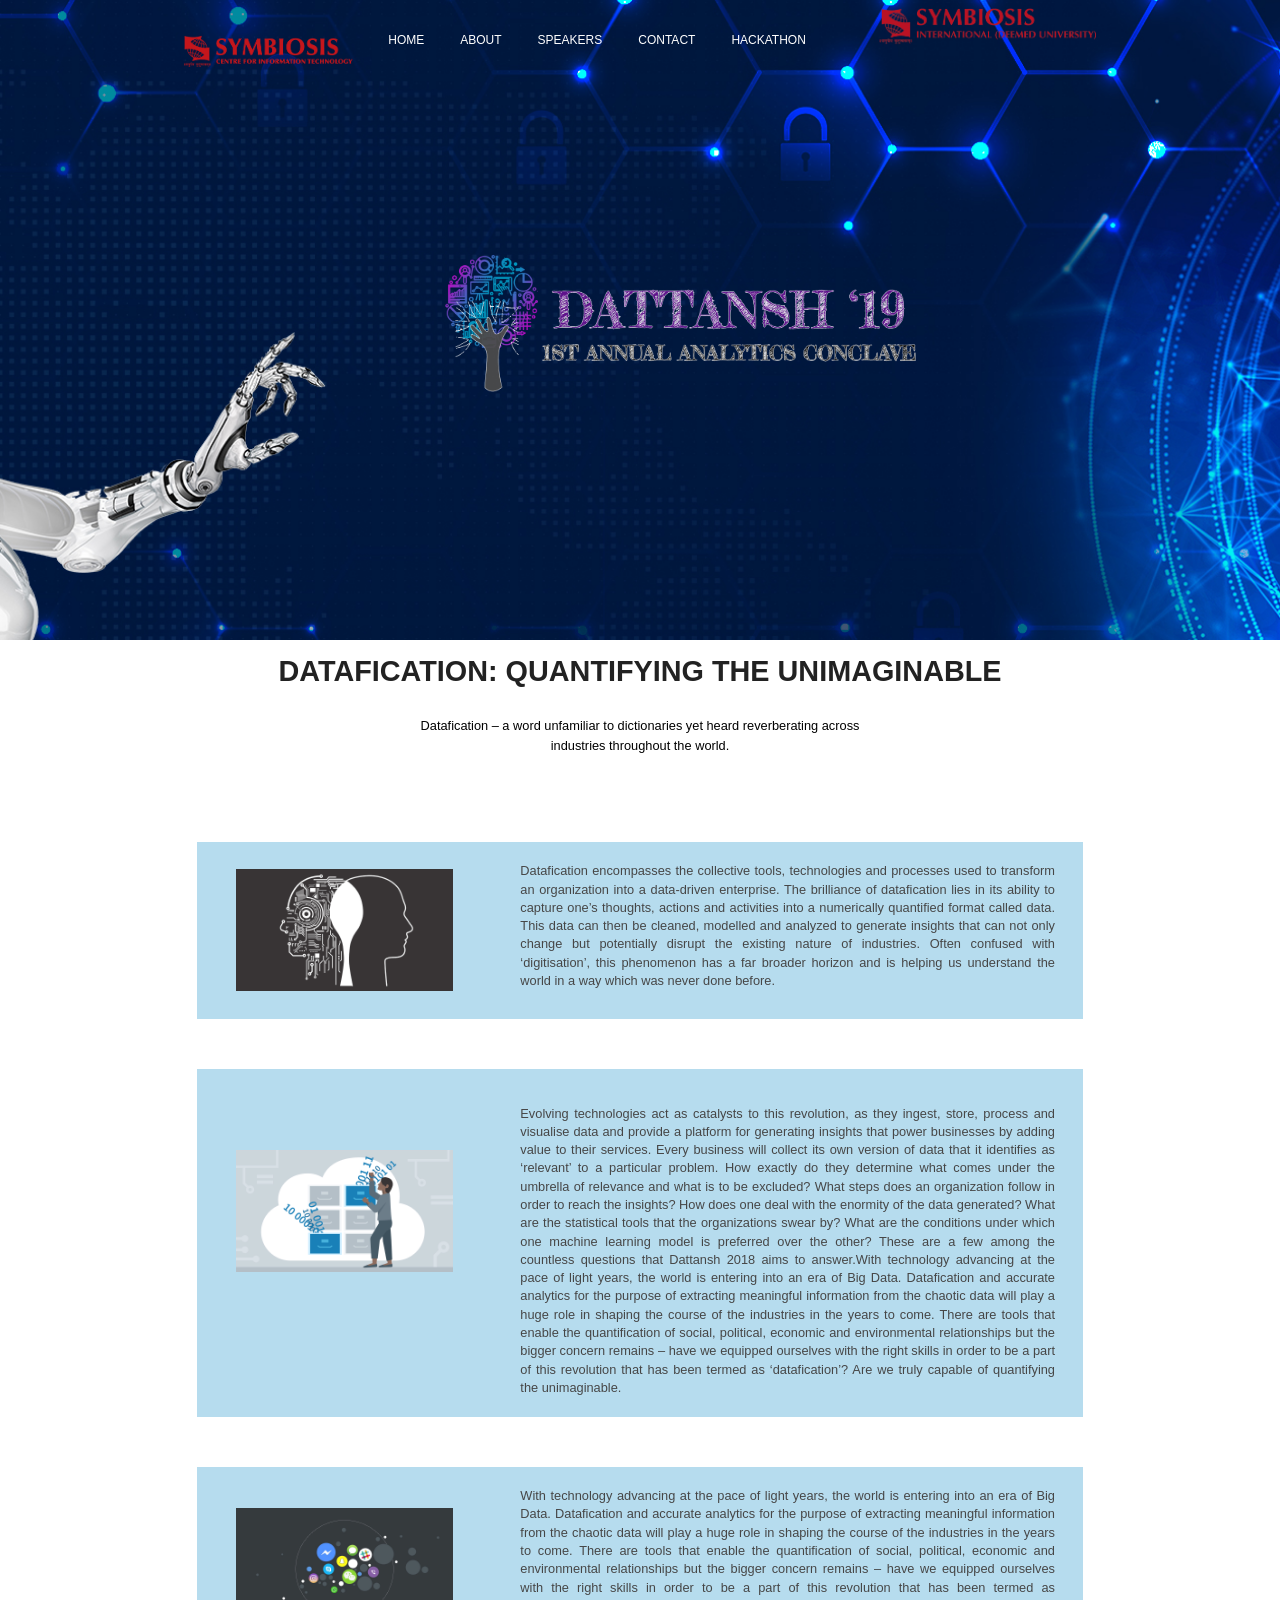
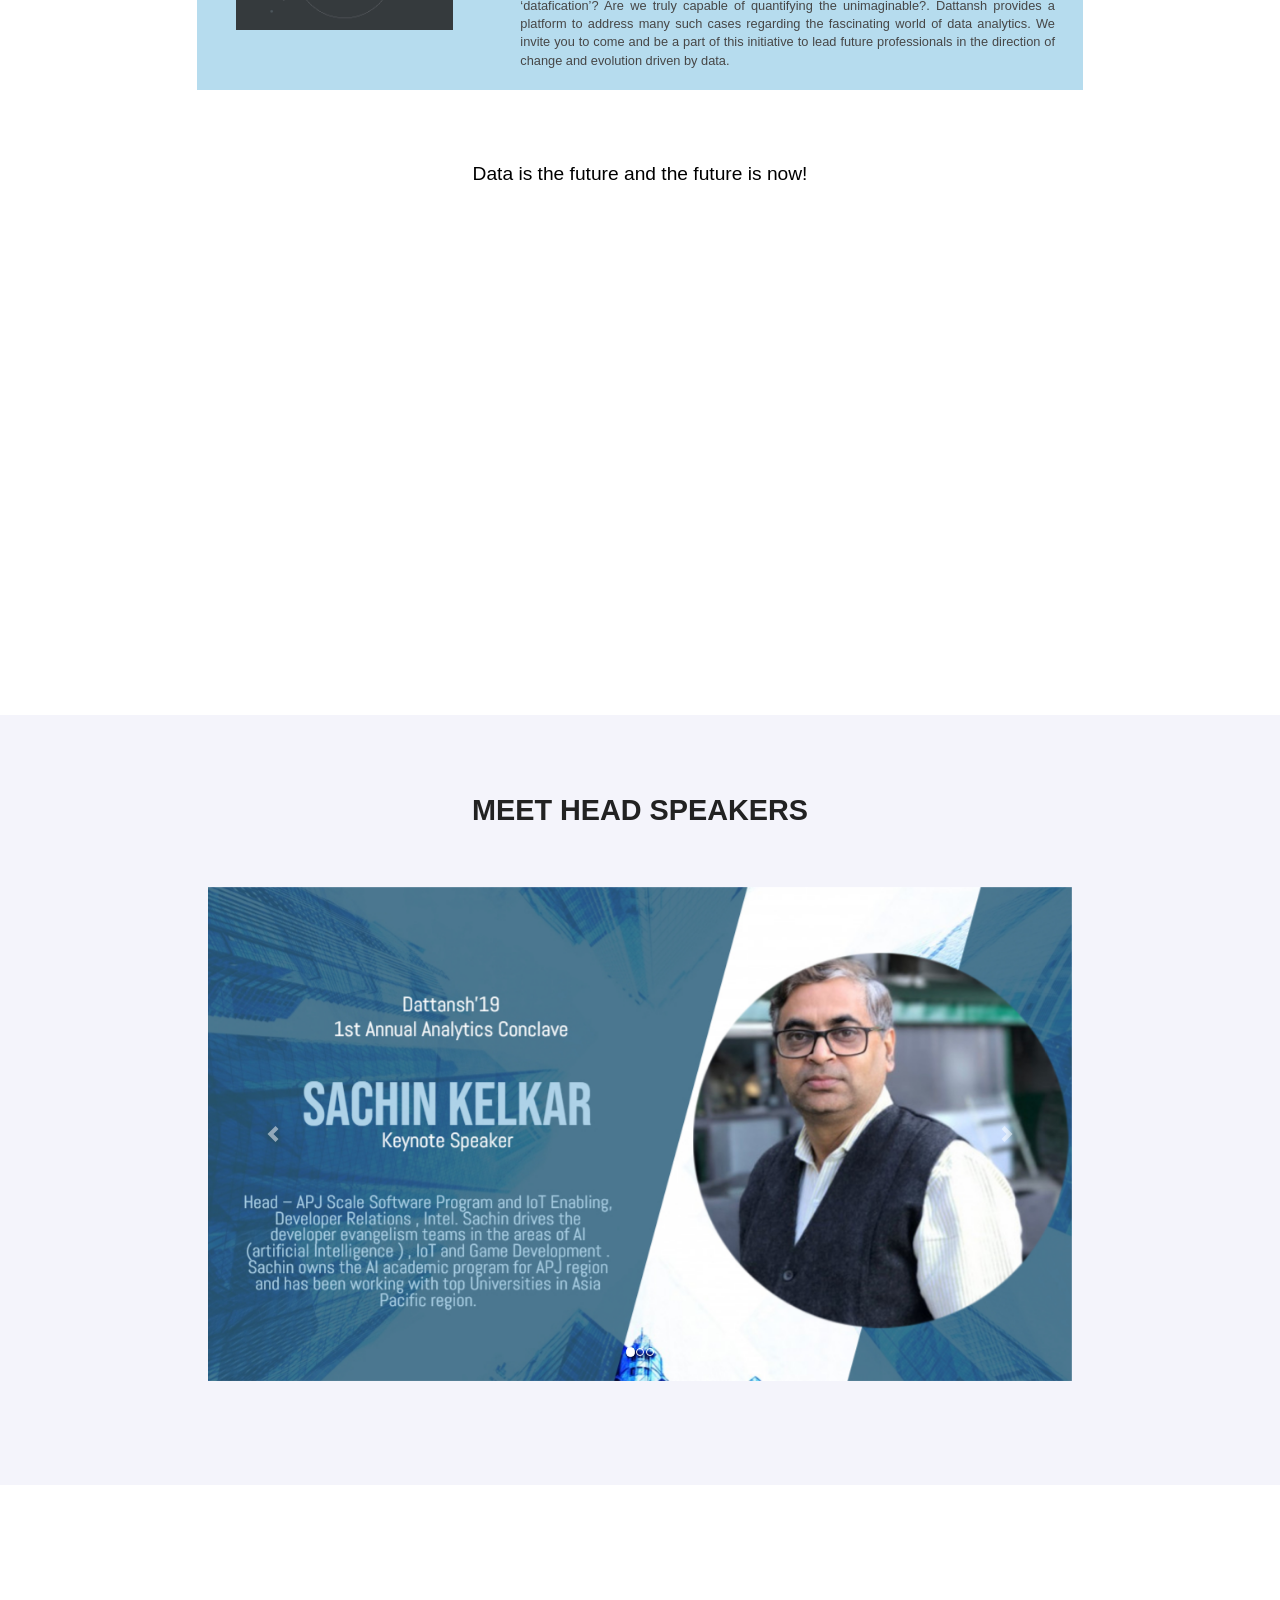
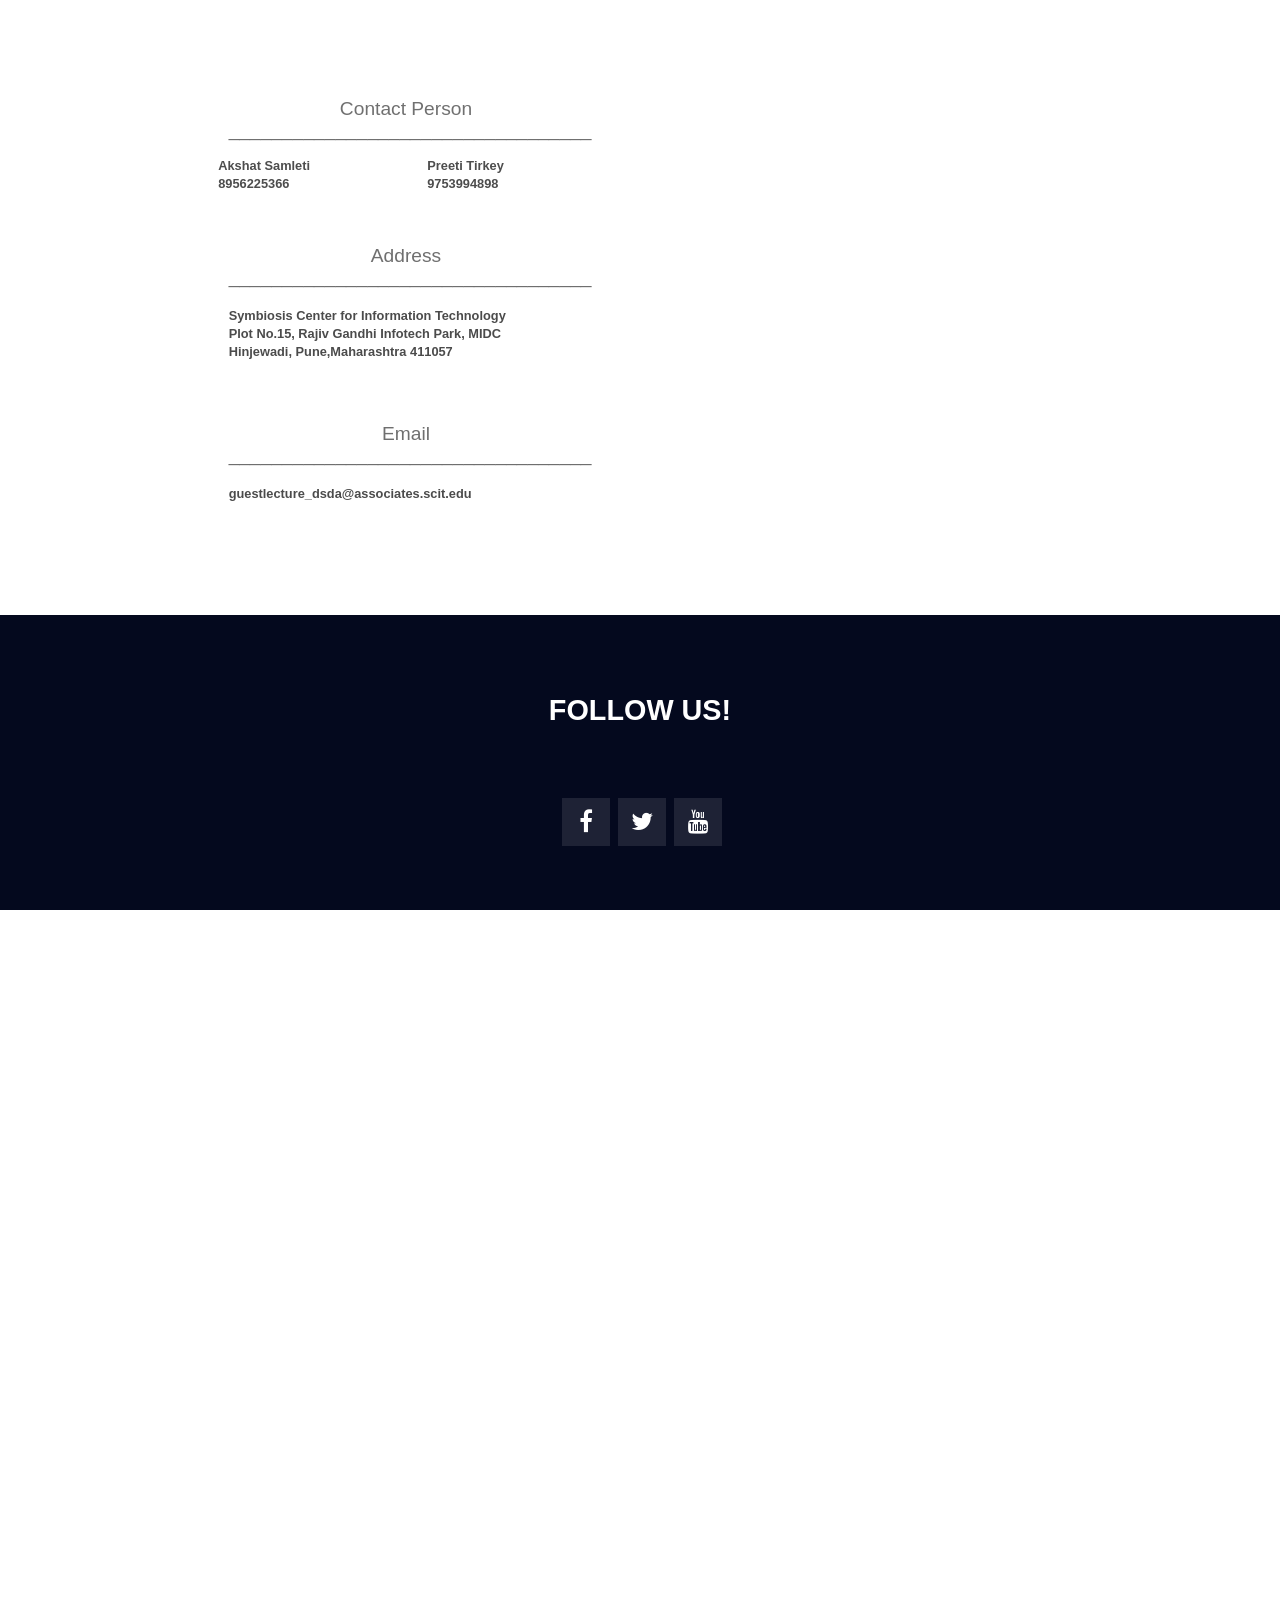
<file: dattansh2018-2019/dattansh2019.html>
<!doctype html>
<html lang="en">
    <head>
        <!-- Required meta tags -->
        <meta charset="utf-8">
        <meta name="viewport" content="width=device-width, initial-scale=1, shrink-to-fit=no">
        <link rel="icon" href="img/favicon.png" type="image/png">
        <title>Dattansh 2019</title>
        <!-- Bootstrap CSS -->
        <link rel="stylesheet" href="css/bootstrap.css">
        <link rel="stylesheet" href="vendors/linericon/style.css">
        <link rel="stylesheet" href="css/font-awesome.min.css">
        <link rel="stylesheet" href="vendors/owl-carousel/owl.carousel.min.css">
        <link rel="stylesheet" href="vendors/lightbox/simpleLightbox.css">
        <link rel="stylesheet" href="vendors/nice-select/css/nice-select.css">
        <link rel="stylesheet" href="vendors/animate-css/animate.css">
        <!-- main css -->
        <link rel="stylesheet" href="css/style.css">
        <link rel="stylesheet" href="css/responsive.css">
        <link rel="stylesheet" href="https://maxcdn.bootstrapcdn.com/bootstrap/3.3.7/css/bootstrap.min.css">
  <script src="https://ajax.googleapis.com/ajax/libs/jquery/3.3.1/jquery.min.js"></script>
  <script src="https://maxcdn.bootstrapcdn.com/bootstrap/3.3.7/js/bootstrap.min.js"></script>
    </head>
    <body>

        <!--================Header Menu Area =================-->
        <header class="header_area">
            <div class="main_menu">
                <nav class="navbar navbar-expand-lg navbar-light">
                    <div class="container box_1620">
                        <!-- Brand and toggle get grouped for better mobile display -->
                       <a class="navbar-brand" href="https://www.scit.edu/"><img src="img/scit.png" class="scit-logo" alt=""></a>
                        <button class="navbar-toggler" type="button" data-toggle="collapse" data-target="#navbarSupportedContent" aria-controls="navbarSupportedContent" aria-expanded="false" aria-label="Toggle navigation">
                            <span class="icon-bar"></span>
                            <span class="icon-bar"></span>
                            <span class="icon-bar"></span>
                        </button>
                        <!-- Collect the nav links, forms, and other content for toggling -->
                        <div class="collapse navbar-collapse offset" id="navbarSupportedContent">
                            <ul class="nav navbar-nav menu_nav ml-auto">
                                <li class="nav-item"><a class="nav-link" href="index.html">Home</a></li> 
                                <li class="nav-item"><a class="nav-link" href="#welcome_area">About</a></li> 
                                <li class="nav-item"><a class="nav-link" href="#team_area">Speakers</a>
                                <!--<li class="nav-item submenu dropdown">
                                    <a href="#" class="nav-link dropdown-toggle" data-toggle="dropdown" role="button" aria-haspopup="true" aria-expanded="false">Pages</a>
                                    <ul class="dropdown-menu">
                                        <li class="nav-item"><a class="nav-link" href="#event_schedule_area">Schedule</a>
                                        <li class="nav-item"><a class="nav-link" href="#home_map_area">Venue</a> 
                                        <li class="nav-item"><a class="nav-link" href="elements.html">Elements</a></li>
                                    </ul>
                                </li> -->
                                
                                <li class="nav-item"><a class="nav-link" href="#home_map_area">Contact</a></li>
                                <li class="nav-item"><a class="nav-link" href="#Hackathon">Hackathon</a></li>
                            </ul>
                            <a class="nav navbar-nav navbar-right" href="https://www.siu.edu.in/">
                                <img src="img/siu.png" class="siu-logo d-none-mobile" alt=""></a>
                        </div> 
                    </div>
                </nav>
            </div>
        </header>
        <!--================Header Menu Area =================-->
        
        <!--================Home Banner Area =================-->
        <section class="home_banner_area" id="home_banner_area">
            <div class="banner_inner">
				<div class="container">

					<div class="banner_content">
                        <img src="img/logo.png" class="logo" alt="" id="image">
                        <br>
						<!--<h3 class="banner_text" style="color: white;">12th January 2019| 8 a.m to 3 p.m</h2>-->
					</div>

				</div>
            </div>
        </section>
        <!--================End Home Banner Area =================-->
        
        <!--================Event Time Area =================-->
       <!-- <section class="event_time_area">-->
       <!-- 	<div class="container">-->
       <!-- 		<div class="event_time_inner">-->
       <!-- 			<div class="row">-->
       <!-- 				<div class="col-lg-6">-->
       <!-- 					<div class="event_text">-->
       <!-- 						<h3>Event Start's in</h3>-->
        						<!--<p>Lorem ipsum dolor sit amet, consectetur adipisicing elit, sed do eiusmod tempor incididunt ut labore.</p>-->
       <!-- 					</div>-->
       <!-- 				</div>-->
       <!-- 				<div class="col-lg-6">-->
       <!-- 					<div class="timer_inner">-->
							<!--	<div id="timer" class="timer">-->
							<!--		<div class="timer__section days">-->
							<!--			<div class="timer__number" id="timer1"></div>-->
							<!--			<div class="timer__label">days</div>-->
							<!--		</div>-->
							<!--		<div class="timer__section hours">-->
							<!--			<div class="timer__number" id="timer2"></div>-->
							<!--			<div class="timer__label">hours</div>-->
							<!--		</div>-->
							<!--		<div class="timer__section minutes">-->
							<!--			<div class="timer__number" id="timer3"></div>-->
							<!--			<div class="timer__label">Minutes</div>-->
							<!--		</div>-->
							<!--		<div class="timer__section seconds">-->
							<!--			<div class="timer__number" id="timer4"></div>-->
							<!--			<div class="timer__label">seconds</div>-->
							<!--		</div>-->
							<!--	</div>-->
							<!--</div>-->





       <!-- 				</div>-->
       <!-- 			</div>-->
       <!-- 		</div>-->
       <!-- 	</div>-->
       <!-- </section>-->
        <!--================End Event Time Area =================-->

        
        <!--================About Area =================-->
        <section class="welcome_area pad_btm" id="welcome_area">
        	<div class="container">
        		<div class="main_title">
        			<h2>DATAFICATION: QUANTIFYING THE UNIMAGINABLE</h2>
                    <br>
        			<p> Datafication – a word unfamiliar to dictionaries yet heard reverberating across industries throughout the world. </p>
        		</div>
        		
            
                <div class="row">
                   <div class="trans-box">
                        <div class="col-lg-4">
                                <div class="welcome_img" ali>
                                    <img class="img-fluid" src="img/welcome-1.jpg" alt="">
                                </div>
                        </div>
                        <div class="col-lg-8">
                            <div class="welcome_text">
                                
                                <p align="justify">Datafication encompasses the collective tools, technologies and processes used to transform an organization into a data-driven enterprise. The brilliance of datafication lies in its ability to capture one’s thoughts, actions and activities into a numerically quantified format called data. This data can then be cleaned, modelled and analyzed to generate insights that can not only change but potentially disrupt the existing nature of industries. Often confused with ‘digitisation’, this phenomenon has a far broader horizon and is helping us understand the world in a way which was never done before. </p>
                            </div>
                        </div>
                    </div>
            
                </div>

                <div class="row">
                    <div class="trans-box">
                        <div class="col-lg-4">
                            <div class="welcome_img" ali>
                                <img class="img-fluid2" src="img/welcome-2.jpg" alt="">
                            </div>
                        </div>
                        <div class="col-lg-8">
                            
                              <div class="welcome_text">
                                <br>
                                <p align="justify">Evolving technologies act as catalysts to this revolution, as they ingest, store, process and visualise data and provide a platform for generating insights that power businesses by adding value to their services. Every business will collect its own version of data that it identifies as ‘relevant’ to a particular problem. How exactly do they determine what comes under the umbrella of relevance and what is to be excluded? What steps does an organization follow in order to reach the insights? How does one deal with the enormity of the data generated? What are the statistical tools that the organizations swear by? What are the conditions under which one machine learning model is preferred over the other? These are a few among the countless questions that Dattansh 2018 aims to answer.With technology advancing at the pace of light years, the world is entering into an era of Big Data. Datafication and accurate analytics for the purpose of extracting meaningful information from the chaotic data will play a huge role in shaping the course of the industries in the years to come. There are tools that enable the quantification of social, political, economic and environmental relationships but the bigger concern remains – have we equipped ourselves with the right skills in order to be a part of this revolution that has been termed as ‘datafication’? Are we truly capable of quantifying the unimaginable.</p>
                            </div>

                        </div>
                        
                    </div>
                </div>

                <div class="row">
                    <div class="trans-box">
                        <div class="col-lg-4">
                            <div class="welcome_img" ali>
                                <img class="img-fluid3" src="img/welcome-4.jpg" alt="">
                            </div>

                        </div>
                        <div class="col-lg-8">
                            <div class="welcome_text">
                                
                                <p align="justify">With technology advancing at the pace of light years, the world is entering into an era of Big Data. Datafication and accurate analytics for the purpose of extracting meaningful information from the chaotic data will play a huge role in shaping the course of the industries in the years to come. There are tools that enable the quantification of social, political, economic and environmental relationships but the bigger concern remains – have we equipped ourselves with the right skills in order to be a part of this revolution that has been termed as ‘datafication’? Are we truly capable of quantifying the unimaginable?. Dattansh provides a platform to address many such cases regarding the fascinating world of data analytics. We invite you to come and be a part of this initiative to lead future professionals in the direction of change and evolution driven by data.</p>
                            </div>
                        </div>
                    </div>
                </div>
              <!--  <div class="slideshow-container">

                  
                  <div class="mySlides fade">
                    <div class="numbertext">1 / 3</div>
                    <div class="row">
                                    <div class="col-lg-4">
                                        <div class="welcome_img" ali>
                                            <img class="img-fluid" src="img/welcome-1.jpg" alt="">
                                        </div>

                                    </div>
                                    <div class="col-lg-8">
                                        <div class="welcome_text">
                                            
                                            <p align="justify">Datafication encompasses the collective tools, technologies and processes used to transform an organization into a data-driven enterprise. The brilliance of datafication lies in its ability to capture one’s thoughts, actions and activities into a numerically quantified format called data. This data can then be cleaned, modelled and analyzed to generate insights that can not only change but potentially disrupt the existing nature of industries. Often confused with ‘digitisation’, this phenomenon has a far broader horizon and is helping us understand the world in a way which was never done before. </p>
                                        </div>
                                    </div>
                                </div>
                  </div>

                  <div class="mySlides fade">
                    <div class="numbertext">2 / 3</div>
                    <div class="row">
                                    <div class="col-lg-8">
                                        
                                          <div class="welcome_text">
                                            <br>
                                            <p align="justify">Evolving technologies act as catalysts to this revolution, as they ingest, store, process and visualise data and provide a platform for generating insights that power businesses by adding value to their services. Every business will collect its own version of data that it identifies as ‘relevant’ to a particular problem. How exactly do they determine what comes under the umbrella of relevance and what is to be excluded? What steps does an organization follow in order to reach the insights? How does one deal with the enormity of the data generated? What are the statistical tools that the organizations swear by? What are the conditions under which one machine learning model is preferred over the other? These are a few among the countless questions that Dattansh 2018 aims to answer.With technology advancing at the pace of light years, the world is entering into an era of Big Data. Datafication and accurate analytics for the purpose of extracting meaningful information from the chaotic data will play a huge role in shaping the course of the industries in the years to come. There are tools that enable the quantification of social, political, economic and environmental relationships but the bigger concern remains – have we equipped ourselves with the right skills in order to be a part of this revolution that has been termed as ‘datafication’? Are we truly capable of quantifying the unimaginable.</p>
                                        </div>

                                    </div>
                                    <div class="col-lg-4">
                                        <div class="welcome_img" ali>
                                            <img class="img-fluid2" src="img/welcome-2.jpg" alt="">
                                        </div>
                                    </div>
                                </div>
                  </div>

                  <div class="mySlides fade">
                    <div class="numbertext">3 / 3</div>
                    <div class="row">
                                    <div class="col-lg-4">
                                        <div class="welcome_img" ali>
                                            <img class="img-fluid" src="img/welcome-4.jpg" alt="">
                                        </div>

                                    </div>
                                    <div class="col-lg-8">
                                        <div class="welcome_text">
                                            
                                            <p align="justify">With technology advancing at the pace of light years, the world is entering into an era of Big Data. Datafication and accurate analytics for the purpose of extracting meaningful information from the chaotic data will play a huge role in shaping the course of the industries in the years to come. There are tools that enable the quantification of social, political, economic and environmental relationships but the bigger concern remains – have we equipped ourselves with the right skills in order to be a part of this revolution that has been termed as ‘datafication’? Are we truly capable of quantifying the unimaginable?.</p>
                                        </div>
                                    </div>
                                </div>
                  </div>

                 
                  <a class="prev" onclick="plusSlides(-1)">&#10094;</a>
                  <a class="next" onclick="plusSlides(1)">&#10095;</a>
                </div>
                <br>

              
                <div style="text-align:center">
                  <span class="dot" onclick="currentSlide(1)"></span> 
                  <span class="dot" onclick="currentSlide(2)"></span> 
                  <span class="dot" onclick="currentSlide(3)"></span> 
                </div>-->









               <!-- <div class="welcome_inner row">
        			<div class="col-lg-5">
        				<div class="welcome_img" ali>
        					<img class="img-fluid" src="img/welcome-1.jpg" alt="">
        				</div>
        			</div>
        			<div class="col-lg-6 offset-lg-1">
        				<div class="welcome_text">
        					
        					
							<p>Evolving technologies act as catalysts to this revolution, as they ingest, store, process and visualise data and provide a platform for generating insights that power businesses by adding value to their services. Every business will collect its own version of data that it identifies as ‘relevant’ to a particular problem. How exactly do they determine what comes under the umbrella of relevance and what is to be excluded? What steps does an organization follow in order to reach the insights? How does one deal with the enormity of the data generated? What are the statistical tools that the organizations swear by? What are the conditions under which one machine learning model is preferred over the other? These are a few among the countless questions that Dattansh 2018 aims to answer.With technology advancing at the pace of light years, the world is entering into an era of Big Data. Datafication and accurate analytics for the purpose of extracting meaningful information from the chaotic data will play a huge role in shaping the course of the industries in the years to come. There are tools that enable the quantification of social, political, economic and environmental relationships but the bigger concern remains – have we equipped ourselves with the right skills in order to be a part of this revolution that has been termed as ‘datafication’? Are we truly capable of quantifying the unimaginable.</p>
							

        				</div>
        			</div>
        		</div>-->
                <br>
        		<div class="main_title">
                    <br>
        			<h3 style="color: black">Data is the future and the future is now!</h3>
        		</div>
        	</div>
        </section>
        <!--================End About Area =================-->


        <!--================Event Schedule Area =================-->
        <section class="event_schedule_area p_120" id="event_schedule_area">
            <div class="container">
                <div class="main_title" >
                    <h2 style="color: white;">Save the date !</h2>
                    <br>
                    <br>
                    <br>
                    <h3 style="color: white;">12th January 2019 | 8 a.m to 3 p.m<br>
                        <br>
                    SIC Campus, Hinjewadi Phase 1,Pune</h3>
                </div>
               <!-- <div class="event_schedule_inner">
                    <ul class="nav nav-tabs" id="myTab" role="tablist">
                        <li class="nav-item">
                            <a class="nav-link active" id="home-tab" data-toggle="tab" href="#home" role="tab" aria-controls="home" aria-selected="true">Event 01</a>
                        </li>
                        <li class="nav-item">
                            <a class="nav-link" id="profile-tab" data-toggle="tab" href="#profile" role="tab" aria-controls="profile" aria-selected="false">Event 02</a>
                        </li>
                        <li class="nav-item">
                            <a class="nav-link" id="contact-tab" data-toggle="tab" href="#contact" role="tab" aria-controls="contact" aria-selected="false">Event 03</a>
                        </li>
                    </ul>
                    <div class="tab-content" id="myTabContent">
                        <div class="tab-pane fade show active" id="home" role="tabpanel" aria-labelledby="home-tab">
                            <div class="media">
                                <div class="d-flex">
                                    <img src="img/schedule-1.jpg" alt="">
                                </div>
                                <div class="media-body">
                                    <h5>09.00 am</h5>
                                    <h4>Opening Ceremony</h4>
                                    <p>Speech by: Mark weins1</p>
                                </div>
                            </div>
                            
            
                        </div>
                        <div class="tab-pane fade" id="profile" role="tabpanel" aria-labelledby="profile-tab">
                            <div class="media">
                                <div class="d-flex">
                                    <img src="img/schedule-1.jpg" alt="">
                                </div>
                                <div class="media-body">
                                    <h5>09.00 am</h5>
                                    <h4>Opening Ceremony</h4>
                                    <p>Speech by: Mark weins2</p>
                                </div>
                            </div>
                        </div>
                        <div class="tab-pane fade" id="contact" role="tabpanel" aria-labelledby="contact-tab">
                            <div class="media">
                                <div class="d-flex">
                                    <img src="img/schedule-1.jpg" alt="">
                                </div>
                                <div class="media-body">
                                    <h5>09.00 am</h5>
                                    <h4>Opening Ceremony</h4>
                                    <p>Speech by: Mark weins3</p>
                                </div>
                            </div>

                        </div>
                    </div>
                </div>
            </div>-->
        </div>
        </section>
        <!--================End Event Schedule Area =================-->






       <!--================Team Start Area =================--> 
 <section class="team_area p_120" id="team_area">
            <div class="container">
                <div class="main_title clip-text clip-text_one">
                    <h2>Meet Head Speakers</h2>
                </div>
                

                <div id="carouselExampleIndicators" class="carousel slide" data-ride="carousel">
                      <ol class="carousel-indicators">
                        <li data-target="#carouselExampleIndicators" data-slide-to="0" class="active"></li>
                        <li data-target="#carouselExampleIndicators" data-slide-to="1"></li>
                        <li data-target="#carouselExampleIndicators" data-slide-to="2"></li>
                      </ol>
                      <div class="carousel-inner">
                        <div class="carousel-item active">
                          <img class="d-block w-100" src="img/team/1.jpg" alt="First slide">
                        </div>
                        <div class="carousel-item">
                          <img class="d-block w-100" src="img/team/2.jpg" alt="Second slide">
                        </div>
                        <div class="carousel-item">
                          <img class="d-block w-100" src="img/team/4.jpg" alt="Third slide">
                        </div>
                      </div>
                      <a class="carousel-control-prev" href="#carouselExampleIndicators" role="button" data-slide="prev">
                        <span class="carousel-control-prev-icon" aria-hidden="true"></span>
                        <span class="sr-only">Previous</span>
                      </a>
                      <a class="carousel-control-next" href="#carouselExampleIndicators" role="button" data-slide="next">
                        <span class="carousel-control-next-icon" aria-hidden="true"></span>
                        <span class="sr-only">Next</span>
                      </a>
                </div>
                

            </div>
        </section>
        <!--================End Team Area =================-->
        


        
        <!--================Event Contact Us Area =================-->
        <section class="home_map_area p_120" id="home_map_area">
            <div class="container">
                <div class="main_title " style="color: white">
                    <h2 style="color: white">Contact Us</h2>
                </div>
                <div class="row">
                    <div class="col-lg-6">
                        <div class="trans-box">
                            
                            <h3 align="center">Contact Person<br>
                            __________________________________
                            </h3>
                        
                            <div class="row">
                                <div class="col-lg-6">
                                    <p>Akshat Samleti<br>
                                    8956225366</p>
                                </div>
                                <div class="col-lg-6">
                                    <p>Preeti Tirkey<br>
                                    9753994898</p>
                                </div>
                            </div>
                         </div>
                         <div class="trans-box">
                             <h3 align="center">Address <br>
                            __________________________________</h3>
                             <p align="justify-content-between">Symbiosis Center for Information Technology<br>
                                Plot No.15, Rajiv Gandhi Infotech Park, MIDC<br>
                                Hinjewadi, Pune,Maharashtra 411057</p>
                          </div>
                          <div class="trans-box">
                              <h3 align="center">Email <br>
                            __________________________________</h3>
                              <p align="justify">guestlecture_dsda@associates.scit.edu</p>
                         </div>
                    </div>
                    <div class="col-lg-6">
                        <div class="google-map">
                            <div class="trans-box-map">
                              <iframe src="https://www.google.com/maps/embed?pb=!1m18!1m12!1m3!1d60503.58322490444!2d73.72337095056326!3d18.59774035076116!2m3!1f0!2f0!3f0!3m2!1i1024!2i768!4f13.1!3m3!1m2!1s0x3bc2bbb9f36ccd5f%3A0x326d8668fc94b0a3!2sSymbiosis+Centre+for+Information+Technology!5e0!3m2!1sen!2sin!4v1472115124911"  width="100%" height="550px" frameborder="0" style="border:0" allowfullscreen></iframe>
                            </div>
                        </div>
                    </div>
                </div>
            </div>

        </section>
        <!--================End Conatact Us Area =================-->
        
        
        <!--================ start footer Area  =================-->	
        <footer class="footer-area p_120">
               <div class="container">
                <div class="main_title">
                    <h2 style="color: white">Follow Us!</h2>
                </div>
                <div class="footer-bottom justify-content-between align-items-center">
                    <div class="footer-social">
                        <a href="https://www.facebook.com/scitpune/?ref=br_rs"><i class="fa fa-facebook"></i></a>
                        <a href="https://twitter.com/MBA_SCIT?ref_src=twsrc%5Egoogle%7Ctwcamp%5Eserp%7Ctwgr%5Eauthor"><i class="fa fa-twitter"></i></a>
                       <a href="https://www.youtube.com/user/SCITMBA"><i class="fa fa-youtube"></i></a>
                    </div>
                </div>
            </div>
        </footer>
		<!--================ End footer Area  =================-->
        
      
        
        
        
        <!-- Optional JavaScript -->
        <!-- jQuery first, then Popper.js, then Bootstrap JS -->
        <script src="js/jquery-3.2.1.min.js"></script>
        <script src="js/popper.js"></script>
        <script src="js/bootstrap.min.js"></script>
        <script src="js/stellar.js"></script>
        <script src="vendors/lightbox/simpleLightbox.min.js"></script>
        <script src="vendors/nice-select/js/jquery.nice-select.min.js"></script>
        <script src="vendors/isotope/imagesloaded.pkgd.min.js"></script>
        <script src="vendors/isotope/isotope-min.js"></script>
        <script src="vendors/owl-carousel/owl.carousel.min.js"></script>
        <script src="js/jquery.ajaxchimp.min.js"></script>
        <script src="vendors/flipclock/timer.js"></script>
        <script src="vendors/counter-up/jquery.waypoints.min.js"></script>
        <script src="vendors/counter-up/jquery.counterup.js"></script>
        <script src="js/mail-script.js"></script>
        <!--gmaps Js-->
       <!-- <script src="https://maps.googleapis.com/maps/api/js?key=AIzaSyCjCGmQ0Uq4exrzdcL6rvxywDDOvfAu6eE"></script>-->
        <script src="js/gmaps.min.js"></script>
        <script src="js/theme.js"></script>

        <script>
            var slideIndex = 1;
            showSlides(slideIndex);

            // Next/previous controls
            function plusSlides(n) {
              showSlides(slideIndex += n);
            }

            // Thumbnail image controls
            function currentSlide(n) {
              showSlides(slideIndex = n);
            }

            function showSlides(n) {
              var i;
              var slides = document.getElementsByClassName("mySlides");
              var dots = document.getElementsByClassName("dot");
              if (n > slides.length) {slideIndex = 1} 
              if (n < 1) {slideIndex = slides.length}
              for (i = 0; i < slides.length; i++) {
                  slides[i].style.display = "none"; 
              }
              for (i = 0; i < dots.length; i++) {
                  dots[i].className = dots[i].className.replace(" active", "");
              }
              slides[slideIndex-1].style.display = "block"; 
              dots[slideIndex-1].className += " active";
            }
</script>

    </body>
</html>
</file>
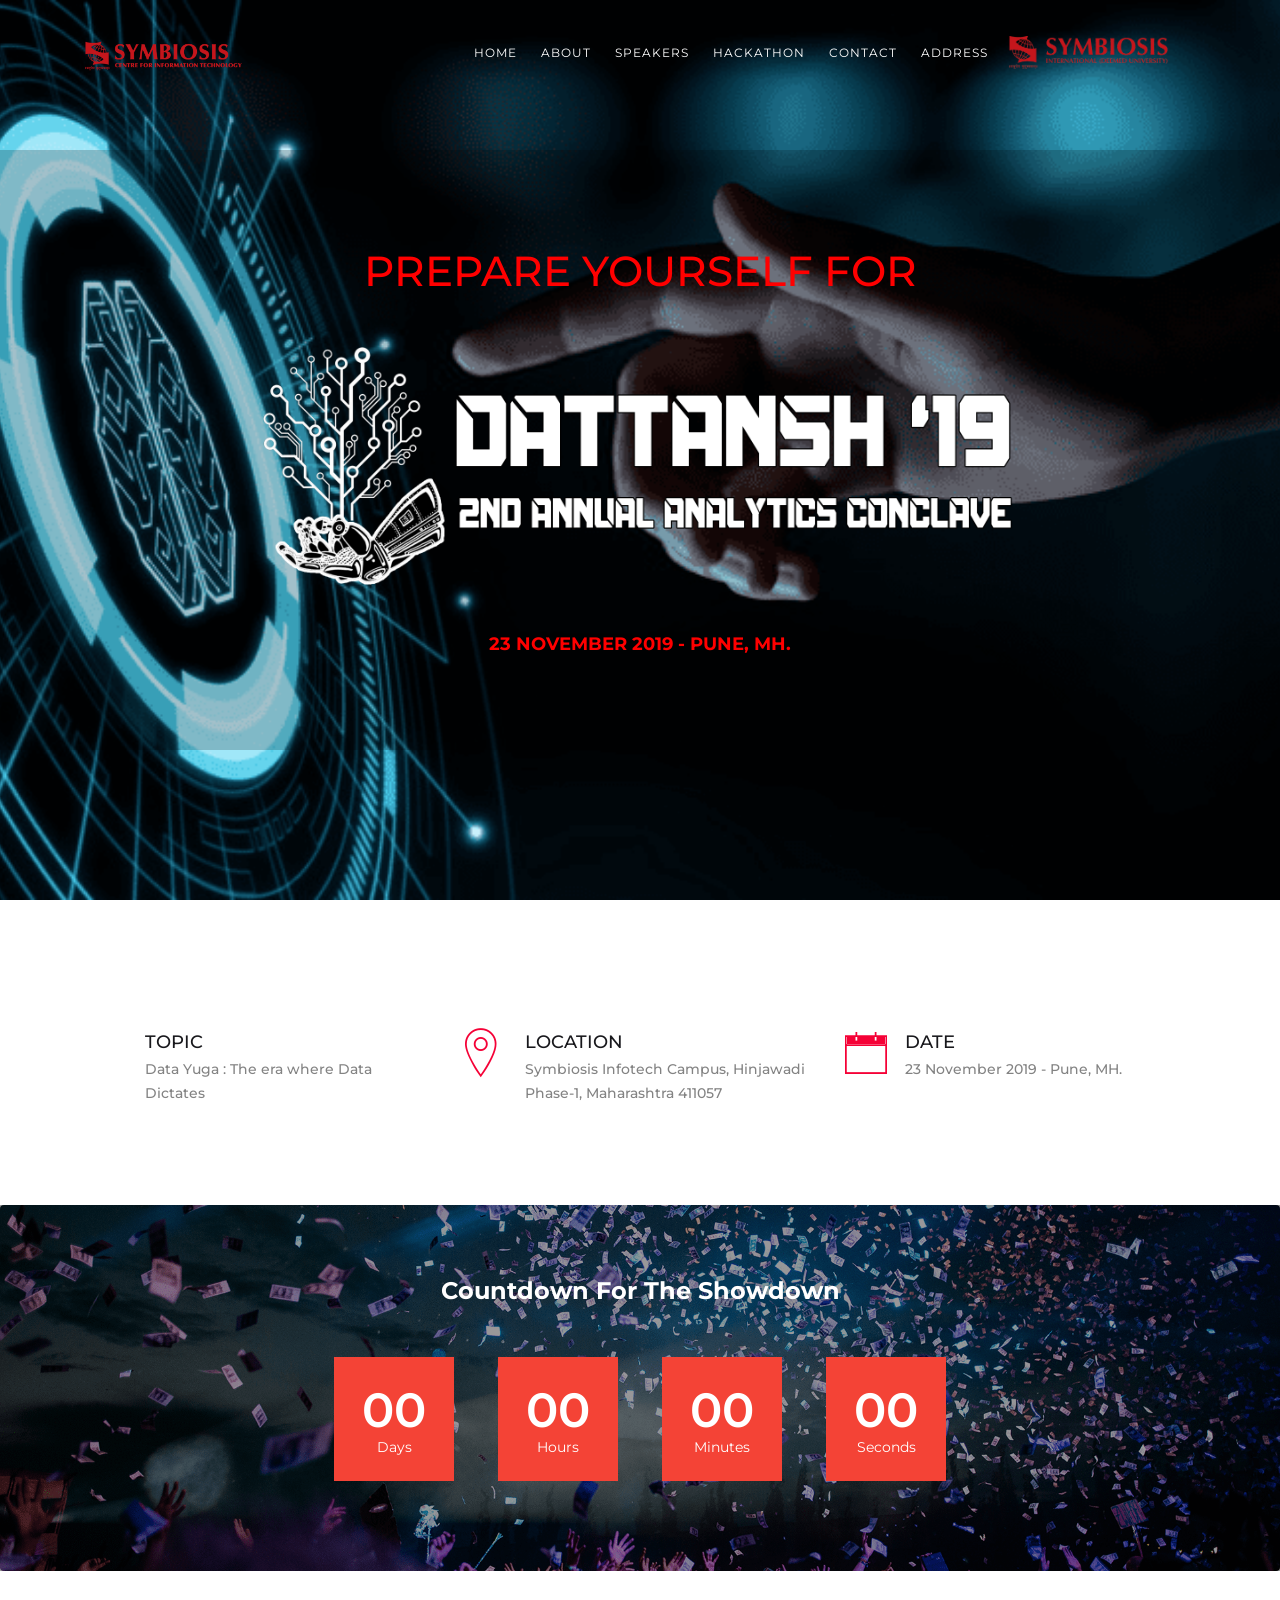
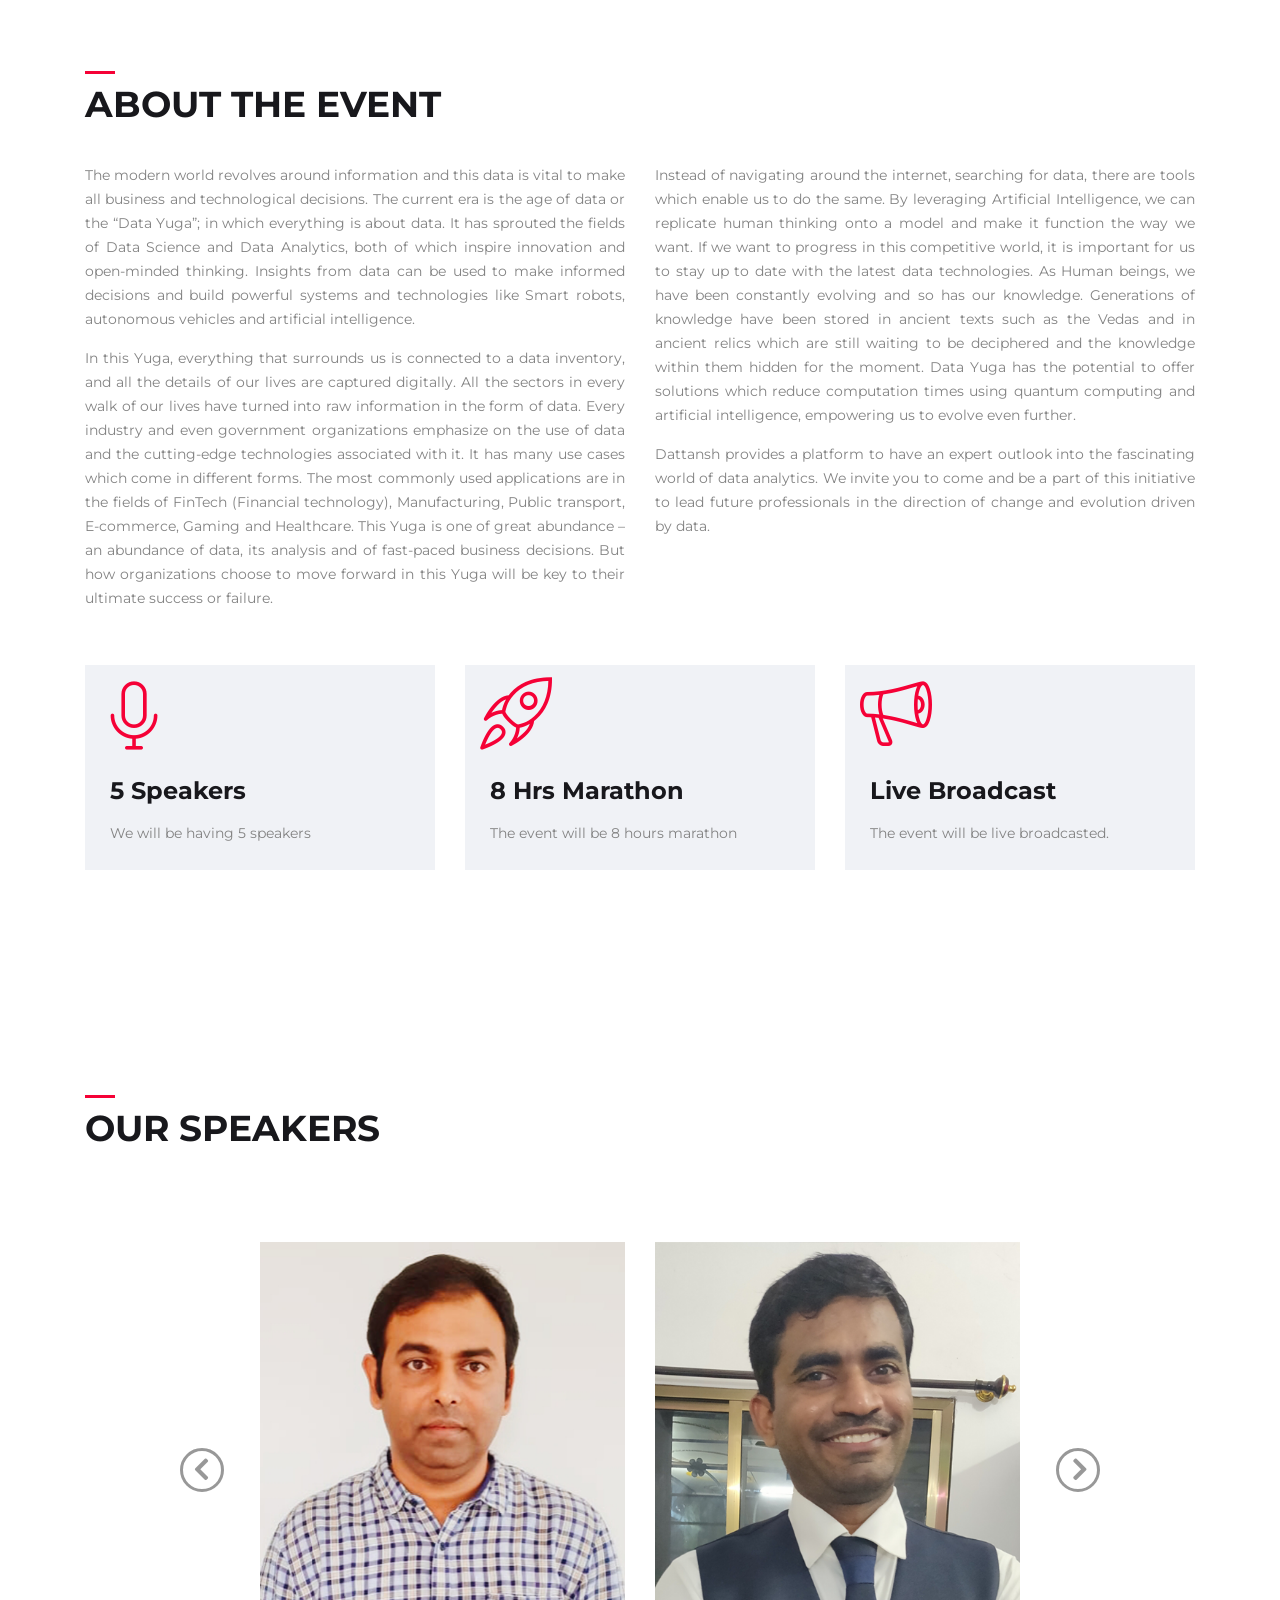
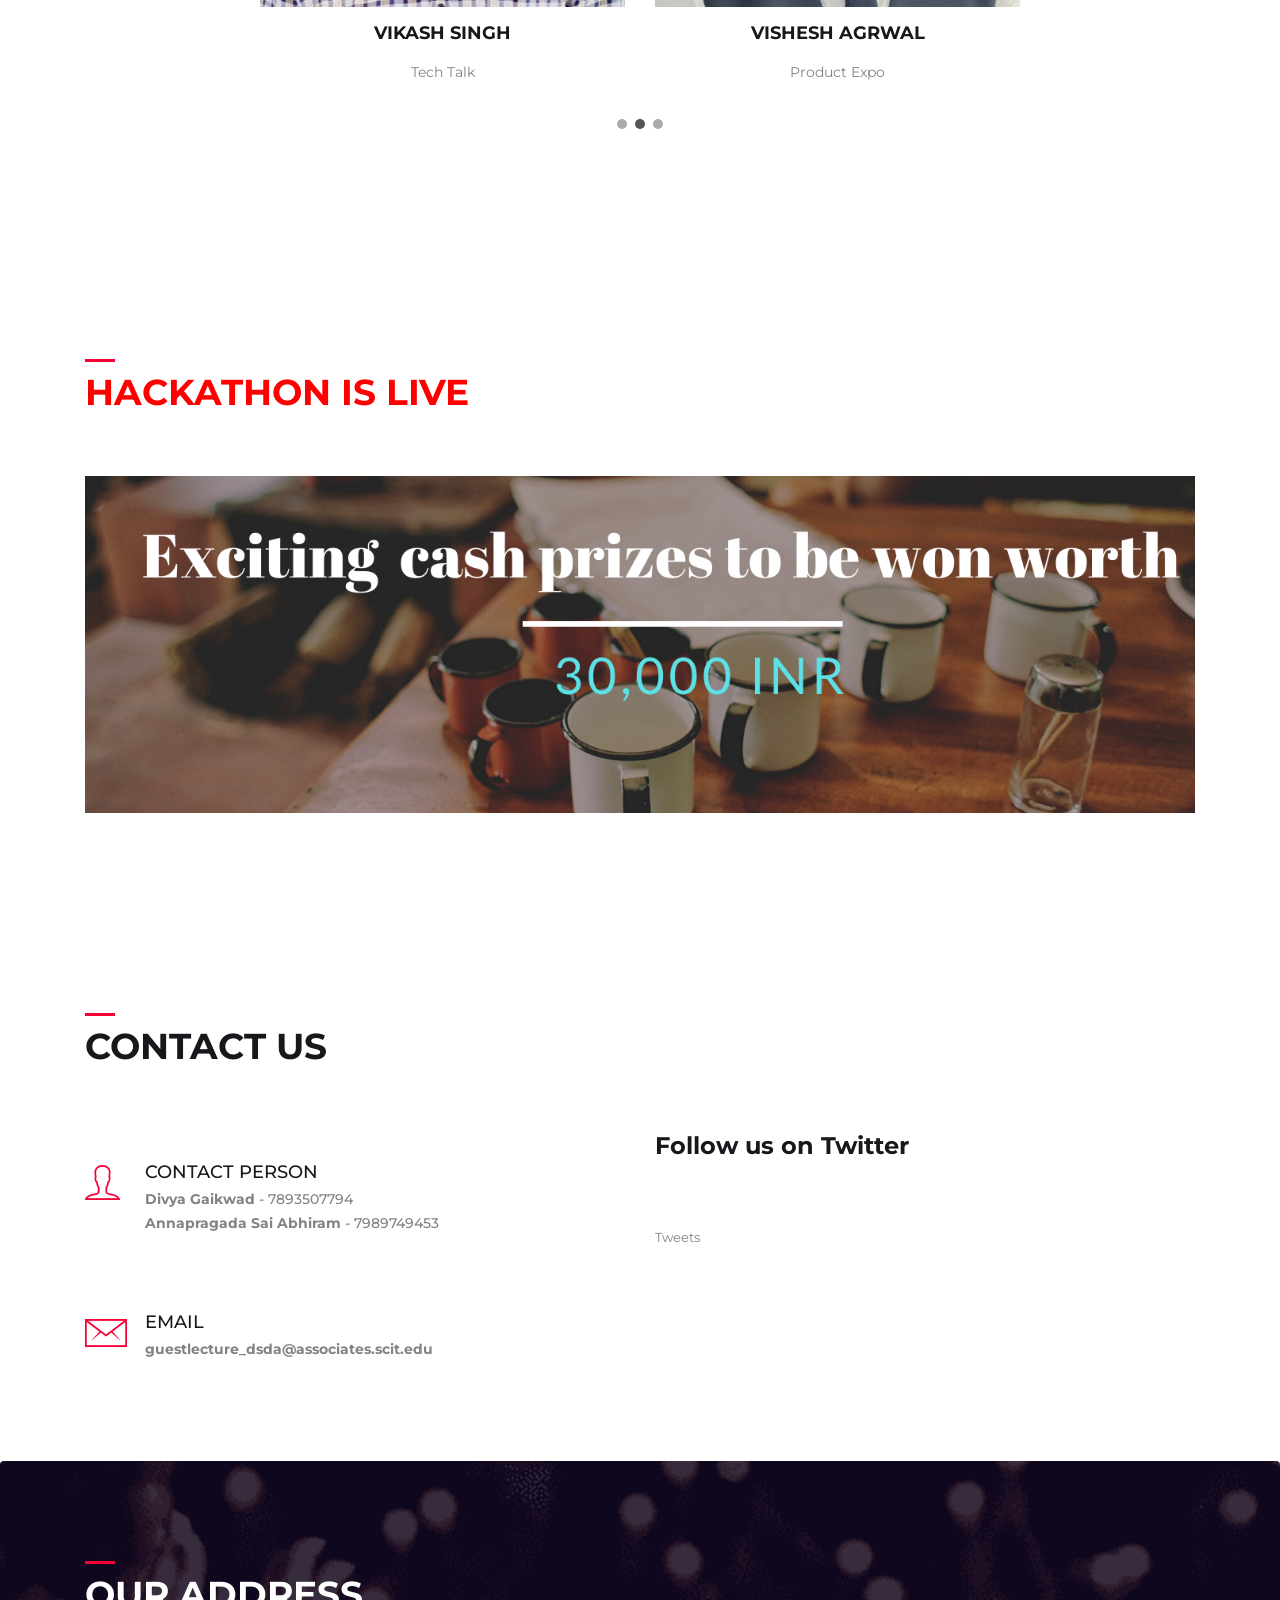
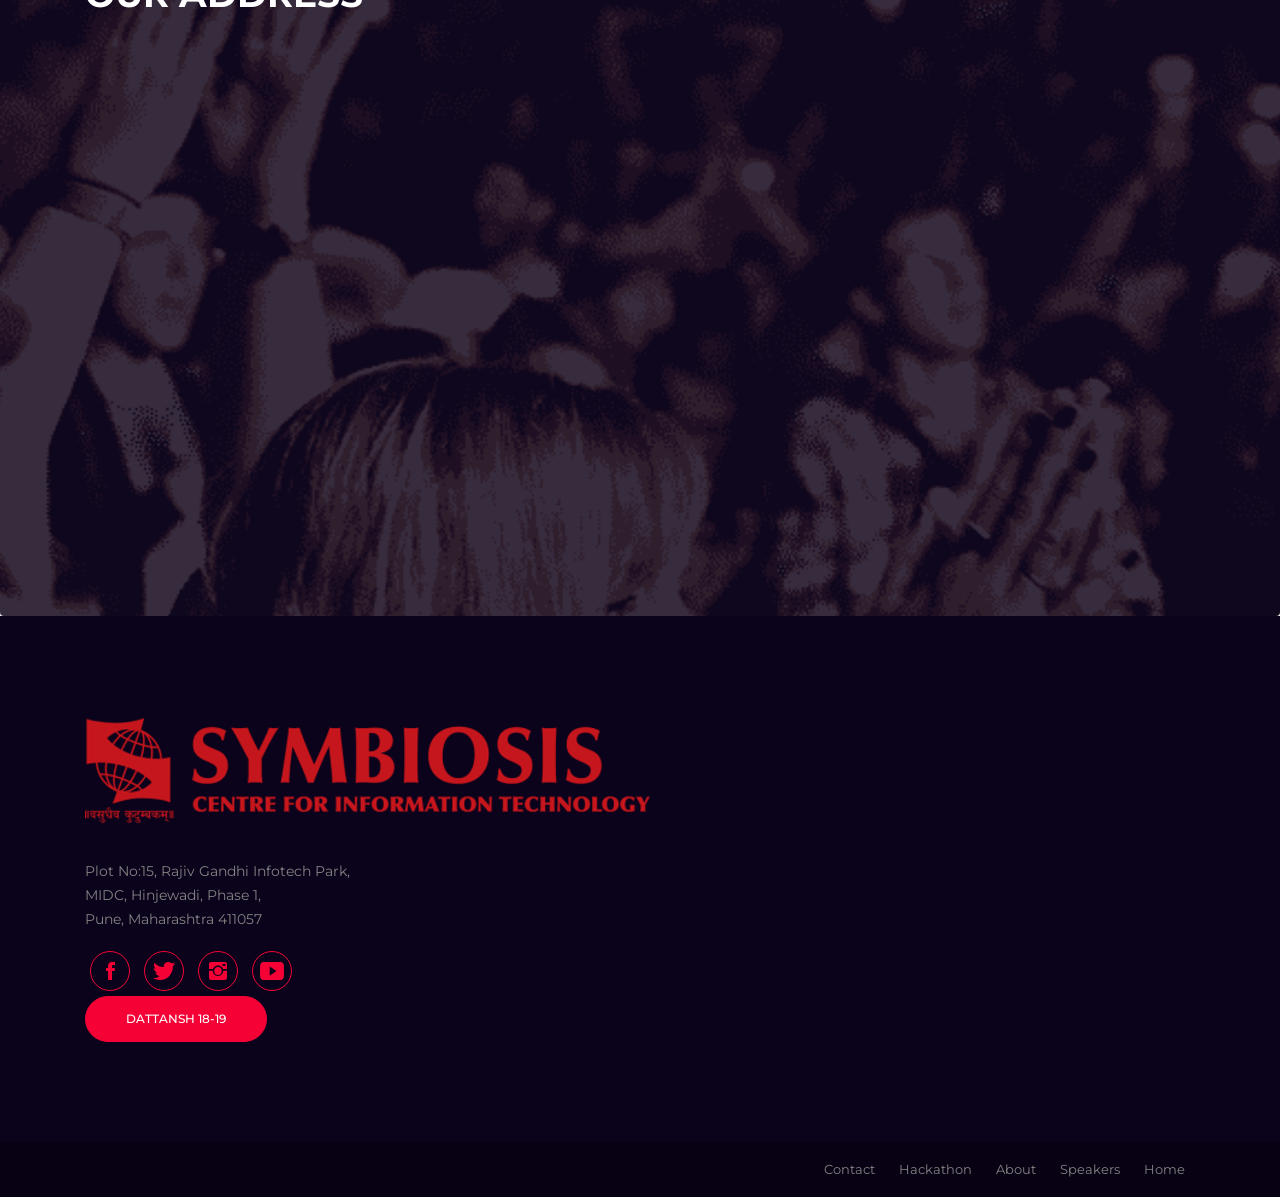
<file: dattansh2019-2020/dattansh2020.html>
<!DOCTYPE html>
<html lang="en">
<head><meta http-equiv="Content-Type" content="text/html; charset=utf-8">
    <!-- ========== Meta Tags ========== -->
    
    <meta name="description" content="Dattansh'19 -SCIT">
    <meta name="keywords" content="Dattansh'19 , scit , siu, symbiosis">
    <meta name="author" content="msbhamu">
    <meta name="viewport" content="width=device-width, initial-scale=1, maximum-scale=1">
    <!-- ========== Title ========== -->
    
    
    <link rel="icon" href="img/favicon19.png" type="image/png">
    <title> Dattansh'19 - Annual Conclave</title>
    <!-- ========== Favicon Ico ========== -->
    <!--<link rel="icon" href="fav.ico">-->
    <!-- ========== STYLESHEETS ========== -->
    <!-- Bootstrap CSS -->
    <link href="assets/css/bootstrap.min.css" rel="stylesheet">
    <!-- Fonts Icon CSS -->
    <link href="assets/css/font-awesome.min.css" rel="stylesheet">
    <link href="assets/css/et-line.css" rel="stylesheet">
    <link href="assets/css/ionicons.min.css" rel="stylesheet">
    <!-- Carousel CSS -->
    <link href="assets/css/owl.carousel.min.css" rel="stylesheet">
    <link href="assets/css/owl.theme.default.min.css" rel="stylesheet">
    <!-- Animate CSS -->
    <link rel="stylesheet" href="assets/css/animate.min.css">
    <!-- Custom styles for this template -->
    <link href="assets/css/main.css" rel="stylesheet">
    <style type="text/css">
        
.hovereffect {
float:left;
overflow:hidden;
position:relative;
text-align:center;
cursor:default;
}

.hovereffect .overlay {
width:100%;
height:100%;
position:absolute;
overflow:hidden;
top:0;
left:0;
opacity:0;
background-color:rgba(0,0,0,0.5);
-webkit-transition:all .4s ease-in-out;
transition:all .4s ease-in-out
}

.hovereffect img {
display:block;
position:relative;
-webkit-transition:all .4s linear;
transition:all .4s linear;
}

.hovereffect h2 {
text-transform:uppercase;
color:#fff;
text-align:center;
position:relative;
font-size:17px;
background:rgba(0,0,0,0.6);
-webkit-transform:translatey(-100px);
-ms-transform:translatey(-100px);
transform:translatey(-100px);
-webkit-transition:all .2s ease-in-out;
transition:all .2s ease-in-out;
padding:10px;
}

.hovereffect a.info {
text-decoration:none;
display:inline-block;
text-transform:uppercase;
color:#168de2;
border:1px solid #168de2;
background-color:transparent;
opacity:0;
filter:alpha(opacity=0);
-webkit-transition:all .2s ease-in-out;
transition:all .2s ease-in-out;
margin:50px 0 0;
padding:7px 14px;
}

.hovereffect a.info:hover {
box-shadow:0 0 5px #fff;
}

.hovereffect:hover img {
-ms-transform:scale(1.2);
-webkit-transform:scale(1.2);
transform:scale(1.2);
}

.hovereffect:hover .overlay {
opacity:1;
filter:alpha(opacity=100);
}

.hovereffect:hover h2,.hovereffect:hover a.info {
opacity:1;
filter:alpha(opacity=100);
-ms-transform:translatey(0);
-webkit-transform:translatey(0);
transform:translatey(0);
}

.hovereffect:hover a.info {
-webkit-transition-delay:.2s;
transition-delay:.2s;
}
    </style>
</head>
<body>
<div class="loader">
    <div class="loader-outter"></div>
    <div class="loader-inner"></div>
</div>

<!--header start here -->
<header class="header navbar fixed-top navbar-expand-md">
    <div class="container">
        <a class="navbar-brand logo" href="#">
            <img src="assets/img/logo.png" alt="Dattansh"/>
        </a>
        <button class="navbar-toggler" type="button" data-toggle="collapse" data-target="#headernav" aria-expanded="false" aria-label="Toggle navigation">
            <span class="lnr lnr-text-align-right"></span>
        </button>
        <div class="collapse navbar-collapse flex-sm-row-reverse" id="headernav">
            <ul class=" nav navbar-nav menu">
                <li class="nav-item">
                    <a class="nav-link active" href="#home">Home</a>
                </li>
                <li class="nav-item">
                        <a class="nav-link " href="#about">About</a>
                    </li>
                <li class="nav-item">
                    <a class="nav-link " href="#speakers">Speakers</a>
                </li>
                <li class="nav-item">
                    <a class="nav-link " href="#hackathon">Hackathon</a>
                </li>
                 <li class="nav-item">
                    <a class="nav-link " href="#contact">Contact</a>
                </li>
                <li class="nav-item">
                    <a class="nav-link " href="#address">Address</a>
                </li>
               
               
                <li class="search_btn">
                    <a class="navbar-brand logo" href="#">
                        <img src="assets/img/siu.png" alt="Evento"/>
                    </a>
                </li>
            </ul>
        </div>
    </div>
</header>
<!--header end here-->

<!--cover section slider -->
<section id="home" class="home-cover">
    <div class="cover_slider owl-carousel owl-theme">
        <div class="cover_item" style="background: url('assets/img/bg/slider5.png');">
             <div class="slider_content">
                <div class="slider-content-inner">
                    <div class="container">
                        <div class="slider-content-center">
                            <h2 class="cover-title" style="color:red;">
                                Prepare yourself for
                            </h2>
                             <img src="assets/img/logo5.png" alt="Evento" height="80%" width="100%" />
                            <p class="cover-date" style="color:red;">
                               <strong> 23 November 2019  - Pune, MH. </strong>
                            </p>
                           
                        </div>
                    </div>
                </div>
            </div>
        </div>
        <div class="cover_item" style="background: url('assets/img/bg/slider6.png');">
            <div class="slider_content">
                <div class="slider-content-inner">
                    <div class="container">
                        <div class="slider-content-left">
                            <h2 class="cover-title" style="color:red;">
                                Prepare yourself for
                            </h2>
                           <img src="assets/img/logo5.png" alt="Evento" height="80%" width="100%" />
                            <p class="cover-date" style="color:red;">
                               <strong> Data Yuga : The era where Data Dictates </strong>
                            </p>
                           
                        </div>
                    </div>
                </div>
            </div>
        </div>
        <div class="cover_item" style="background: url('assets/img/bg/slider7.png');">
            <div class="slider_content">
                <div class="slider-content-inner">
                    <div class="container">
                        <div class="slider-content-center">
                            <h2 class="cover-title" style="color:red;">
                                Prepare yourself for
                            </h2>
                            <img src="assets/img/logo5.png" alt="Evento" height="80%" width="100%" />
                            <p class="cover-date" style="color:red;">
                               <strong> Data Yuga : The era where Data Dictates </strong>
                            </p>
                           
                        </div>
                    </div>
                </div>
            </div>
        </div>
    </div>
  <!--   <div class="cover_nav">
        <ul class="cover_dots">
            <li class="active" data="0"><span>1</span></li>
            <li  data="1"><span>2</span></li>
            <li  data="2"><span>3</span></li>
        </ul>
    </div> -->
</section>
<!--cover section slider end -->

<!--event info -->
<section class="pt100 pb100">
    <div class="container">
        <div class="row justify-content-center">
            <div class="col-6 col-md-4  ">
                <div class="icon_box_two">
                    <i class="ion-ios-paperplanes-outline"></i>
                    <div class="content">
                        <h5 class="box_title">
                            Topic
                        </h5>
                        <p>
                            Data Yuga : The era where Data Dictates 
                        </p>
                    </div>
                </div>
            </div>

            <div class="col-6 col-md-4  ">
                <div class="icon_box_two">
                    <i class="ion-ios-location-outline"></i>
                    <div class="content">
                        <h5 class="box_title">
                            location
                        </h5>
                        <p>
                            Symbiosis Infotech Campus, Hinjawadi Phase-1, Maharashtra 411057
                        </p>
                    </div>
                </div>
            </div>

            <div class="col-6 col-md-4  ">
                <div class="icon_box_two">
                    <i class="ion-ios-calendar-outline"></i>
                    <div class="content">
                        <h5 class="box_title">
                            Date
                        </h5>
                        <p>
                            23 November 2019  - Pune, MH.
                        </p>
                    </div>
                </div>
            </div>

            <!-- <div class="col-6 col-md-3  ">
                <div class="icon_box_two">
                    <i class="ion-ios-pricetag-outline"></i>
                    <div class="content">
                        <h5 class="box_title">
                            tikets
                        </h5>
                        <p>
                            $65 early bird
                        </p>
                    </div>
                </div>
            </div> -->
        </div>
    </div>
</section>
<!--event info end -->


<!--event countdown -->
<section class="bg-img pt70 pb70" style="background-image: url('assets/img/bg/bg-img.png');">
    <div class="overlay_dark"></div>
    <div class="container">
        <div class="row justify-content-center">
            <div class="col-12 col-md-10">
                <h4 class="mb30 text-center color-light">Countdown For The Showdown</h4>
                <div class="countdown"></div>
            </div>
        </div>
    </div>
</section>
<!--event count down end-->


<!--about the event -->
<section id="about" class="pt100 pb100">
    <div class="container">
        <div class="section_title">
            <h3 class="title">
                About the event
            </h3>
        </div>
        <div class="row justify-content-center">
            <div class="col-12 col-md-6">
                <p style="text-align: justify;">
                   The modern world revolves around information and this data is vital to make all business and technological decisions. The current era is the age of data or the “Data Yuga”; in which everything is about data. It has sprouted the fields of Data Science and Data Analytics, both of which inspire innovation and open-minded thinking. Insights from data can be used to make informed decisions and build powerful systems and technologies like Smart robots, autonomous vehicles and artificial intelligence.   </p>
                   <p style="text-align: justify;">
                       In this Yuga, everything that surrounds us is connected to a data inventory, and all the details of our lives are captured digitally. All the sectors in every walk of our lives have turned into raw information in the form of data. Every industry and even government organizations emphasize on the use of data and the cutting-edge technologies associated with it. It has many use cases which come in different forms. The most commonly used applications are in the fields of FinTech (Financial technology), Manufacturing, Public transport, E-commerce, Gaming and Healthcare. This Yuga is one of great abundance – an abundance of data, its analysis and of fast-paced business decisions. But how organizations choose to move forward in this Yuga will be key to their ultimate success or failure.  
                   </p>
            </div>
            <div class="col-12 col-md-6">
                <p style="text-align: justify;">
                        Instead of navigating around the internet, searching for data, there are tools which enable us to do the same. By leveraging Artificial Intelligence, we can replicate human thinking onto a model and make it function the way we want. If we want to progress in this competitive world, it is important for us to stay up to date with the latest data technologies. As Human beings, we have been constantly evolving and so has our knowledge. Generations of knowledge have been stored in ancient texts such as the Vedas and in ancient relics which are still waiting to be deciphered and the knowledge within them hidden for the moment. Data Yuga has the potential to offer solutions which reduce computation times using quantum computing and artificial intelligence, empowering us to evolve even further. </p>
                        <p style="text-align: justify;">
                           Dattansh provides a platform to have an expert outlook into the fascinating world of data analytics. We invite you to come and be a part of this initiative to lead future professionals in the direction of change and evolution driven by data.  </p>
            

                      </div>
        </div>

        <!--event features-->
        <div  class="row justify-content-center mt30">
            <div class="col-12 col-md-6 col-lg-4">
                <div class="icon_box_one">
                    <i class="lnr lnr-mic"></i>
                    <div class="content">
                        <h4>5 Speakers</h4>
                        <p>
                     We will be having 5 speakers
                        </p>
                        
                    </div>
                </div>
            </div>

            <div class="col-12 col-md-6 col-lg-4">
                <div class="icon_box_one">
                    <i class="lnr lnr-rocket"></i>
                    <div class="content">
                        <h4>8 hrs Marathon</h4>
                        <p>
                            The event will be 8 hours marathon  </p>
                   
                    </div>
                </div>
            </div>

            <div class="col-12 col-md-6 col-lg-4">
                <div class="icon_box_one">
                    <i class="lnr lnr-bullhorn"></i>
                    <div class="content">
                        <h4>Live Broadcast</h4>
                        <p>
                            The event will be live broadcasted.
                        </p>
                     
                    </div>
                </div>
            </div>

            <!-- <div class="col-12 col-md-6 col-lg-3">
                <div class="icon_box_one">
                    <i class="lnr lnr-clock"></i>
                    <div class="content">
                        <h4>Early Bird</h4>
                        <p>
                            Lorem ipsum dolor sit amet, consectetur adipiscing elit. In rhoncus massa nec graviante.
                        </p>
                        <a href="#">read more</a>
                    </div>
                </div>
            </div> -->
        </div>
        <!--event features end-->
    </div>
</section>
<!--about the event end -->


<!--speaker section-->
<section id="speakers" class="pt100 pb100">
    <div class="container">
        <div class="section_title mb50">
            <h3 class="title">
               our speakers
            </h3>
        </div>
    </div>


<div class="container">
    <div class="row">
        <div class="col-md-10 col-center m-auto">
            <div id="myCarousel" class="carousel slide" data-ride="carousel" data-interval="0">
            <!-- Carousel indicators -->
            <ol class="carousel-indicators">
                <li data-target="#myCarousel" data-slide-to="0" class="active"></li>
                <li data-target="#myCarousel" data-slide-to="1"></li>
                <li data-target="#myCarousel" data-slide-to="2"></li>
            </ol>   
            <!-- Wrapper for carousel items -->
            <div class="carousel-inner">
                <div class="item carousel-item active">
                    <div class="row">
                        <div class="col-sm-6">

 <div class="hovereffect">
        <img class="img-responsive" src="assets/img/speakers/speaker1.png" alt="">
        <div class="thumb-content">
        <h5 class="name">ANAND YASHWANTH</h5>
                        <p class="position">Keynote Speaker</p>
                    </div>
        <div class="overlay">
          <h2>Director of Artificial Intelligence and Machine Learning at Hitachi Consulting</h2>
          <p style="color: white">Has domain strength in Manufacturing,Retail , Insurance and Banking
18+ years of experience in leading R&D groups involving technologies like AI,ML,IoT,Blockchain and Mixed Reality
6 Patents filed in his name on emerging technologies like AI,IOT, Augmented Reality
</p>
            <a class="info" href="https://www.linkedin.com/in/anand-yashwanth-6566071/" target="_blank"><i class="ion-social-linkedin"></i></a>
        </div>
    </div>

                        </div>
                        <div class="col-sm-6">

 <div class="hovereffect">
        <img class="img-responsive" src="assets/img/speakers/speaker2.png" alt="">
        <div class="thumb-content">
        <h5 class="name">GAURAV CHADHA</h5>
                        <p class="position">Tech Talk</p>
                    </div>
        <div class="overlay">
          <h2>Senior ACES Manager Operational Excellence at Amazon</h2>
          <p style="color: white">Lean Six Sigma Master Black Belt with expertise in Business Excellence Domain
Expertise on Process Re-engineering, Transformation, Transitions & Machine Learning
Expertise on Voice of Customer (VOC) Analytics 
. Pioneered in leading benchmark certifications: COPC 6.0, ISO 9001:2008, ISO 27001:2013, PCI DSS 2.0 & PCMM L3 at Organization Level.
</p>
            <a class="info" href=" https://www.linkedin.com/in/gaurav-chadha/" target="_blank"><i class="ion-social-linkedin"></i></a>
        </div>
    </div>
                        </div>              
                       
                    </div>
                </div>
                <div class="item carousel-item">
                    <div class="row">
                        <div class="col-sm-6">

 <div class="hovereffect">
        <img class="img-responsive" src="assets/img/speakers/speaker3.png" alt="">
        <div class="thumb-content">
        <h5 class="name">VIKASH SINGH</h5>
                        <p class="position">Tech Talk</p>
                    </div>
        <div class="overlay">
          <h2>Senior Data Scientist at Maersk</h2>
          <p style="color: white">15+ years of Experience spanning across sectors such as Shipping, Logistics, Education, Media, Retail and Manufacturing domains Expertise in Predictive Modeling,Machine Learning ,NLP ,Deep Learning and Business Strategies and Models</p>
            <a class="info" href="https://www.linkedin.com/in/vikashsingh29/" target="_blank"><i class="ion-social-linkedin"></i></a>
        </div>
    </div>

                        </div>
                        <div class="col-sm-6">
                           
    <div class="hovereffect">
        <img class="img-responsive" src="assets/img/speakers/speaker4.png" alt="">
        <div class="thumb-content">
        <h5 class="name">VISHESH AGRWAL</h5>
                        <p class="position">Product Expo</p>
                    </div>
        <div class="overlay">
          <h2>CEO and Co-Founder of VchipTechnologies</h2>
          <p style="color: white">Developed digital educational platform namely Vchip-edu
Focused on Applying Artificial Intelligence and Machine Learning in Applications on multiple platforms (iOS,Android)
</p>
            <a class="info" href=" https://www.linkedin.com/in/vishesh-agrawal-3bba6323/" target="_blank"><i class="ion-social-linkedin"></i></a>
        </div>
    </div>


                        </div>
                        
                    </div>
                </div>
                 <div class="item carousel-item">
                    <div class="row">
                        <div class="col-sm-6">
<div class="hovereffect">
        <img class="img-responsive" src="assets/img/speakers/speaker4.png" alt="">
        <div class="thumb-content">
        <h5 class="name">VISHESH AGRWAL</h5>
                        <p class="position">Product Expo</p>
                    </div>
        <div class="overlay">
          <h2>CEO and Co-Founder of VchipTechnologies</h2>
          <p style="color: white">Developed digital educational platform namely Vchip-edu
Focused on Applying Artificial Intelligence and Machine Learning in Applications on multiple platforms (iOS,Android)
</p>
            <a class="info" href=" https://www.linkedin.com/in/vishesh-agrawal-3bba6323/" target="_blank"><i class="ion-social-linkedin"></i></a>
        </div>
    </div>
                        </div> 
                        <div class="col-sm-6">

<div class="hovereffect">
        <img class="img-responsive" src="assets/img/speakers/speaker5.png" alt="">
        <div class="thumb-content">
        <h5 class="name">SANJAY HINGORANI</h5>
                        <p class="position">Product Expo</p>
                    </div>
        <div class="overlay">
          <h2>Product Expo</h2>
          <p style="color: white">21 years of experience in the Information Technology & Financial Services industry in Tier1 organization
Technology Leader of  AI, Deep Learning / ML, NLP, Block chain, DLT, Enterprise Architecture and Data Engineering. 
</p>
            <a class="info" href="https://www.linkedin.com/in/sanjay-hingorani-b1101825/" target="_blank"><i class="ion-social-linkedin"></i></a>
        </div>
    </div>
                        </div>    
                    </div>
                </div>
            </div>
            <!-- Carousel controls -->
            <a class="carousel-control left carousel-control-prev" href="#myCarousel" data-slide="prev">
                <i class="fa fa-angle-left"></i>
            </a>
            <a class="carousel-control right carousel-control-next" href="#myCarousel" data-slide="next">
                <i class="fa fa-angle-right"></i>
            </a>
        </div>
        </div>
    </div>
</div>
</section>
<!--speaker section end -->

<!--Price section-->
<!-- <section class="pb100">
    <div class="container">
        <div class="section_title mb50">
            <h3 class="title">
                Pricing table
            </h3>
        </div>

        <div class="row justify-content-center">
            <div class="col-md-4 col-12">
                <div class="price_box active">
                    <div class="price_highlight">
                        recommended
                    </div>
                   <div class="price_header">
                       <h4>
                           Early Bird
                       </h4>
                       <h6>
                           For the fast ones
                       </h6>
                   </div>
                    <div class="price_tag">
                        65 <sup>$</sup>
                    </div>
                    <div class="price_features">
                        <ul>
                            <li>
                                Early Entrance
                            </li>
                            <li>
                                Front seat
                            </li>
                            <li>
                                Complementary Drinks
                            </li>
                            <li>
                                Promo Gift
                            </li>
                        </ul>
                    </div>
                    <div class="price_footer">
                        <a href="#" class="btn btn-primary btn-rounded">Purchase</a>
                    </div>
                </div>
            </div>
            <div class="col-md-4 col-12">
                <div class="price_box">
                    <div class="price_header">
                        <h4>
                            Start up
                        </h4>
                        <h6>
                            For the begginers
                        </h6>
                    </div>
                    <div class="price_tag">
                        85 <sup>$</sup>
                    </div>
                    <div class="price_features">
                        <ul>
                            <li>
                                Early Entrance
                            </li>
                            <li>
                                Front seat
                            </li>
                            <li>
                                Complementary Drinks
                            </li>
                            <li>
                                Promo Gift
                            </li>
                        </ul>
                    </div>
                    <div class="price_footer">
                        <a href="#" class="btn btn-primary btn-rounded">Purchase</a>
                    </div>
                </div>
            </div>
            <div class="col-md-4 col-12">
                <div class="price_box">
                    <div class="price_header">
                        <h4>
                            Corporate
                        </h4>
                        <h6>
                            For the business
                        </h6>
                    </div>
                    <div class="price_tag">
                        95 <sup>$</sup>
                    </div>
                    <div class="price_features">
                        <ul>
                            <li>
                                Early Entrance
                            </li>
                            <li>
                                Front seat
                            </li>
                            <li>
                                Complementary Drinks
                            </li>
                            <li>
                                Promo Gift
                            </li>
                        </ul>
                    </div>
                    <div class="price_footer">
                        <a href="#" class="btn btn-primary btn-rounded">Purchase</a>
                    </div>
                </div>
            </div>
        </div>
    </div>
</section> -->
<!--price section end -->

<!--event calender-->

<section id="hackathon" class="pt100 pb100">
    <div class="container">
           <div class="section_title mb50">
            <h3 class="title" style="color:red;">
               Hackathon Is Live
            </h3>
        </div>
           <img src="assets/img/hackathon.png" alt="event">
        
    </div>
</section>
<!--event calender end -->

<!--brands section -->
<!-- <section class="bg-gray pt100 pb100">
    <div class="container">
        <div class="section_title mb50">
            <h3 class="title">
                our partners
            </h3>
        </div>
        <div class="brand_carousel owl-carousel">
            <div class="brand_item text-center">
                <img src="assets/img/brands/b1.png" alt="brand">
            </div>
            <div class="brand_item text-center">
                <img src="assets/img/brands/b2.png" alt="brand">
            </div>

            <div class="brand_item text-center">
                <img src="assets/img/brands/b3.png" alt="brand">
            </div>
            <div class="brand_item text-center">
                <img src="assets/img/brands/b4.png" alt="brand">
            </div>
            <div class="brand_item text-center">
                <img src="assets/img/brands/b5.png" alt="brand">
            </div>
        </div>
    </div>
</section> -->
<!--brands section end-->
<section id="contact" class="pt100 pb100">
    <div class="container">
        <div class="section_title mb50">
            <h3 class="title">
                Contact Us
            </h3>
        </div>
        <div class="row justify-content-center">
            <div class="col-6 col-md-6  ">
                <div class="icon_box_two">
                    <i class="ion-ios-person-outline"></i>
                    <div class="content">
                        <h5 class="box_title">
                            Contact Person
                        </h5>
                        <p>
                           <strong> Divya Gaikwad </strong>- 7893507794 <br>
                           <strong> Annapragada Sai Abhiram </strong> - 7989749453
                        </p>
                        
                    </div>
                    <br><br><brs>
                        <div class="icon_box_two" style="margin-top: 100px">
                    <i class="ion-ios-email-outline"></i>
                     <div class="content">
                        <h5 class="box_title">
                            Email
                        </h5>
                        <p>
                           <strong>  guestlecture_dsda@associates.scit.edu </strong>
                        </p>
                    </div>
                </div>
               
                </div>
            </div>

 <div class="col-sm-6">
            <h4 class="text-blacks">Follow us on Twitter</h4><br>
            <p>
              <a class="twitter-timeline" href="https://twitter.com/MBA_SCIT?s=09" data-chrome="nofooter noborders" data-height="470"><br />
              Tweets<br />
              </a><br />
              <script>!function(d,s,id){var js,fjs=d.getElementsByTagName(s)[0],p=/^http:/.test(d.location)?'http':'https';if(!d.getElementById(id)){js=d.createElement(s);js.id=id;js.src=p+"://platform.twitter.com/widgets.js";fjs.parentNode.insertBefore(js,fjs);}}(document,"script","twitter-wjs");</script>
            </p>
          </div>
          

            <!-- <div class="col-6 col-md-3  ">
                <div class="icon_box_two">
                    <i class="ion-ios-pricetag-outline"></i>
                    <div class="content">
                        <h5 class="box_title">
                            tikets
                        </h5>
                        <p>
                            $65 early bird
                        </p>
                    </div>
                </div>
            </div> -->
        </div>
    </div>
</section>
<!--brands section end-->

<!--get tickets section -->
<section id="address" class="bg-img pt100 pb100" style="background-image: url('assets/img/bg/tickets.png');">
    <div class="container">
        <div class="section_title mb30">
            <h3 class="title color-light">
                Our Address
            </h3>
        </div>
        <div class="row justify-content-center align-items-center">
            <div class="col-md-12 text-md-left text-center color-light">
                    
                            <div class="mu-venue-map">
                    <iframe src="https://www.google.com/maps/embed?pb=!1m18!1m12!1m3!1d3781.8013379492586!2d73.7341399496851!3d18.582993072052037!2m3!1f0!2f0!3f0!3m2!1i1024!2i768!4f13.1!3m3!1m2!1s0x3bc2bbb9f36ccd5f%3A0x326d8668fc94b0a3!2sSymbiosis%20Centre%20for%20Information%20Technology!5e0!3m2!1sen!2sin!4v1567831497436!5m2!1sen!2sin" width="100%" height="450" frameborder="0" style="border:0;" allowfullscreen=""></iframe>
                            </div>
                        </div>
    
                        
                        </div>
            </div>
        </div>
    </div>
</section>
<!--get tickets section end-->
 
<!--footer start -->
<footer>
    <div class="container">
        <div class="row justify-content-center">

            <div class="col-md-12 col-12">
                <div class="footer_box">
                    <div class="footer_header">
                        <div class="footer_logo">
                            <img src="assets/img/logo.png" alt="evento">
                        </div>
                    </div>
                    <div class="footer_box_body">
                        <p>
                                Plot No:15, Rajiv Gandhi Infotech Park,<br> MIDC, Hinjewadi, Phase 1,<br> Pune, Maharashtra 411057
                            </p>
                        <ul class="footer_social">
                           
                            <li>
                                <a href="https://www.facebook.com/Guest-Lecture-Committee-DSDA-283281448951372/" target="_blank"><i class="ion-social-facebook"></i></a>
                            </li>
                            <li>
                                <a href="https://twitter.com/MBA_SCIT?s=09" target="_blank"><i class="ion-social-twitter"></i></a>
                            </li>
                            <li>
                                <a href="https://instagram.com/guestlecture_dsda?igshid=lyzy2z99nl61" target="_blank" ><i class="ion-social-instagram"></i></a>
                            </li>
                            <li>
                                <a href="https://www.youtube.com/watch?v=5HfNdQAC31g" target="_blank" ><i class="ion-social-youtube"></i></a>
                            </li>

                        </ul>
                         <li style="list-style-type:none" style="margin: 15px;">
                   <a href="dattansh 18-19" target="_blank" class=" btn btn-primary btn-rounded" >
                                Dattansh 18-19
                            </a>
                </li>
                    </div>
                </div>
            </div>

          
            <!-- <div class="col-12 col-md-4">
                <div class="footer_box">
                    <div class="footer_header">
                        <h4 class="footer_title">
                            subscribe to our newsletter
                        </h4>
                    </div>
                    <div class="footer_box_body">
                        <div class="newsletter_form">
                            <input type="email" class="form-control" placeholder="E-Mail here">
                            <button class="btn btn-rounded btn-block btn-primary">SUBSCRIBE</button>
                        </div>
                    </div>
                </div>
            </div> -->
        </div>
    </div>
</footer>
<div class="copyright_footer">
    <div class="container">
        <div class="row justify-content-center">
            <div class="col-md-6 col-12">
          <!--       <p>
Copyright &copy;<script>document.write(new Date().getFullYear());</script> All rights reserved | Symbiosis <i class="fa fa-heart-o" aria-hidden="true"></i> by <a href="https://dattansh.scit.edu" target="_blank">Dattansh</a>
</p> -->
            </div>
            <div class="col-12 col-md-6 ">
                <ul class="footer_menu">
                    <li>
                        <a href="#home">Home</a>
                    </li>
                    <li>
                        <a href="#speakers">Speakers</a>
                    </li>
                    <li>
                        <a href="#about">about</a>
                    </li>
                    <li>
                        <a href="#hackathon">Hackathon</a>
                    </li>
                    <li>
                        <a href="#contact">Contact</a>
                    </li>
                </ul>
            </div>
        </div>
    </div>
</div>
<!--footer end -->

<!-- jquery -->
<script src="assets/js/jquery.min.js"></script>
<!-- bootstrap -->
<script src="assets/js/popper.js"></script>
<script src="assets/js/bootstrap.min.js"></script>
<script src="assets/js/waypoints.min.js"></script>
<!--slick carousel -->
<script src="assets/js/owl.carousel.min.js"></script>
<!--parallax -->
<script src="assets/js/parallax.min.js"></script>
<!--Counter up -->
<script src="assets/js/jquery.counterup.min.js"></script>
<!--Counter down -->
<script src="assets/js/jquery.countdown.min.js"></script>
<!-- WOW JS -->
<script src="assets/js/wow.min.js"></script>
<!-- Custom js -->
<script src="assets/js/main.js"></script>
<script>
$('#myCarousel').carousel({
    interval: 2000
});
</script>
</body>
</html>
</file>
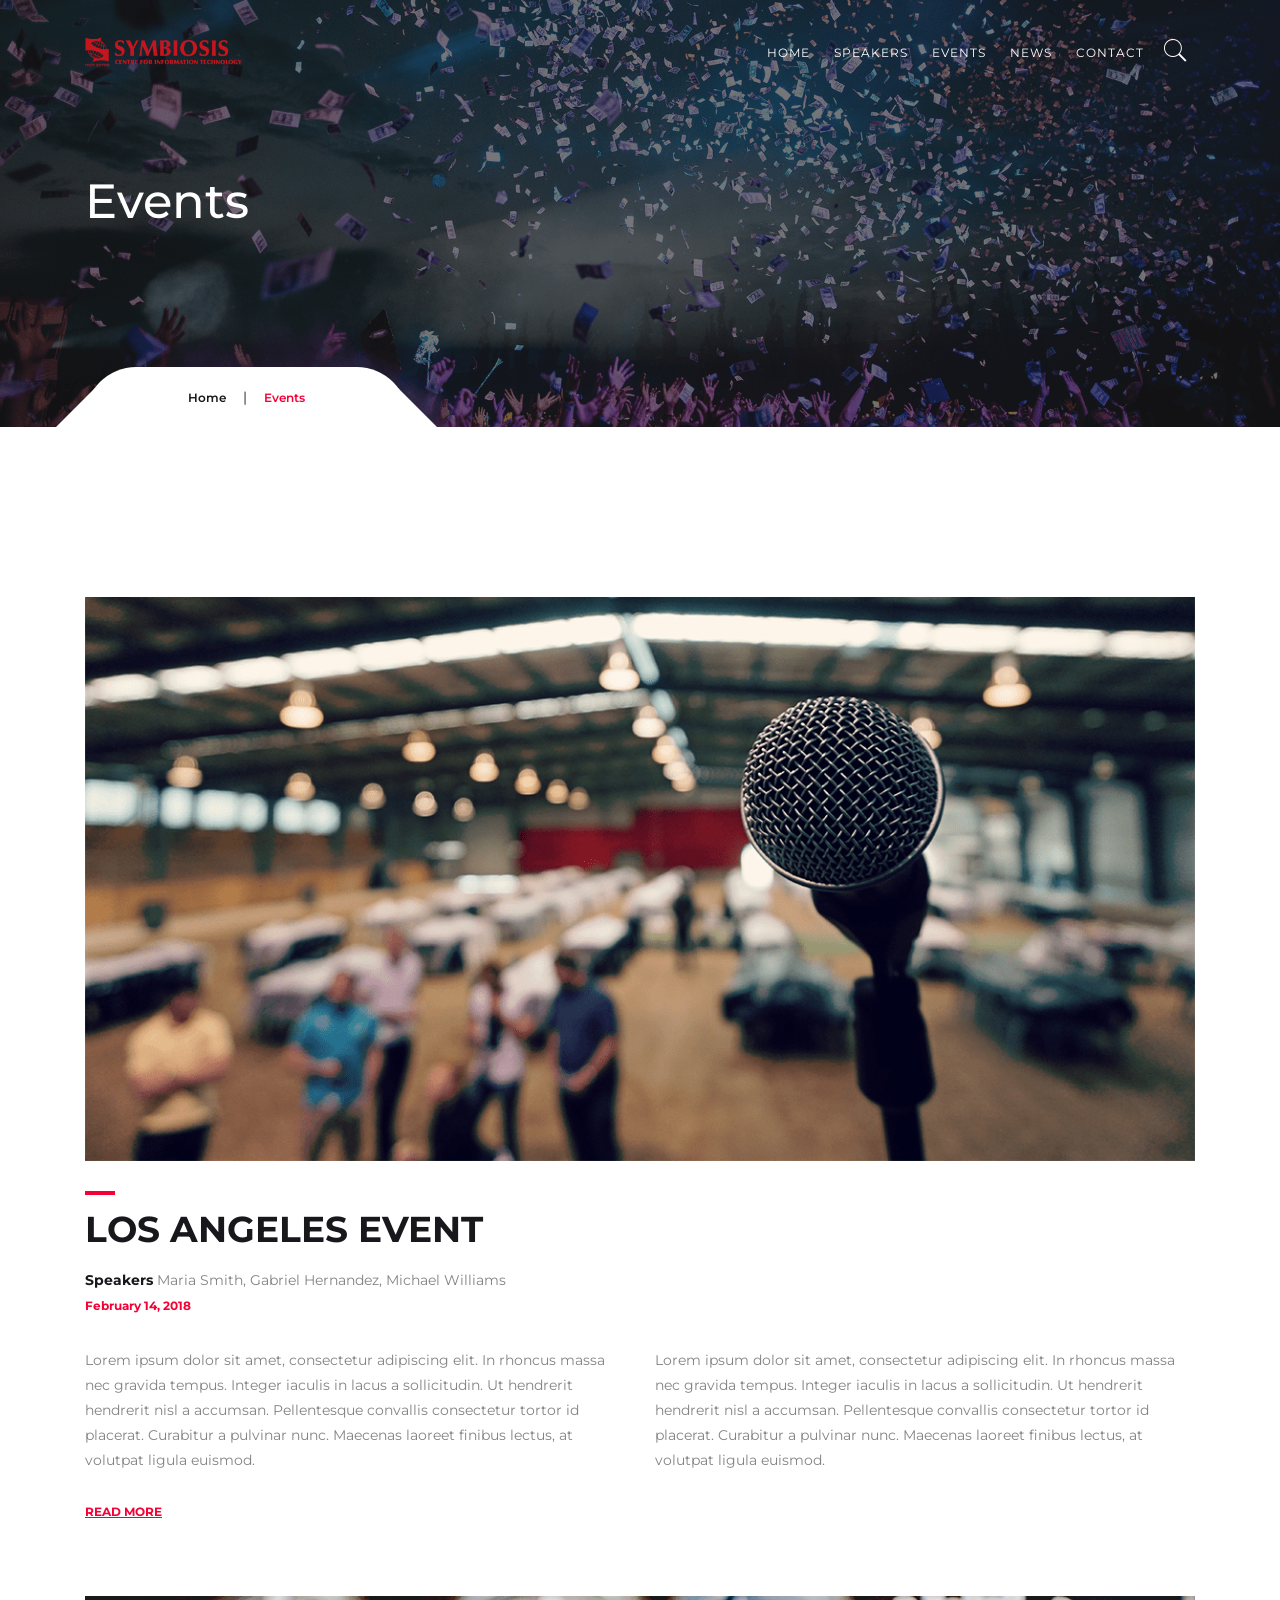
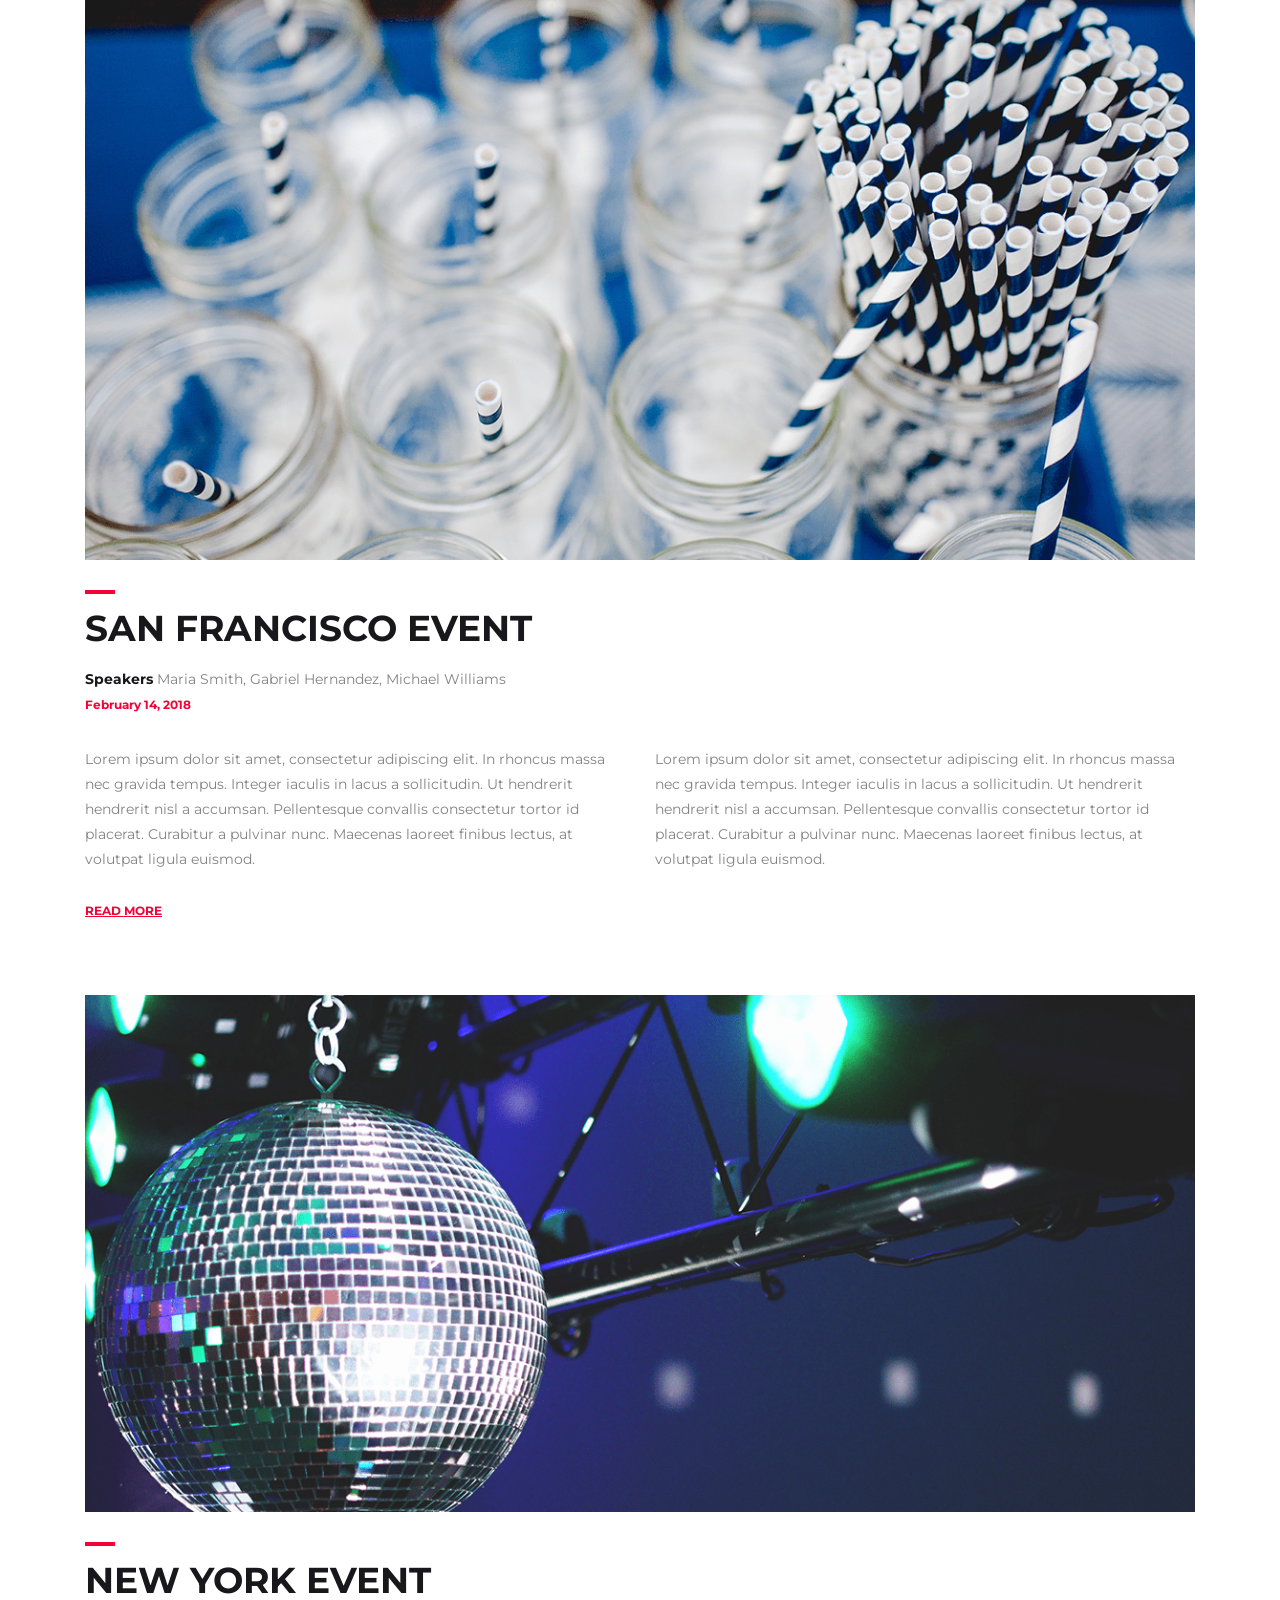
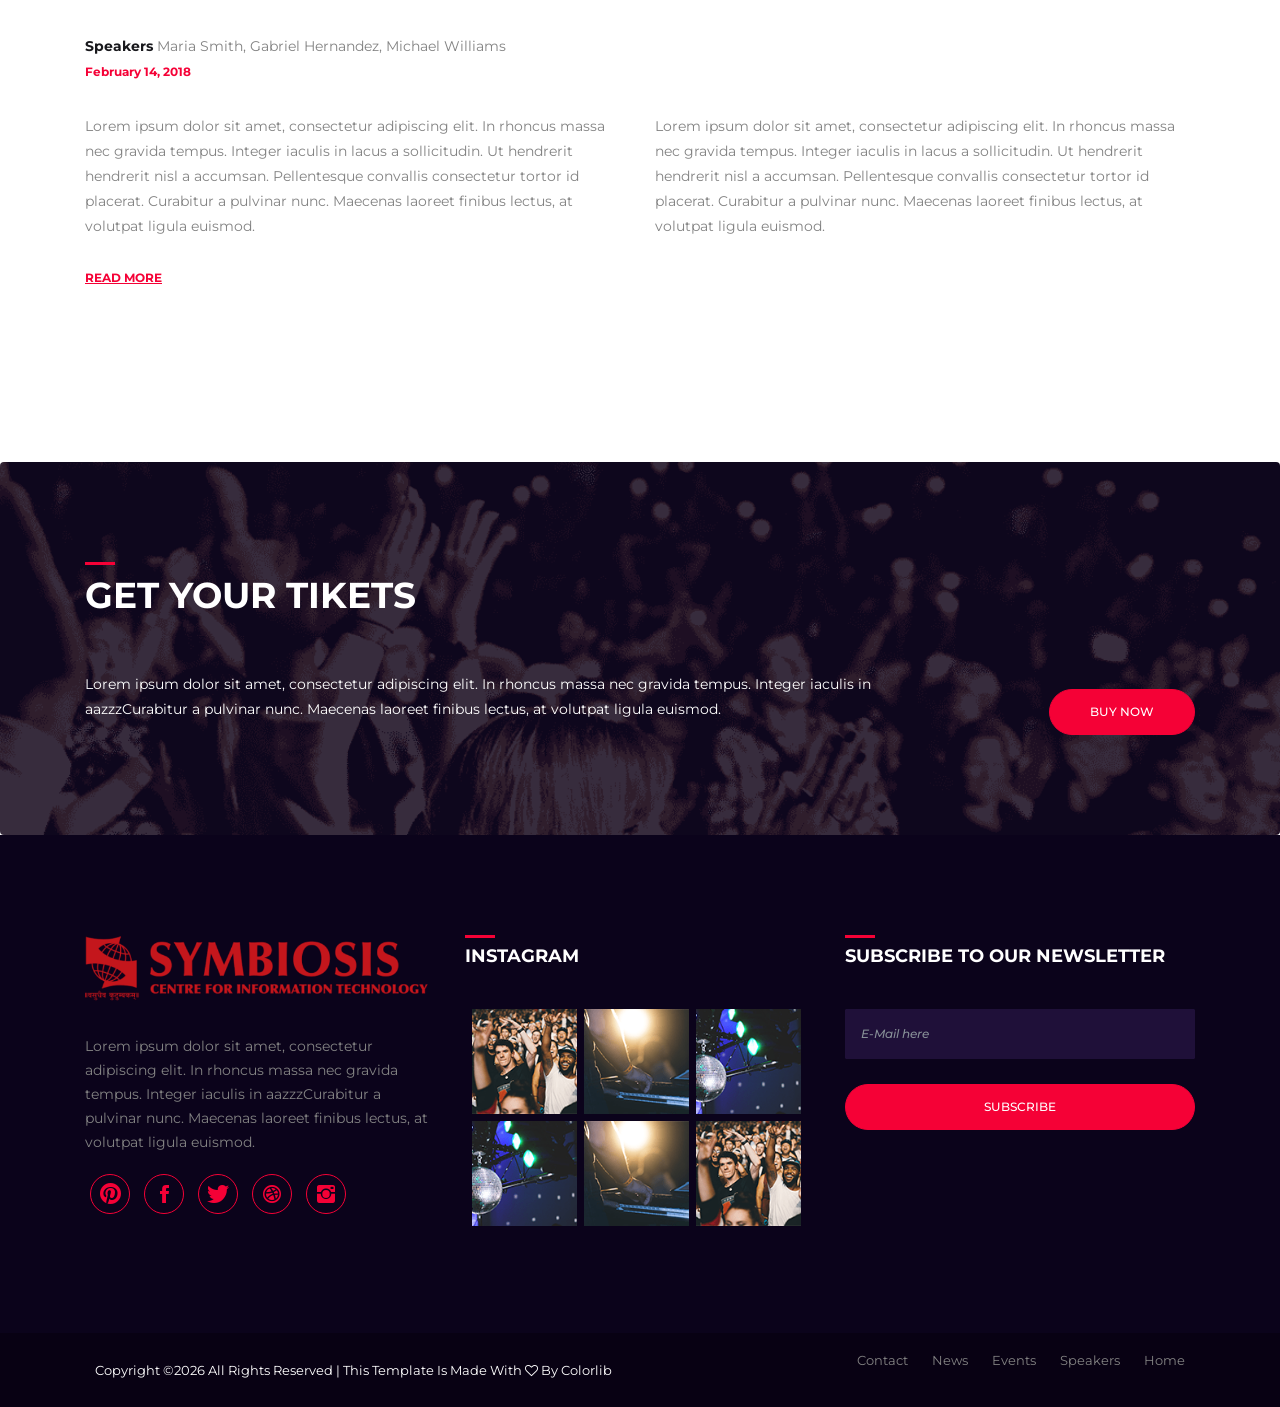
<file: dattansh2019-2020/events.html>
<!DOCTYPE html>
<html lang="en">
<head>
    <!-- ========== Meta Tags ========== -->
    <meta charset="UTF-8">
    <meta name="description" content="Evento -Event Html Template">
    <meta name="keywords" content="Evento , Event , Html, Template">
    <meta name="author" content="ColorLib">
    <meta name="viewport" content="width=device-width, initial-scale=1, maximum-scale=1">
    <!-- ========== Title ========== -->
    <title> Evento - Event Html Template</title>
    <!-- ========== Favicon Ico ========== -->
    <!--<link rel="icon" href="fav.ico">-->
    <!-- ========== STYLESHEETS ========== -->
    <!-- Bootstrap CSS -->
    <link href="assets/css/bootstrap.min.css" rel="stylesheet">
    <!-- Fonts Icon CSS -->
    <link href="assets/css/font-awesome.min.css" rel="stylesheet">
    <link href="assets/css/et-line.css" rel="stylesheet">
    <link href="assets/css/ionicons.min.css" rel="stylesheet">
    <!-- Carousel CSS -->
    <link href="assets/css/owl.carousel.min.css" rel="stylesheet">
    <link href="assets/css/owl.theme.default.min.css" rel="stylesheet">
    <!-- Animate CSS -->
    <link rel="stylesheet" href="assets/css/animate.min.css">
    <!-- Custom styles for this template -->
    <link href="assets/css/main.css" rel="stylesheet">
</head>
<body>
<div class="loader">
    <div class="loader-outter"></div>
    <div class="loader-inner"></div>
</div>

<!--header start here -->
<header class="header navbar fixed-top navbar-expand-md">
    <div class="container">
        <a class="navbar-brand logo" href="#">
            <img src="assets/img/logo.png" alt="Evento"/>
        </a>
        <button class="navbar-toggler" type="button" data-toggle="collapse" data-target="#headernav" aria-expanded="false" aria-label="Toggle navigation">
            <span class="lnr lnr-text-align-right"></span>
        </button>
        <div class="collapse navbar-collapse flex-sm-row-reverse" id="headernav">
            <ul class=" nav navbar-nav menu">
                <li class="nav-item">
                    <a class="nav-link active" href="#">Home</a>
                </li>
                <li class="nav-item">
                    <a class="nav-link " href="#">Speakers</a>
                </li>
                <li class="nav-item">
                    <a class="nav-link " href="#">Events</a>
                </li>
                <li class="nav-item">
                    <a class="nav-link " href="#">News</a>
                </li>
                <li class="nav-item">
                    <a class="nav-link " href="#">Contact</a>
                </li>
                <li class="search_btn">
                    <a  href="#">
                        <i class="ion-ios-search"></i>
                    </a>
                </li>
            </ul>
        </div>
    </div>
</header>
<!--header end here-->

<!--page title section-->
<section class="inner_cover parallax-window" data-parallax="scroll" data-image-src="assets/img/bg/bg-img.png">
    <div class="overlay_dark"></div>
    <div class="container">
        <div class="row justify-content-center align-items-center">
            <div class="col-12">
                <div class="inner_cover_content">
                    <h3>
                       Events
                    </h3>
                </div>
            </div>
        </div>

        <div class="breadcrumbs">
            <ul>
                <li><a href="#">Home</a>  |   </li>
                <li><span>Events</span></li>
            </ul>
        </div>
    </div>
</section>
<!--page title section end-->


<!--events section -->
<section class="pt100 pb100">
    <div class="container">

        <div class="event_box">
            <img src="assets/img/events/event1.png" alt="event">
            <div class="event_info">
                <div class="event_title">
                    Los Angeles Event
                </div>
                <div class="speakers">
                    <strong>Speakers</strong>
                    <span>Maria Smith,  Gabriel Hernandez,  Michael Williams</span>
                </div>
                <div class="event_date">
                    February 14, 2018
                </div>
            </div>
            <div class="event_word">
                <div class="row justify-content-center">
                    <div class="col-md-6 col-12">
                        Lorem ipsum dolor sit amet, consectetur adipiscing elit. In rhoncus massa nec gravida tempus. Integer iaculis in lacus a sollicitudin. Ut hendrerit hendrerit nisl a accumsan. Pellentesque convallis consectetur tortor id placerat. Curabitur a pulvinar nunc. Maecenas laoreet finibus lectus, at volutpat ligula euismod.
                    </div>
                    <div class="col-md-6 col-12">
                        Lorem ipsum dolor sit amet, consectetur adipiscing elit. In rhoncus massa nec gravida tempus. Integer iaculis in lacus a sollicitudin. Ut hendrerit hendrerit nisl a accumsan. Pellentesque convallis consectetur tortor id placerat. Curabitur a pulvinar nunc. Maecenas laoreet finibus lectus, at volutpat ligula euismod.
                    </div>
                </div>
            </div>
            <a href="#" class="readmore_btn">read more</a>
        </div>

        <div class="event_box">
            <img src="assets/img/events/event2.png" alt="event">
            <div class="event_info">
                <div class="event_title">
                    san francisco Event
                </div>
                <div class="speakers">
                    <strong>Speakers</strong>
                    <span>Maria Smith,  Gabriel Hernandez,  Michael Williams</span>
                </div>
                <div class="event_date">
                    February 14, 2018
                </div>
            </div>
            <div class="event_word">
                <div class="row justify-content-center">
                    <div class="col-md-6 col-12">
                        Lorem ipsum dolor sit amet, consectetur adipiscing elit. In rhoncus massa nec gravida tempus. Integer iaculis in lacus a sollicitudin. Ut hendrerit hendrerit nisl a accumsan. Pellentesque convallis consectetur tortor id placerat. Curabitur a pulvinar nunc. Maecenas laoreet finibus lectus, at volutpat ligula euismod.
                    </div>
                    <div class="col-md-6 col-12">
                        Lorem ipsum dolor sit amet, consectetur adipiscing elit. In rhoncus massa nec gravida tempus. Integer iaculis in lacus a sollicitudin. Ut hendrerit hendrerit nisl a accumsan. Pellentesque convallis consectetur tortor id placerat. Curabitur a pulvinar nunc. Maecenas laoreet finibus lectus, at volutpat ligula euismod.
                    </div>
                </div>
            </div>
            <a href="#" class="readmore_btn">read more</a>
        </div>

        <div class="event_box">
            <img src="assets/img/events/event3.png" alt="event">
            <div class="event_info">
                <h5 class="event_title">
                    New york Event
                </h5>
                <div class="speakers">
                    <strong>Speakers</strong>
                    <span>Maria Smith,  Gabriel Hernandez,  Michael Williams</span>
                </div>
                <div class="event_date">
                    February 14, 2018
                </div>
            </div>
            <div class="event_word">
                <div class="row justify-content-center">
                    <div class="col-md-6 col-12">
                        Lorem ipsum dolor sit amet, consectetur adipiscing elit. In rhoncus massa nec gravida tempus. Integer iaculis in lacus a sollicitudin. Ut hendrerit hendrerit nisl a accumsan. Pellentesque convallis consectetur tortor id placerat. Curabitur a pulvinar nunc. Maecenas laoreet finibus lectus, at volutpat ligula euismod.
                    </div>
                    <div class="col-md-6 col-12">
                        Lorem ipsum dolor sit amet, consectetur adipiscing elit. In rhoncus massa nec gravida tempus. Integer iaculis in lacus a sollicitudin. Ut hendrerit hendrerit nisl a accumsan. Pellentesque convallis consectetur tortor id placerat. Curabitur a pulvinar nunc. Maecenas laoreet finibus lectus, at volutpat ligula euismod.
                    </div>
                </div>
            </div>
            <a href="#" class="readmore_btn">read more</a>
        </div>

    </div>
</section>
<!--event section end -->



<!--get tickets section -->
<section class="bg-img pt100 pb100" style="background-image: url('assets/img/bg/tickets.png');">
    <div class="container">
        <div class="section_title mb30">
            <h3 class="title color-light">
                GEt your tikets
            </h3>
        </div>
        <div class="row justify-content-center align-items-center">
            <div class="col-md-9 text-md-left text-center color-light">
                Lorem ipsum dolor sit amet, consectetur adipiscing elit. In rhoncus massa nec gravida tempus. Integer iaculis in aazzzCurabitur a pulvinar nunc. Maecenas laoreet finibus lectus, at volutpat ligula euismod.
            </div>
            <div class="col-md-3 text-md-right text-center">
                <a href="#" class="btn btn-primary btn-rounded mt30">buy now</a>
            </div>
        </div>
    </div>
</section>
<!--get tickets section end-->

<!--footer start -->
<footer>
    <div class="container">
        <div class="row justify-content-center">

            <div class="col-md-4 col-12">
                <div class="footer_box">
                    <div class="footer_header">
                        <div class="footer_logo">
                            <img src="assets/img/logo.png" alt="evento">
                        </div>
                    </div>
                    <div class="footer_box_body">
                        <p>
                            Lorem ipsum dolor sit amet, consectetur adipiscing elit. In rhoncus massa nec gravida tempus. Integer iaculis in aazzzCurabitur a pulvinar nunc. Maecenas laoreet finibus lectus, at volutpat ligula euismod.
                        </p>
                        <ul class="footer_social">
                            <li>
                                <a href="#"><i class="ion-social-pinterest"></i></a>
                            </li>
                            <li>
                                <a href="#"><i class="ion-social-facebook"></i></a>
                            </li>
                            <li>
                                <a href="#"><i class="ion-social-twitter"></i></a>
                            </li>
                            <li>
                                <a href="#"><i class="ion-social-dribbble"></i></a>
                            </li>
                            <li>
                                <a href="#"><i class="ion-social-instagram"></i></a>
                            </li>
                        </ul>
                    </div>
                </div>
            </div>

            <div class="col-12 col-md-4">
                <div class="footer_box">
                    <div class="footer_header">
                        <h4 class="footer_title">
                            instagram
                        </h4>
                    </div>
                    <div class="footer_box_body">
                        <ul class="instagram_list">
                            <li>
                                <a href="#">
                                    <img src="assets/img/cleander/c1.png" alt="instagram">
                                </a>
                            </li>
                            <li>
                                <a href="#">
                                    <img src="assets/img/cleander/c2.png" alt="instagram">
                                </a>
                            </li>
                            <li>
                                <a href="#">
                                    <img src="assets/img/cleander/c3.png" alt="instagram">
                                </a>
                            </li>
                            <li>
                                <a href="#">
                                    <img src="assets/img/cleander/c3.png" alt="instagram">
                                </a>
                            </li>
                            <li>
                                <a href="#">
                                    <img src="assets/img/cleander/c2.png" alt="instagram">
                                </a>
                            </li>
                            <li>
                                <a href="#">
                                    <img src="assets/img/cleander/c1.png" alt="instagram">
                                </a>
                            </li>
                        </ul>
                    </div>
                </div>
            </div>

            <div class="col-12 col-md-4">
                <div class="footer_box">
                    <div class="footer_header">
                        <h4 class="footer_title">
                            subscribe to our newsletter
                        </h4>
                    </div>
                    <div class="footer_box_body">
                        <div class="newsletter_form">
                            <input type="email" class="form-control" placeholder="E-Mail here">
                            <button class="btn btn-rounded btn-block btn-primary">SUBSCRIBE</button>
                        </div>
                    </div>
                </div>
            </div>
        </div>
    </div>
</footer>
<div class="copyright_footer">
    <div class="container">
        <div class="row justify-content-center">
            <div class="col-md-6 col-12">
                <p><!-- Link back to Colorlib can't be removed. Template is licensed under CC BY 3.0. -->
Copyright &copy;<script>document.write(new Date().getFullYear());</script> All rights reserved | This template is made with <i class="fa fa-heart-o" aria-hidden="true"></i> by <a href="https://colorlib.com" target="_blank">Colorlib</a>
<!-- Link back to Colorlib can't be removed. Template is licensed under CC BY 3.0. --></p>
            </div>
            <div class="col-12 col-md-6 ">
                <ul class="footer_menu">
                    <li>
                        <a href="#">Home</a>
                    </li>
                    <li>
                        <a href="#">Speakers</a>
                    </li>
                    <li>
                        <a href="#">Events</a>
                    </li>
                    <li>
                        <a href="#">News</a>
                    </li>
                    <li>
                        <a href="#">Contact</a>
                    </li>
                </ul>
            </div>
        </div>
    </div>
</div>
<!--footer end -->

<!-- jquery -->
<script src="assets/js/jquery.min.js"></script>
<!-- bootstrap -->
<script src="assets/js/popper.js"></script>
<script src="assets/js/bootstrap.min.js"></script>
<script src="assets/js/waypoints.min.js"></script>
<!--slick carousel -->
<script src="assets/js/owl.carousel.min.js"></script>
<!--parallax -->
<script src="assets/js/parallax.min.js"></script>
<!--Counter up -->
<script src="assets/js/jquery.counterup.min.js"></script>
<!--Counter down -->
<script src="assets/js/jquery.countdown.min.js"></script>
<!-- WOW JS -->
<script src="assets/js/wow.min.js"></script>
<!-- Custom js -->
<script src="assets/js/main.js"></script>
</body>
</html>
</file>
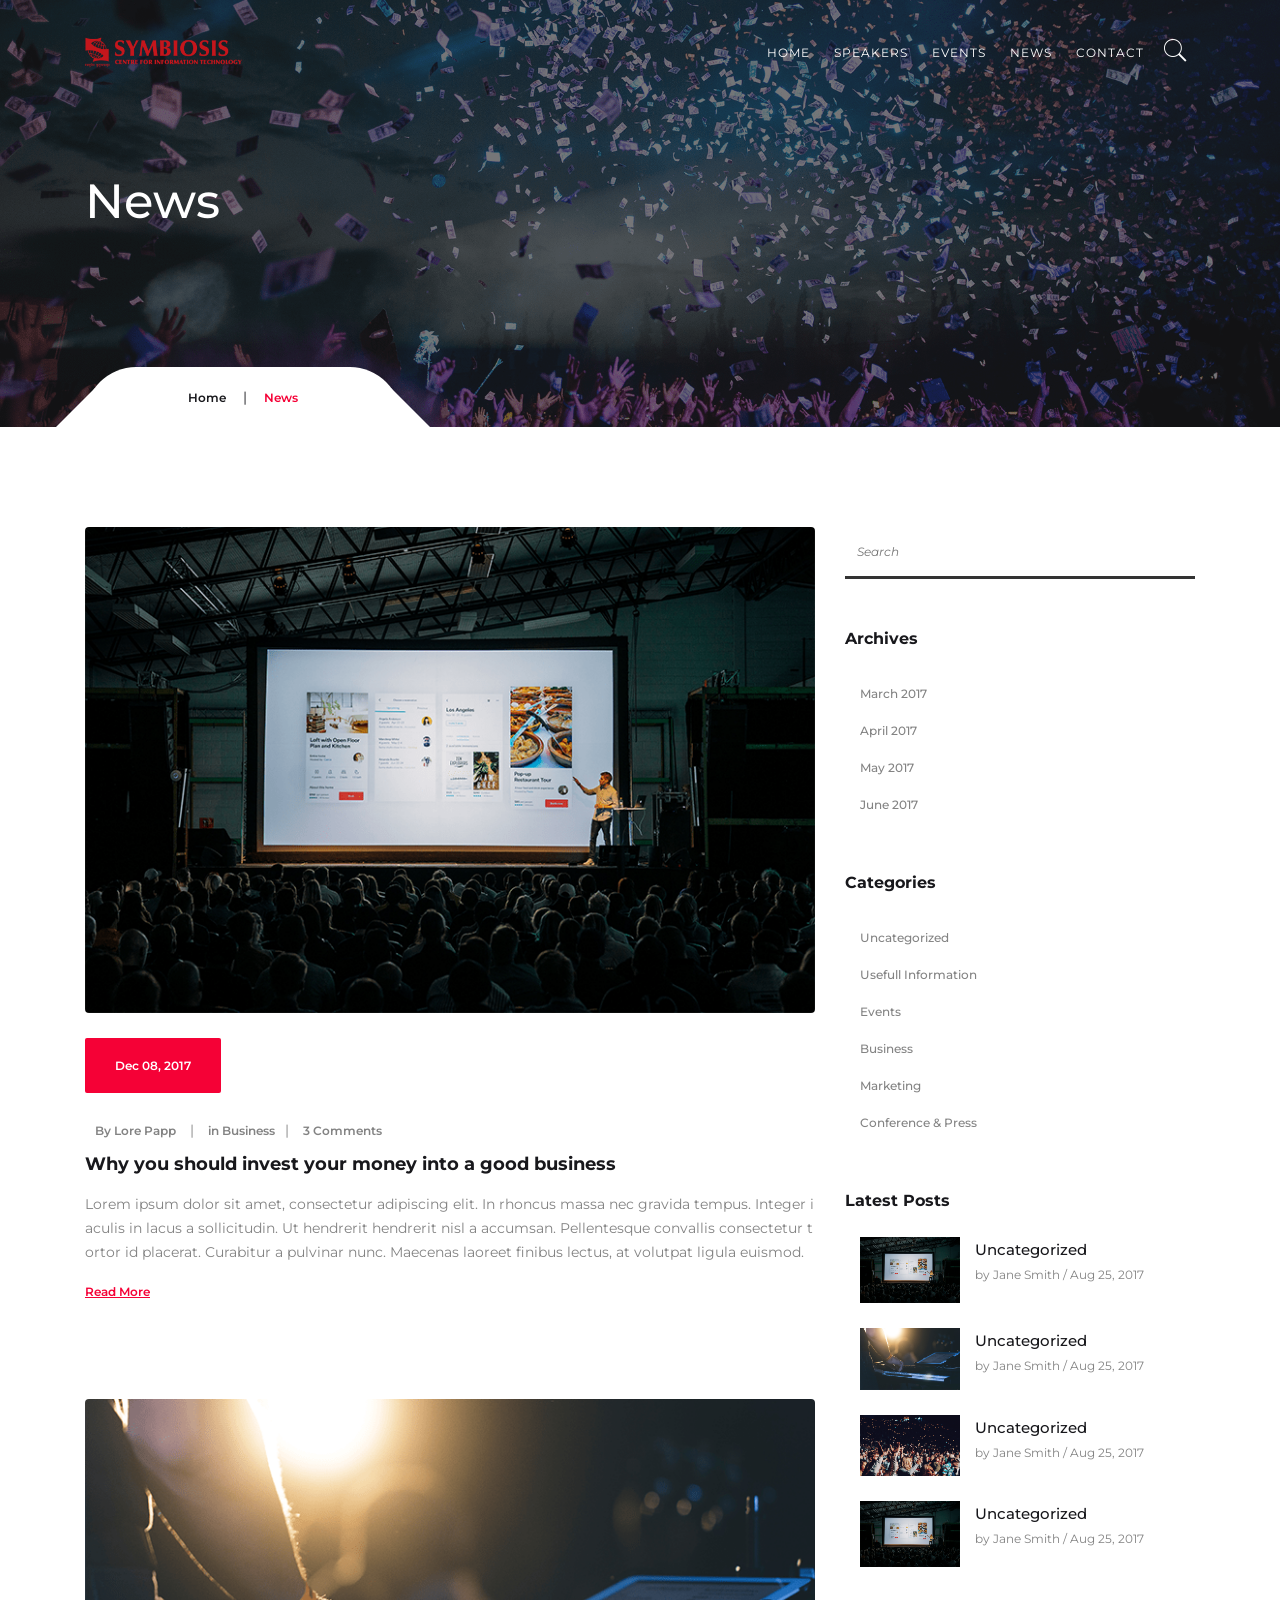
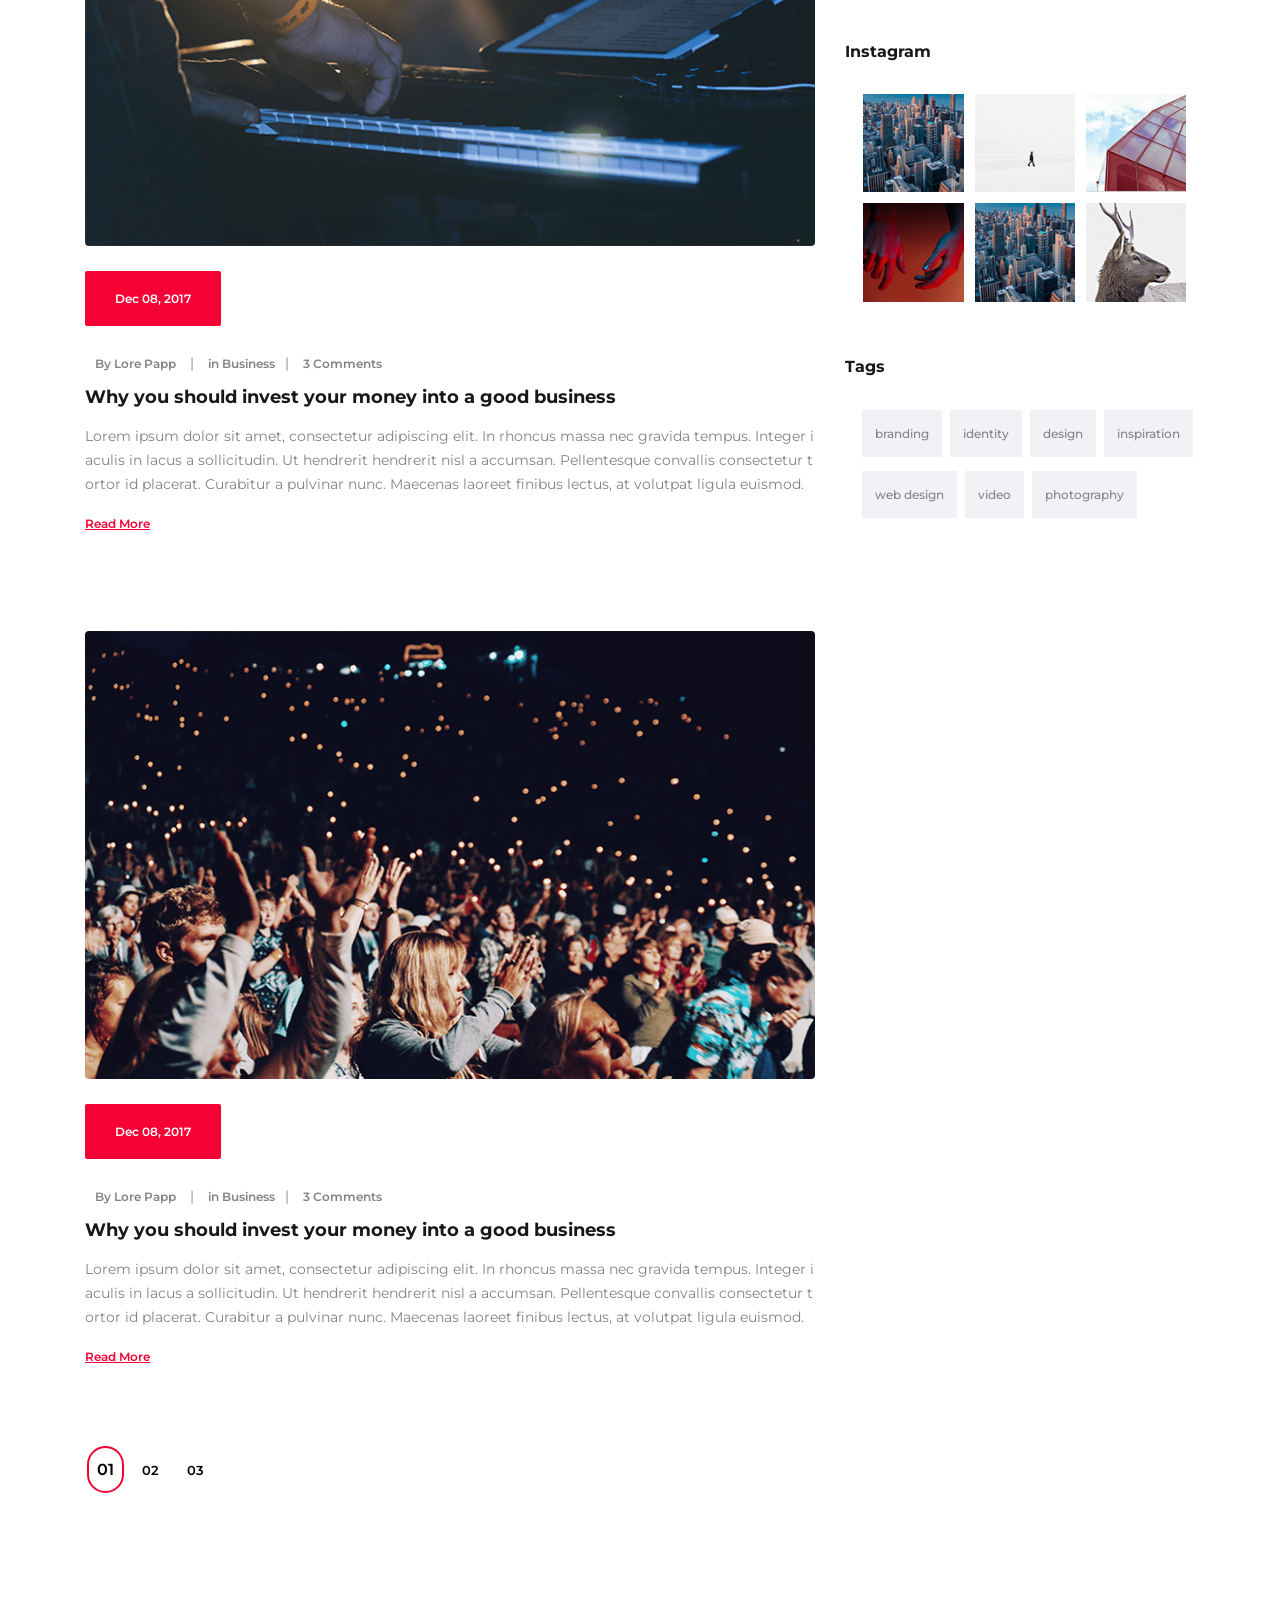
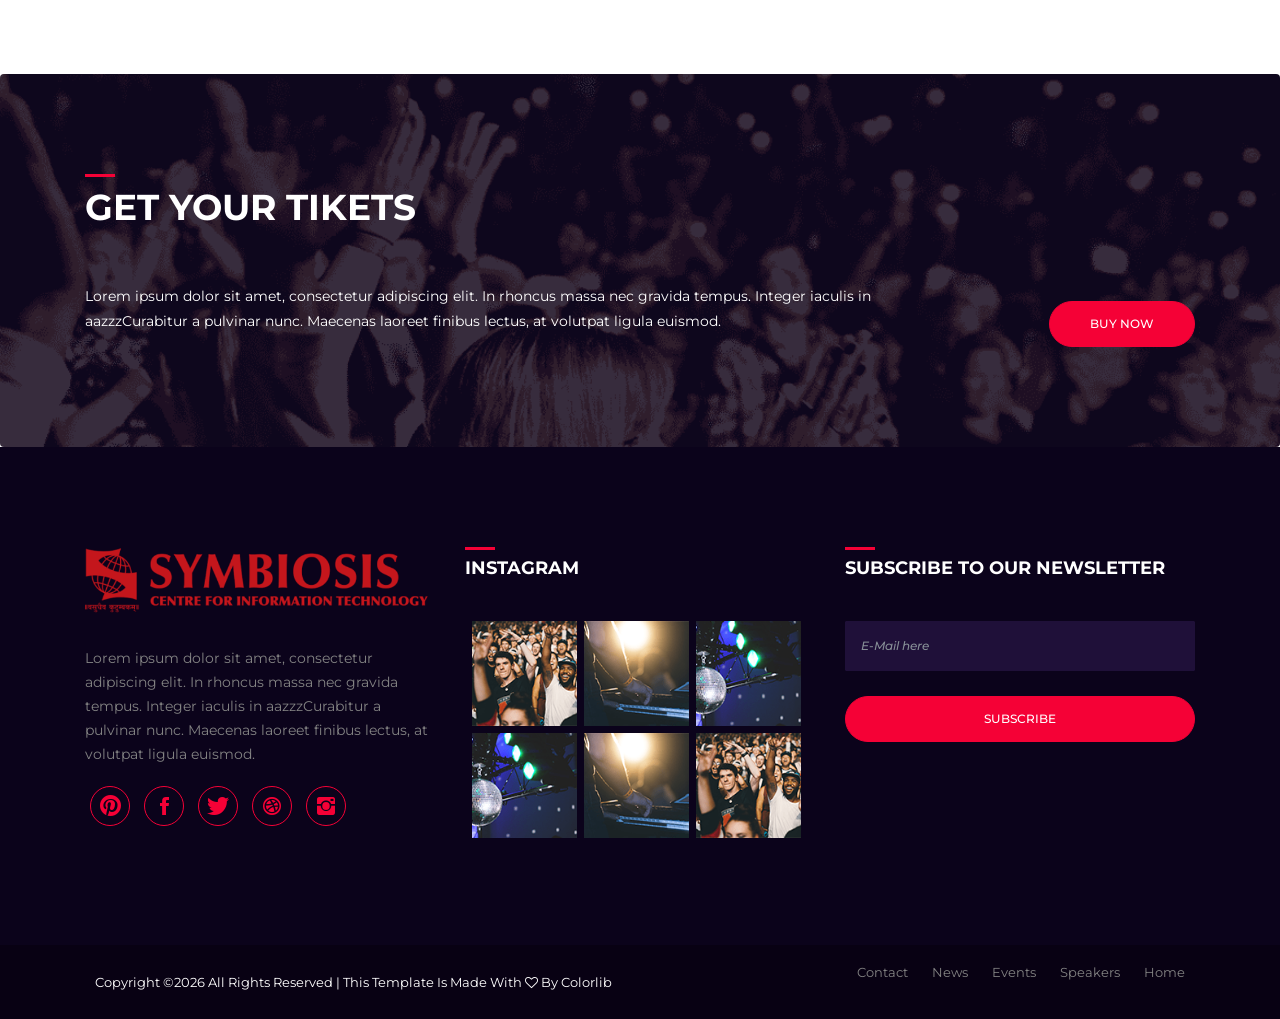
<file: dattansh2019-2020/news.html>
<!DOCTYPE html>
<html lang="en">
<head>
    <!-- ========== Meta Tags ========== -->
    <meta charset="UTF-8">
    <meta name="description" content="Evento -Event Html Template">
    <meta name="keywords" content="Evento , Event , Html, Template">
    <meta name="author" content="ColorLib">
    <meta name="viewport" content="width=device-width, initial-scale=1, maximum-scale=1">
    <!-- ========== Title ========== -->
    <title> Evento - Event Html Template</title>
    <!-- ========== Favicon Ico ========== -->
    <!--<link rel="icon" href="fav.ico">-->
    <!-- ========== STYLESHEETS ========== -->
    <!-- Bootstrap CSS -->
    <link href="assets/css/bootstrap.min.css" rel="stylesheet">
    <!-- Fonts Icon CSS -->
    <link href="assets/css/font-awesome.min.css" rel="stylesheet">
    <link href="assets/css/et-line.css" rel="stylesheet">
    <link href="assets/css/ionicons.min.css" rel="stylesheet">
    <!-- Carousel CSS -->
    <link href="assets/css/owl.carousel.min.css" rel="stylesheet">
    <link href="assets/css/owl.theme.default.min.css" rel="stylesheet">
    <!-- Animate CSS -->
    <link rel="stylesheet" href="assets/css/animate.min.css">
    <!-- Custom styles for this template -->
    <link href="assets/css/main.css" rel="stylesheet">
</head>
<body>
<div class="loader">
    <div class="loader-outter"></div>
    <div class="loader-inner"></div>
</div>

<!--header start here -->
<header class="header navbar fixed-top navbar-expand-md">
    <div class="container">
        <a class="navbar-brand logo" href="#">
            <img src="assets/img/logo.png" alt="Evento"/>
        </a>
        <button class="navbar-toggler" type="button" data-toggle="collapse" data-target="#headernav" aria-expanded="false" aria-label="Toggle navigation">
            <span class="lnr lnr-text-align-right"></span>
        </button>
        <div class="collapse navbar-collapse flex-sm-row-reverse" id="headernav">
            <ul class=" nav navbar-nav menu">
                <li class="nav-item">
                    <a class="nav-link active" href="#">Home</a>
                </li>
                <li class="nav-item">
                    <a class="nav-link " href="#">Speakers</a>
                </li>
                <li class="nav-item">
                    <a class="nav-link " href="#">Events</a>
                </li>
                <li class="nav-item">
                    <a class="nav-link " href="#">News</a>
                </li>
                <li class="nav-item">
                    <a class="nav-link " href="#">Contact</a>
                </li>
                <li class="search_btn">
                    <a  href="#">
                        <i class="ion-ios-search"></i>
                    </a>
                </li>
            </ul>
        </div>
    </div>
</header>
<!--header end here-->

<!--page title section-->
<section class="inner_cover parallax-window" data-parallax="scroll" data-image-src="assets/img/bg/bg-img.png">
    <div class="overlay_dark"></div>
    <div class="container">
        <div class="row justify-content-center align-items-center">
            <div class="col-12">
                <div class="inner_cover_content">
                    <h3>
                        News
                    </h3>
                </div>
            </div>
        </div>

        <div class="breadcrumbs">
            <ul>
                <li><a href="#">Home</a>   |  </li>
                <li><span>News</span></li>
            </ul>
        </div>
    </div>
</section>
<!--page title section end-->


<!--events section -->
<section class="pt100 pb100">
    <div class="container">
        <div class="row justify-content-center">
            <!--blog section start -->
            <div class="col-12 col-md-8">
                <div class="blog_card">
                    <img src="assets/img/blog/blog1.png" alt="blog News ">
                    <div class="blog_box_data">
                        <span class="blog_date">
                            Dec 08, 2017
                        </span>
                        <div class="blog_meta">
                            <span><a href="#">By Lore Papp</a></span>  | <span><a href="#">  in Business   </a></span>|  <span><a href="#">3 Comments</a></span>
                        </div>
                        <h5>
                            Why you should invest your money into a good business
                        </h5>
                        <p class="blog_word">
                            Lorem ipsum dolor sit amet, consectetur adipiscing elit. In rhoncus massa nec gravida tempus. Integer iaculis in lacus a sollicitudin. Ut hendrerit hendrerit nisl a accumsan. Pellentesque convallis consectetur tortor id placerat. Curabitur a pulvinar nunc. Maecenas laoreet finibus lectus, at volutpat ligula euismod.
                        </p>
                        <a href="#" class="readmore_btn">Read More</a>
                    </div>
                </div>

                <div class="blog_card">
                    <img src="assets/img/blog/blog2.png" alt="blog News ">
                    <div class="blog_box_data">
                        <span class="blog_date">
                            Dec 08, 2017
                        </span>
                        <div class="blog_meta">
                            <span><a href="#">By Lore Papp</a></span>  | <span><a href="#">  in Business   </a></span>|  <span><a href="#">3 Comments</a></span>
                        </div>
                        <h5>
                            Why you should invest your money into a good business
                        </h5>
                        <p class="blog_word">
                            Lorem ipsum dolor sit amet, consectetur adipiscing elit. In rhoncus massa nec gravida tempus. Integer iaculis in lacus a sollicitudin. Ut hendrerit hendrerit nisl a accumsan. Pellentesque convallis consectetur tortor id placerat. Curabitur a pulvinar nunc. Maecenas laoreet finibus lectus, at volutpat ligula euismod.
                        </p>
                        <a href="#" class="readmore_btn">Read More</a>
                    </div>
                </div>

                <div class="blog_card">
                    <img src="assets/img/blog/blog3.png" alt="blog News ">
                    <div class="blog_box_data">
                        <span class="blog_date">
                            Dec 08, 2017
                        </span>
                        <div class="blog_meta">
                            <span><a href="#">By Lore Papp</a></span>  | <span><a href="#">  in Business   </a></span>|  <span><a href="#">3 Comments</a></span>
                        </div>
                        <h5>
                            Why you should invest your money into a good business
                        </h5>
                        <p class="blog_word">
                            Lorem ipsum dolor sit amet, consectetur adipiscing elit. In rhoncus massa nec gravida tempus. Integer iaculis in lacus a sollicitudin. Ut hendrerit hendrerit nisl a accumsan. Pellentesque convallis consectetur tortor id placerat. Curabitur a pulvinar nunc. Maecenas laoreet finibus lectus, at volutpat ligula euismod.
                        </p>
                        <a href="#" class="readmore_btn">Read More</a>
                    </div>
                </div>


                <!--pagenition menu-->
                <div class="mt70 mb70">
                    <ul class="nav_menu">
                        <li class="active"><span>01</span></li>
                        <li><a href="#">02</a></li>
                        <li><a href="#">03</a></li>
                    </ul>
                </div>
                <!--pageintion -->

            </div>
            <!--blog section end-->

            <!--sidebar section -->
            <div class="col-12 col-md-4">
                <div class="sidebar">
                    <div class="widget widget_search">
                        <div class="search-form">
                            <input type="text" class="search-field" placeholder="Search">
                        </div>
                    </div>
                    <div class="widget widget_categories">
                        <h4 class="widget-title">
                            Archives
                        </h4>
                        <ul>
                            <li><a href="#">March 2017</a></li>
                            <li><a href="#">April 2017</a></li>
                            <li><a href="#">May 2017</a></li>
                            <li><a href="#">June 2017</a></li>
                        </ul>
                    </div>
                    <div class="widget widget_categories">
                        <h4 class="widget-title">
                            Categories
                        </h4>
                        <ul>
                            <li><a href="#">Uncategorized</a></li>
                            <li><a href="#">Usefull Information</a></li>
                            <li><a href="#">Events</a></li>
                            <li><a href="#">Business</a></li>
                            <li><a href="#">Marketing</a></li>
                            <li><a href="#">Conference & Press</a></li>
                        </ul>
                    </div>

                    <div class="widget widget_latest_post">
                        <h4 class="widget-title">
                            Latest Posts
                        </h4>
                        <ul>
                            <li>
                                <div class="widget_recent_posts">
                                    <img src="assets/img/blog/blog1.png" alt="news">
                                    <div class="content">
                                        <a href="#">Uncategorized</a>
                                        <p>by Jane Smith / Aug 25, 2017</p>
                                    </div>
                                </div>
                            </li>
                            <li>
                                <div class="widget_recent_posts">
                                    <img src="assets/img/blog/blog2.png" alt="news">
                                    <div class="content">
                                        <a href="#">Uncategorized</a>
                                        <p>by Jane Smith / Aug 25, 2017</p>
                                    </div>
                                </div>
                            </li>
                            <li>
                                <div class="widget_recent_posts">
                                    <img src="assets/img/blog/blog3.png" alt="news">
                                    <div class="content">
                                        <a href="#">Uncategorized</a>
                                        <p>by Jane Smith / Aug 25, 2017</p>
                                    </div>
                                </div>
                            </li>
                            <li>
                                <div class="widget_recent_posts">
                                    <img src="assets/img/blog/blog1.png" alt="news">
                                    <div class="content">
                                        <a href="#">Uncategorized</a>
                                        <p>by Jane Smith / Aug 25, 2017</p>
                                    </div>
                                </div>
                            </li>
                        </ul>
                    </div>

                    <div class="widget widget_instagram">
                        <h4 class="widget-title">
                            Instagram
                        </h4>
                        <ul>
                            <li><a href="#"><img src="assets/img/blog/instagram/inst5.png" alt="instagram"></a></li>
                            <li><a href="#"><img src="assets/img/blog/instagram/inst2.png" alt="instagram"></a></li>
                            <li><a href="#"><img src="assets/img/blog/instagram/inst3.png" alt="instagram"></a></li>
                            <li><a href="#"><img src="assets/img/blog/instagram/inst4.png" alt="instagram"></a></li>
                            <li><a href="#"><img src="assets/img/blog/instagram/inst5.png" alt="instagram"></a></li>
                            <li><a href="#"><img src="assets/img/blog/instagram/inst6.png" alt="instagram"></a></li>
                        </ul>
                    </div>
                    <div class="widget widget_tags">
                        <h4 class="widget-title">
                            Tags
                        </h4>
                        <ul>
                            <li><a href="#">branding</a></li>
                            <li><a href="#">identity</a></li>
                            <li><a href="#">design</a></li>
                            <li><a href="#">inspiration</a></li>
                            <li><a href="#">web design</a></li>
                            <li><a href="#">video</a></li>
                            <li><a href="#">photography</a></li>
                        </ul>
                    </div>
                </div>
            </div>
            <!--sidebar section end -->

        </div>
    </div>
</section>
<!--event section end -->



<!--get tickets section -->
<section class="bg-img pt100 pb100" style="background-image: url('assets/img/bg/tickets.png');">
    <div class="container">
        <div class="section_title mb30">
            <h3 class="title color-light">
                GEt your tikets
            </h3>
        </div>
        <div class="row justify-content-center align-items-center">
            <div class="col-md-9 text-md-left text-center color-light">
                Lorem ipsum dolor sit amet, consectetur adipiscing elit. In rhoncus massa nec gravida tempus. Integer iaculis in aazzzCurabitur a pulvinar nunc. Maecenas laoreet finibus lectus, at volutpat ligula euismod.
            </div>
            <div class="col-md-3 text-md-right text-center">
                <a href="#" class="btn btn-primary btn-rounded mt30">buy now</a>
            </div>
        </div>
    </div>
</section>
<!--get tickets section end-->

<!--footer start -->
<footer>
    <div class="container">
        <div class="row justify-content-center">

            <div class="col-md-4 col-12">
                <div class="footer_box">
                    <div class="footer_header">
                        <div class="footer_logo">
                            <img src="assets/img/logo.png" alt="evento">
                        </div>
                    </div>
                    <div class="footer_box_body">
                        <p>
                            Lorem ipsum dolor sit amet, consectetur adipiscing elit. In rhoncus massa nec gravida tempus. Integer iaculis in aazzzCurabitur a pulvinar nunc. Maecenas laoreet finibus lectus, at volutpat ligula euismod.
                        </p>
                        <ul class="footer_social">
                            <li>
                                <a href="#"><i class="ion-social-pinterest"></i></a>
                            </li>
                            <li>
                                <a href="#"><i class="ion-social-facebook"></i></a>
                            </li>
                            <li>
                                <a href="#"><i class="ion-social-twitter"></i></a>
                            </li>
                            <li>
                                <a href="#"><i class="ion-social-dribbble"></i></a>
                            </li>
                            <li>
                                <a href="#"><i class="ion-social-instagram"></i></a>
                            </li>
                        </ul>
                    </div>
                </div>
            </div>

            <div class="col-12 col-md-4">
                <div class="footer_box">
                    <div class="footer_header">
                        <h4 class="footer_title">
                            instagram
                        </h4>
                    </div>
                    <div class="footer_box_body">
                        <ul class="instagram_list">
                            <li>
                                <a href="#">
                                    <img src="assets/img/cleander/c1.png" alt="instagram">
                                </a>
                            </li>
                            <li>
                                <a href="#">
                                    <img src="assets/img/cleander/c2.png" alt="instagram">
                                </a>
                            </li>
                            <li>
                                <a href="#">
                                    <img src="assets/img/cleander/c3.png" alt="instagram">
                                </a>
                            </li>
                            <li>
                                <a href="#">
                                    <img src="assets/img/cleander/c3.png" alt="instagram">
                                </a>
                            </li>
                            <li>
                                <a href="#">
                                    <img src="assets/img/cleander/c2.png" alt="instagram">
                                </a>
                            </li>
                            <li>
                                <a href="#">
                                    <img src="assets/img/cleander/c1.png" alt="instagram">
                                </a>
                            </li>
                        </ul>
                    </div>
                </div>
            </div>

            <div class="col-12 col-md-4">
                <div class="footer_box">
                    <div class="footer_header">
                        <h4 class="footer_title">
                            subscribe to our newsletter
                        </h4>
                    </div>
                    <div class="footer_box_body">
                        <div class="newsletter_form">
                            <input type="email" class="form-control" placeholder="E-Mail here">
                            <button class="btn btn-rounded btn-block btn-primary">SUBSCRIBE</button>
                        </div>
                    </div>
                </div>
            </div>
        </div>
    </div>
</footer>
<div class="copyright_footer">
    <div class="container">
        <div class="row justify-content-center">
            <div class="col-md-6 col-12">
                <p><!-- Link back to Colorlib can't be removed. Template is licensed under CC BY 3.0. -->
Copyright &copy;<script>document.write(new Date().getFullYear());</script> All rights reserved | This template is made with <i class="fa fa-heart-o" aria-hidden="true"></i> by <a href="https://colorlib.com" target="_blank">Colorlib</a>
<!-- Link back to Colorlib can't be removed. Template is licensed under CC BY 3.0. --></p>
            </div>
            <div class="col-12 col-md-6 ">
                <ul class="footer_menu">
                    <li>
                        <a href="#">Home</a>
                    </li>
                    <li>
                        <a href="#">Speakers</a>
                    </li>
                    <li>
                        <a href="#">Events</a>
                    </li>
                    <li>
                        <a href="#">News</a>
                    </li>
                    <li>
                        <a href="#">Contact</a>
                    </li>
                </ul>
            </div>
        </div>
    </div>
</div>
<!--footer end -->

<!-- jquery -->
<script src="assets/js/jquery.min.js"></script>
<!-- bootstrap -->
<script src="assets/js/popper.js"></script>
<script src="assets/js/bootstrap.min.js"></script>
<script src="assets/js/waypoints.min.js"></script>
<!--slick carousel -->
<script src="assets/js/owl.carousel.min.js"></script>
<!--parallax -->
<script src="assets/js/parallax.min.js"></script>
<!--Counter up -->
<script src="assets/js/jquery.counterup.min.js"></script>
<!--Counter down -->
<script src="assets/js/jquery.countdown.min.js"></script>
<!-- WOW JS -->
<script src="assets/js/wow.min.js"></script>
<!-- Custom js -->
<script src="assets/js/main.js"></script>
</body>
</html>
</file>
<file: dattansh2018-2019/vendors/linericon/style.css>
@font-face {
	font-family: 'Linearicons-Free';
	src:url('fonts/Linearicons-Free.eot?w118d');
	src:url('fonts/Linearicons-Free.eot?#iefixw118d') format('embedded-opentype'),
		url('fonts/Linearicons-Free.woff2?w118d') format('woff2'),
		url('fonts/Linearicons-Free.woff?w118d') format('woff'),
		url('fonts/Linearicons-Free.ttf?w118d') format('truetype'),
		url('fonts/Linearicons-Free.svg?w118d#Linearicons-Free') format('svg');
	font-weight: normal;
	font-style: normal;
}

.lnr {
	font-family: 'Linearicons-Free';
	speak: none;
	font-style: normal;
	font-weight: normal;
	font-variant: normal;
	text-transform: none;
	line-height: 1;

	/* Better Font Rendering =========== */
	-webkit-font-smoothing: antialiased;
	-moz-osx-font-smoothing: grayscale;
}

.lnr-home:before {
	content: "\e800";
}
.lnr-apartment:before {
	content: "\e801";
}
.lnr-pencil:before {
	content: "\e802";
}
.lnr-magic-wand:before {
	content: "\e803";
}
.lnr-drop:before {
	content: "\e804";
}
.lnr-lighter:before {
	content: "\e805";
}
.lnr-poop:before {
	content: "\e806";
}
.lnr-sun:before {
	content: "\e807";
}
.lnr-moon:before {
	content: "\e808";
}
.lnr-cloud:before {
	content: "\e809";
}
.lnr-cloud-upload:before {
	content: "\e80a";
}
.lnr-cloud-download:before {
	content: "\e80b";
}
.lnr-cloud-sync:before {
	content: "\e80c";
}
.lnr-cloud-check:before {
	content: "\e80d";
}
.lnr-database:before {
	content: "\e80e";
}
.lnr-lock:before {
	content: "\e80f";
}
.lnr-cog:before {
	content: "\e810";
}
.lnr-trash:before {
	content: "\e811";
}
.lnr-dice:before {
	content: "\e812";
}
.lnr-heart:before {
	content: "\e813";
}
.lnr-star:before {
	content: "\e814";
}
.lnr-star-half:before {
	content: "\e815";
}
.lnr-star-empty:before {
	content: "\e816";
}
.lnr-flag:before {
	content: "\e817";
}
.lnr-envelope:before {
	content: "\e818";
}
.lnr-paperclip:before {
	content: "\e819";
}
.lnr-inbox:before {
	content: "\e81a";
}
.lnr-eye:before {
	content: "\e81b";
}
.lnr-printer:before {
	content: "\e81c";
}
.lnr-file-empty:before {
	content: "\e81d";
}
.lnr-file-add:before {
	content: "\e81e";
}
.lnr-enter:before {
	content: "\e81f";
}
.lnr-exit:before {
	content: "\e820";
}
.lnr-graduation-hat:before {
	content: "\e821";
}
.lnr-license:before {
	content: "\e822";
}
.lnr-music-note:before {
	content: "\e823";
}
.lnr-film-play:before {
	content: "\e824";
}
.lnr-camera-video:before {
	content: "\e825";
}
.lnr-camera:before {
	content: "\e826";
}
.lnr-picture:before {
	content: "\e827";
}
.lnr-book:before {
	content: "\e828";
}
.lnr-bookmark:before {
	content: "\e829";
}
.lnr-user:before {
	content: "\e82a";
}
.lnr-users:before {
	content: "\e82b";
}
.lnr-shirt:before {
	content: "\e82c";
}
.lnr-store:before {
	content: "\e82d";
}
.lnr-cart:before {
	content: "\e82e";
}
.lnr-tag:before {
	content: "\e82f";
}
.lnr-phone-handset:before {
	content: "\e830";
}
.lnr-phone:before {
	content: "\e831";
}
.lnr-pushpin:before {
	content: "\e832";
}
.lnr-map-marker:before {
	content: "\e833";
}
.lnr-map:before {
	content: "\e834";
}
.lnr-location:before {
	content: "\e835";
}
.lnr-calendar-full:before {
	content: "\e836";
}
.lnr-keyboard:before {
	content: "\e837";
}
.lnr-spell-check:before {
	content: "\e838";
}
.lnr-screen:before {
	content: "\e839";
}
.lnr-smartphone:before {
	content: "\e83a";
}
.lnr-tablet:before {
	content: "\e83b";
}
.lnr-laptop:before {
	content: "\e83c";
}
.lnr-laptop-phone:before {
	content: "\e83d";
}
.lnr-power-switch:before {
	content: "\e83e";
}
.lnr-bubble:before {
	content: "\e83f";
}
.lnr-heart-pulse:before {
	content: "\e840";
}
.lnr-construction:before {
	content: "\e841";
}
.lnr-pie-chart:before {
	content: "\e842";
}
.lnr-chart-bars:before {
	content: "\e843";
}
.lnr-gift:before {
	content: "\e844";
}
.lnr-diamond:before {
	content: "\e845";
}
.lnr-linearicons:before {
	content: "\e846";
}
.lnr-dinner:before {
	content: "\e847";
}
.lnr-coffee-cup:before {
	content: "\e848";
}
.lnr-leaf:before {
	content: "\e849";
}
.lnr-paw:before {
	content: "\e84a";
}
.lnr-rocket:before {
	content: "\e84b";
}
.lnr-briefcase:before {
	content: "\e84c";
}
.lnr-bus:before {
	content: "\e84d";
}
.lnr-car:before {
	content: "\e84e";
}
.lnr-train:before {
	content: "\e84f";
}
.lnr-bicycle:before {
	content: "\e850";
}
.lnr-wheelchair:before {
	content: "\e851";
}
.lnr-select:before {
	content: "\e852";
}
.lnr-earth:before {
	content: "\e853";
}
.lnr-smile:before {
	content: "\e854";
}
.lnr-sad:before {
	content: "\e855";
}
.lnr-neutral:before {
	content: "\e856";
}
.lnr-mustache:before {
	content: "\e857";
}
.lnr-alarm:before {
	content: "\e858";
}
.lnr-bullhorn:before {
	content: "\e859";
}
.lnr-volume-high:before {
	content: "\e85a";
}
.lnr-volume-medium:before {
	content: "\e85b";
}
.lnr-volume-low:before {
	content: "\e85c";
}
.lnr-volume:before {
	content: "\e85d";
}
.lnr-mic:before {
	content: "\e85e";
}
.lnr-hourglass:before {
	content: "\e85f";
}
.lnr-undo:before {
	content: "\e860";
}
.lnr-redo:before {
	content: "\e861";
}
.lnr-sync:before {
	content: "\e862";
}
.lnr-history:before {
	content: "\e863";
}
.lnr-clock:before {
	content: "\e864";
}
.lnr-download:before {
	content: "\e865";
}
.lnr-upload:before {
	content: "\e866";
}
.lnr-enter-down:before {
	content: "\e867";
}
.lnr-exit-up:before {
	content: "\e868";
}
.lnr-bug:before {
	content: "\e869";
}
.lnr-code:before {
	content: "\e86a";
}
.lnr-link:before {
	content: "\e86b";
}
.lnr-unlink:before {
	content: "\e86c";
}
.lnr-thumbs-up:before {
	content: "\e86d";
}
.lnr-thumbs-down:before {
	content: "\e86e";
}
.lnr-magnifier:before {
	content: "\e86f";
}
.lnr-cross:before {
	content: "\e870";
}
.lnr-menu:before {
	content: "\e871";
}
.lnr-list:before {
	content: "\e872";
}
.lnr-chevron-up:before {
	content: "\e873";
}
.lnr-chevron-down:before {
	content: "\e874";
}
.lnr-chevron-left:before {
	content: "\e875";
}
.lnr-chevron-right:before {
	content: "\e876";
}
.lnr-arrow-up:before {
	content: "\e877";
}
.lnr-arrow-down:before {
	content: "\e878";
}
.lnr-arrow-left:before {
	content: "\e879";
}
.lnr-arrow-right:before {
	content: "\e87a";
}
.lnr-move:before {
	content: "\e87b";
}
.lnr-warning:before {
	content: "\e87c";
}
.lnr-question-circle:before {
	content: "\e87d";
}
.lnr-menu-circle:before {
	content: "\e87e";
}
.lnr-checkmark-circle:before {
	content: "\e87f";
}
.lnr-cross-circle:before {
	content: "\e880";
}
.lnr-plus-circle:before {
	content: "\e881";
}
.lnr-circle-minus:before {
	content: "\e882";
}
.lnr-arrow-up-circle:before {
	content: "\e883";
}
.lnr-arrow-down-circle:before {
	content: "\e884";
}
.lnr-arrow-left-circle:before {
	content: "\e885";
}
.lnr-arrow-right-circle:before {
	content: "\e886";
}
.lnr-chevron-up-circle:before {
	content: "\e887";
}
.lnr-chevron-down-circle:before {
	content: "\e888";
}
.lnr-chevron-left-circle:before {
	content: "\e889";
}
.lnr-chevron-right-circle:before {
	content: "\e88a";
}
.lnr-crop:before {
	content: "\e88b";
}
.lnr-frame-expand:before {
	content: "\e88c";
}
.lnr-frame-contract:before {
	content: "\e88d";
}
.lnr-layers:before {
	content: "\e88e";
}
.lnr-funnel:before {
	content: "\e88f";
}
.lnr-text-format:before {
	content: "\e890";
}
.lnr-text-format-remove:before {
	content: "\e891";
}
.lnr-text-size:before {
	content: "\e892";
}
.lnr-bold:before {
	content: "\e893";
}
.lnr-italic:before {
	content: "\e894";
}
.lnr-underline:before {
	content: "\e895";
}
.lnr-strikethrough:before {
	content: "\e896";
}
.lnr-highlight:before {
	content: "\e897";
}
.lnr-text-align-left:before {
	content: "\e898";
}
.lnr-text-align-center:before {
	content: "\e899";
}
.lnr-text-align-right:before {
	content: "\e89a";
}
.lnr-text-align-justify:before {
	content: "\e89b";
}
.lnr-line-spacing:before {
	content: "\e89c";
}
.lnr-indent-increase:before {
	content: "\e89d";
}
.lnr-indent-decrease:before {
	content: "\e89e";
}
.lnr-pilcrow:before {
	content: "\e89f";
}
.lnr-direction-ltr:before {
	content: "\e8a0";
}
.lnr-direction-rtl:before {
	content: "\e8a1";
}
.lnr-page-break:before {
	content: "\e8a2";
}
.lnr-sort-alpha-asc:before {
	content: "\e8a3";
}
.lnr-sort-amount-asc:before {
	content: "\e8a4";
}
.lnr-hand:before {
	content: "\e8a5";
}
.lnr-pointer-up:before {
	content: "\e8a6";
}
.lnr-pointer-right:before {
	content: "\e8a7";
}
.lnr-pointer-down:before {
	content: "\e8a8";
}
.lnr-pointer-left:before {
	content: "\e8a9";
}
</file>
<file: dattansh2018-2019/vendors/nice-select/css/nice-select.css>
.nice-select {
  -webkit-tap-highlight-color: transparent;
  background-color: #fff;
  border-radius: 5px;
  border: solid 1px #e8e8e8;
  box-sizing: border-box;
  clear: both;
  cursor: pointer;
  display: block;
  float: left;
  font-family: inherit;
  font-size: 14px;
  font-weight: normal;
  height: 42px;
  line-height: 40px;
  outline: none;
  padding-left: 18px;
  padding-right: 30px;
  position: relative;
  text-align: left !important;
  -webkit-transition: all 0.2s ease-in-out;
  transition: all 0.2s ease-in-out;
  -webkit-user-select: none;
     -moz-user-select: none;
      -ms-user-select: none;
          user-select: none;
  white-space: nowrap;
  width: auto; }
  .nice-select:hover {
    border-color: #dbdbdb; }
  .nice-select:active, .nice-select.open, .nice-select:focus {
    border-color: #999; }
  .nice-select:after {
    border-bottom: 2px solid #999;
    border-right: 2px solid #999;
    content: '';
    display: block;
    height: 5px;
    margin-top: -4px;
    pointer-events: none;
    position: absolute;
    right: 12px;
    top: 50%;
    -webkit-transform-origin: 66% 66%;
        -ms-transform-origin: 66% 66%;
            transform-origin: 66% 66%;
    -webkit-transform: rotate(45deg);
        -ms-transform: rotate(45deg);
            transform: rotate(45deg);
    -webkit-transition: all 0.15s ease-in-out;
    transition: all 0.15s ease-in-out;
    width: 5px; }
  .nice-select.open:after {
    -webkit-transform: rotate(-135deg);
        -ms-transform: rotate(-135deg);
            transform: rotate(-135deg); }
  .nice-select.open .list {
    opacity: 1;
    pointer-events: auto;
    -webkit-transform: scale(1) translateY(0);
        -ms-transform: scale(1) translateY(0);
            transform: scale(1) translateY(0); }
  .nice-select.disabled {
    border-color: #ededed;
    color: #999;
    pointer-events: none; }
    .nice-select.disabled:after {
      border-color: #cccccc; }
  .nice-select.wide {
    width: 100%; }
    .nice-select.wide .list {
      left: 0 !important;
      right: 0 !important; }
  .nice-select.right {
    float: right; }
    .nice-select.right .list {
      left: auto;
      right: 0; }
  .nice-select.small {
    font-size: 12px;
    height: 36px;
    line-height: 34px; }
    .nice-select.small:after {
      height: 4px;
      width: 4px; }
    .nice-select.small .option {
      line-height: 34px;
      min-height: 34px; }
  .nice-select .list {
    background-color: #fff;
    border-radius: 5px;
    box-shadow: 0 0 0 1px rgba(68, 68, 68, 0.11);
    box-sizing: border-box;
    margin-top: 4px;
    opacity: 0;
    overflow: hidden;
    padding: 0;
    pointer-events: none;
    position: absolute;
    top: 100%;
    left: 0;
    -webkit-transform-origin: 50% 0;
        -ms-transform-origin: 50% 0;
            transform-origin: 50% 0;
    -webkit-transform: scale(0.75) translateY(-21px);
        -ms-transform: scale(0.75) translateY(-21px);
            transform: scale(0.75) translateY(-21px);
    -webkit-transition: all 0.2s cubic-bezier(0.5, 0, 0, 1.25), opacity 0.15s ease-out;
    transition: all 0.2s cubic-bezier(0.5, 0, 0, 1.25), opacity 0.15s ease-out;
    z-index: 9; }
    .nice-select .list:hover .option:not(:hover) {
      background-color: transparent !important; }
  .nice-select .option {
    cursor: pointer;
    font-weight: 400;
    line-height: 40px;
    list-style: none;
    min-height: 40px;
    outline: none;
    padding-left: 18px;
    padding-right: 29px;
    text-align: left;
    -webkit-transition: all 0.2s;
    transition: all 0.2s; }
    .nice-select .option:hover, .nice-select .option.focus, .nice-select .option.selected.focus {
      background-color: #f6f6f6; }
    .nice-select .option.selected {
      font-weight: bold; }
    .nice-select .option.disabled {
      background-color: transparent;
      color: #999;
      cursor: default; }

.no-csspointerevents .nice-select .list {
  display: none; }

.no-csspointerevents .nice-select.open .list {
  display: block; }
</file>
<file: dattansh2018-2019/css/style.css>
/*----------------------------------------------------
@File: Default Styles
@Author: Rocky Ahmed
@URL: http://wethemez.com
Author E-mail: rockybd1995@gmail.com

This file contains the styling for the actual theme, this
is the file you need to edit to change the look of the
theme.
---------------------------------------------------- */
/*=====================================================================
@Template Name: HostHub Construction 
@Author: Rocky Ahmed
@Developed By: Rocky Ahmed
@Developer URL: http://rocky.wethemez.com
Author E-mail: rockybd1995@gmail.com

@Default Styles

Table of Content:
01/ Variables
02/ predefin
03/ header
04/ button
05/ banner
06/ breadcrumb
07/ about
08/ team
09/ project 
10/ price 
11/ team 
13/ video  
14/ features  
15/ career  
16/ contact 
17/ footer

=====================================================================*/
/*----------------------------------------------------*/
/*font Variables*/
/*Color Variables*/

html {zoom: 80%;}
/*=================== fonts ====================*/
@import url("https://fonts.googleapis.com/css?family=Quicksand:300,400,500,700|Roboto:300,400,500,700");
/*---------------------------------------------------- */
/*----------------------------------------------------*/
.list {
  list-style: none;
  margin: 0px;
  padding: 0px;
}

a {
  text-decoration: none;
  -webkit-transition: all 0.3s ease-in-out;
  -o-transition: all 0.3s ease-in-out;
  transition: all 0.3s ease-in-out;
}

a:hover, a:focus {
  text-decoration: none;
  outline: none;
}

.row.m0 {
  margin: 0px;
}

body {
  line-height: 24px;
  font-size: 14px;
  font-family: "Roboto", sans-serif;
  font-weight: normal;
  color: #777777;
}

h1, h2, h3, h4, h5, h6 {
  font-family: "Quicksand", sans-serif;
  font-weight: bold;
}

button:focus {
  outline: none;
  -webkit-box-shadow: none;
  box-shadow: none;
}

.p_120 {
  padding-top: 80px;
  padding-bottom: 80px;
  padding-left: 60px;
  padding-right: 60px;
}

.pad_top {
  padding-top: 120px;
}

.pad_btm {
  padding-bottom: 120px;
}

.mt-25 {
  margin-top: 25px;
}

.p0 {
  padding-left: 0px;
  padding-right: 0px;
}

@media (min-width: 1200px) {
  .container {
    max-width: 1500px;
  }


}

@media (min-width: 1620px) {
  .box_1620 {
    max-width: 1650px;
    margin: auto;
  }
}

.white_bg {
  background: #fff !important;
}

/* Main Title Area css
============================================================================================ */
.main_title {
  text-align: center;
  margin-bottom: 75px;
}

.main_title h2 {
  font-family: "Quicksand", sans-serif;
  font-size: 36px;
  color: #222222;
  font-weight: bold;
  margin-bottom: 15px;
  text-transform: uppercase;
}

.main_title p {
  font-size: 16px;
  font-family: "Quicksand", sans-serif;
  line-height: 26px;
  color: #000000;
  margin-bottom: 0px;
  max-width: 570px;
  margin: auto;
      font-size: medium
}

.main_title.white h2 {
  color: #fff;
}

.main_title.white p {
  color: #fff;
  opacity: .6;
}

/* End Main Title Area css
============================================================================================ */
/*---------------------------------------------------- */
/*----------------------------------------------------*/
.header_area {
  position: absolute;
  width: 100%;
  top: 0;
  left: 0;
  z-index: 99;
  -webkit-transition: background 0.4s, all 0.3s linear;
  -o-transition: background 0.4s, all 0.3s linear;
  transition: background 0.4s, all 0.3s linear;
}

.header_area .navbar {
  background: transparent;
  padding: 0px;
  border: 0px;
  border-radius: 0px;
}

.header_area .navbar .nav .nav-item {
  margin-right: 45px;
}

.header_area .navbar .nav .nav-item .nav-link {
  font: 500 15px/100px "Quicksand", sans-serif;
  text-transform: uppercase;
  color: #fff;
  padding: 0px;
  display: inline-block;
}

.header_area .navbar .nav .nav-item .nav-link:after {
  display: none;
}

.header_area .navbar .nav .nav-item.submenu {
  position: relative;
}

.header_area .navbar .nav .nav-item.submenu ul {
  border: none;
  padding: 0px;
  border-radius: 0px;
  -webkit-box-shadow: none;
  box-shadow: none;
  margin: 0px;
  background: #fff;
}


@media (min-width: 992px) {
  .header_area .navbar .nav .nav-item.submenu ul {
    position: absolute;
    top: 120%;
    left: 0px;
    min-width: 200px;
    text-align: left;
    opacity: 0;
    -webkit-transition: all 300ms ease-in;
    -o-transition: all 300ms ease-in;
    transition: all 300ms ease-in;
    visibility: hidden;
    display: block;
    border: none;
    padding: 0px;
    border-radius: 0px;
  }
}

.header_area .navbar .nav .nav-item.submenu ul:before {
  content: "";
  width: 0;
  height: 0;
  border-style: solid;
  border-width: 10px 10px 0 10px;
  border-color: #eeeeee transparent transparent transparent;
  position: absolute;
  right: 24px;
  top: 45px;
  z-index: 3;
  opacity: 0;
  -webkit-transition: all 400ms linear;
  -o-transition: all 400ms linear;
  transition: all 400ms linear;
}

.header_area .navbar .nav .nav-item.submenu ul .nav-item {
  display: block;
  float: none;
  margin-right: 0px;
  border-bottom: 1px solid #ededed;
  margin-left: 0px;
  -webkit-transition: all 0.4s linear;
  -o-transition: all 0.4s linear;
  transition: all 0.4s linear;
}

.header_area .navbar .nav .nav-item.submenu ul .nav-item .nav-link {
  line-height: 45px;
  color: #222222;
  padding: 0px 30px;
  -webkit-transition: all 150ms linear;
  -o-transition: all 150ms linear;
  transition: all 150ms linear;
  display: block;
  margin-right: 0px;
}

.header_area .navbar .nav .nav-item.submenu ul .nav-item:last-child {
  border-bottom: none;
}

.header_area .navbar .nav .nav-item.submenu ul .nav-item:hover .nav-link {
  background: #6247ea;
  color: #fff;
}

@media (min-width: 992px) {
  .header_area .navbar .nav .nav-item.submenu:hover ul {
    visibility: visible;
    opacity: 1;
    top: 100%;
  }
}

.header_area .navbar .nav .nav-item.submenu:hover ul .nav-item {
  margin-top: 0px;
}

.header_area .navbar .nav .nav-item:last-child {
  margin-right: 0px;
}

.header_area .navbar .tickets_btn {
  margin-left: 195px;
  margin-top: 8px;
}

.header_area .navbar .search {
  font-size: 12px;
  line-height: 60px;
  display: inline-block;
  color: #fff;
  margin-left: 195px;
}

.header_area .navbar .search i {
  font-weight: 600;
}

.header_area.navbar_fixed .main_menu {
  position: fixed;
  width: 100%;
  top: -70px;
  left: 0;
  right: 0;
  background-image: -moz-linear-gradient(0deg, #141da2 0%, #9b5cf6 100%);
  background-image: -webkit-linear-gradient(0deg, #141da2 0%, #9b5cf6 100%);
  background-image: -ms-linear-gradient(0deg, #141da2 0%, #9b5cf6 100%);
  -webkit-transform: translateY(70px);
  -ms-transform: translateY(70px);
  transform: translateY(70px);
  -webkit-transition: background 500ms ease, -webkit-transform 500ms ease;
  transition: background 500ms ease, -webkit-transform 500ms ease;
  -o-transition: transform 500ms ease, background 500ms ease;
  transition: transform 500ms ease, background 500ms ease;
  transition: transform 500ms ease, background 500ms ease, -webkit-transform 500ms ease;
  -webkit-transition: transform 500ms ease, background 500ms ease;
  -webkit-box-shadow: 0px 3px 16px 0px rgba(0, 0, 0, 0.1);
  box-shadow: 0px 3px 16px 0px rgba(0, 0, 0, 0.1);
}

.header_area.navbar_fixed .main_menu .navbar .nav .nav-item .nav-link {
  line-height: 70px;
}

.top_menu {
  background: #ec9d5f;
}

.top_menu .float-left a {
  line-height: 40px;
  display: inline-block;
  color: #fff;
  font-family: "Roboto", sans-serif;
  text-transform: uppercase;
  font-size: 12px;
  margin-right: 50px;
  -webkit-transition: all 300ms linear 0s;
  -o-transition: all 300ms linear 0s;
  transition: all 300ms linear 0s;
}

.top_menu .float-left a:last-child {
  margin-right: 0px;
}

.top_menu .float-left a:hover {
  color: #6247ea;
}

.top_menu .float-right .pur_btn {
  background: #6247ea;
  color: #fff;
  font-family: "Roboto", sans-serif;
  line-height: 40px;
  display: block;
  padding: 0px 40px;
  font-weight: 500;
  font-size: 12px;
}


.siu-logo
{
  height:50px;
  margin-top: 8px;
  margin-left: 30px;
  margin-right: 0px;
  display: inline-block;
  }

.scit-logo{
  height: 40px;
  margin-top: 4px;

}


/*---------------------------------------------------- */
/*----------------------------------------------------*/
/* Home Banner Area css
============================================================================================ */
.home_banner_area {
  z-index: 1;
  min-height: 800px;
  display: -webkit-box;
  display: -ms-flexbox;
  display: flex;
  background: url(../img/banner/home-banner.jpg) no-repeat scroll center center;
  /* Create the parallax scrolling effect */
  background-attachment: fixed;
  background-position: center;
  background-repeat: no-repeat;
  background-size: cover;
width: 100%;
}
.logo
{
 height: 180px;
    padding-left: 100px;
}

.home_banner_area .banner_inner {
  width: 100%;
  display: -webkit-box;
  display: -ms-flexbox;
  display: flex;
}

.home_banner_area .banner_inner .container {
  vertical-align: middle;
  -ms-flex-item-align: center;
  align-self: center;
}

.home_banner_area .banner_inner .banner_content {
  color: #fff;
  vertical-align: middle;
  -ms-flex-item-align: center;
  align-self: center;
  text-align: center;
}

.home_banner_area .banner_inner .banner_content h2 {
  margin-top: 0px;
  font-size: 48px;
  font-weight: bold;
  font-family: "Quicksand", sans-serif;
  line-height: 54px;
  text-transform: uppercase;
  margin-bottom: 15px;
}

.home_banner_area .banner_inner .banner_content p {
  color: #f9f9ff;
  font-family: "Roboto", sans-serif;
  max-width: 680px;
  font-size: 16px;
  line-height: 26px;
  margin: 0px auto 35px;
}

.home_banner_area .banner_inner .banner_content .banner_map_img {
  text-align: right;
}


.banner_box {
  max-width: 1620px;
  margin: auto;
}

.banner_area {
  position: relative;
  z-index: 1;
  min-height: 400px;
}

.banner_area .banner_inner {
  position: relative;
  overflow: hidden;
  width: 100%;
  min-height: 400px;
  background: #000;
  z-index: 1;
}

.banner_area .banner_inner .overlay {
  background: url(../img/banner/banner.jpg) no-repeat scroll center center;
  position: absolute;
  left: 0;
  right: 0;
  top: 0;
  height: 125%;
  bottom: 0;
  z-index: -1;
  opacity: 1;
}

.banner_area .banner_inner .banner_content {
  margin-top: 55px;
}

.banner_area .banner_inner .banner_content h2 {
  color: #fff;
  font-size: 48px;
  font-family: "Roboto", sans-serif;
  margin-bottom: 0px;
  font-weight: 500;
}

.banner_area .banner_inner .banner_content .page_link a {
  font-size: 14px;
  color: #fff;
  font-family: "Roboto", sans-serif;
  margin-right: 32px;
  position: relative;
  text-transform: uppercase;
}

.banner_area .banner_inner .banner_content .page_link a:before {
  content: "\f0da";
  font: normal normal normal 14px/1 FontAwesome;
  position: absolute;
  right: -25px;
  top: 50%;
  -webkit-transform: translateY(-50%);
  -ms-transform: translateY(-50%);
  transform: translateY(-50%);
}

.banner_area .banner_inner .banner_content .page_link a:last-child {
  margin-right: 0px;
}

.banner_area .banner_inner .banner_content .page_link a:last-child:before {
  display: none;
}

/* End Home Banner Area css
============================================================================================ */
/*---------------------------------------------------- */
/*----------------------------------------------------*/
/* Causes Area css
============================================================================================ */
.causes_slider .owl-dots {
  text-align: center;
  margin-top: 80px;
}

.causes_slider .owl-dots .owl-dot {
  height: 14px;
  width: 14px;
  background: #eeeeee;
  display: inline-block;
  margin-right: 7px;
}

.causes_slider .owl-dots .owl-dot:last-child {
  margin-right: 0px;
}

.causes_slider .owl-dots .owl-dot.active {
  background: #6247ea;
}

.causes_item {
  background: #fff;
}

.causes_item .causes_img {
  position: relative;
}

.causes_item .causes_img .c_parcent {
  position: absolute;
  bottom: 0px;
  width: 100%;
  left: 0px;
  height: 3px;
  background: rgba(255, 255, 255, 0.5);
}

.causes_item .causes_img .c_parcent span {
  width: 70%;
  height: 3px;
  background: #6247ea;
  position: absolute;
  left: 0px;
  bottom: 0px;
}

.causes_item .causes_img .c_parcent span:before {
  content: "75%";
  position: absolute;
  right: -10px;
  bottom: 0px;
  background: #6247ea;
  color: #fff;
  padding: 0px 5px;
}

.causes_item .causes_text {
  padding: 30px 35px 40px 30px;
}

.causes_item .causes_text h4 {
  color: #222222;
  font-family: "Roboto", sans-serif;
  font-size: 18px;
  font-weight: 600;
  margin-bottom: 15px;
  cursor: pointer;
}

.causes_item .causes_text h4:hover {
  color: #6247ea;
}

.causes_item .causes_text p {
  font-size: 14px;
  line-height: 24px;
  color: #777777;
  font-weight: 300;
  margin-bottom: 0px;
}

.causes_item .causes_bottom a {
  width: 50%;
  border: 1px solid #6247ea;
  text-align: center;
  float: left;
  line-height: 50px;
  background: #6247ea;
  color: #fff;
  font-family: "Roboto", sans-serif;
  font-size: 14px;
  font-weight: 500;
}

.causes_item .causes_bottom a + a {
  border-color: #eeeeee;
  background: #fff;
  font-size: 14px;
  color: #222222;
}

/* End Causes Area css
============================================================================================ */

/* Home Map Area css
============================================================================================ */
.home_map_area {
  position: relative;
  background-image: url(../img/contact.jpg);
  /* Create the parallax scrolling effect */
  background-attachment: fixed;
  background-position: center;
  background-repeat: no-repeat;
  background-size: cover;
}
.home_map_area .trans-box{
  margin: 30px;
  background-color: #ffffff;
  border: 1px solid white;
  opacity: 0.7;
  filter: alpha(opacity=70); /* For IE8 and earlier */
}
.home_map_area .trans-box-map{
  margin: 30px;
  background-color: #ffffff;
  border: 1px solid white;
  opacity: 0.9;
  filter: alpha(opacity=90); /* For IE8 and earlier */
}
.home_map_area .trans-box p,h3{
  margin: 5%;
  font-weight: bold;
  color: black;
}

.home_map_area .mapBox2 {
  min-height: 600px;
}

.home_map_area .home_details {
  position: absolute;
  right: 0px;
  width: 100%;
  z-index: 10;
  top: 50%;
  -webkit-transform: translateY(-50%);
  -ms-transform: translateY(-50%);
  transform: translateY(-50%);
}

.home_map_area .home_details .box_home_details {
  background: #fff;
  max-width: 457px;
  float: right;
  width: 100%;
  padding-left: 92px;
  padding-right: 92px;
  padding-top: 112px;
  padding-bottom: 112px;
  border-radius: 10px;
}

.home_map_area .home_details .box_home_details .media {
  margin-bottom: 26px;
}

.home_map_area .home_details .box_home_details .media:last-child {
  margin-bottom: 0px;
}

.home_map_area .home_details .box_home_details .media .d-flex {
  padding-right: 20px;
}

.home_map_area .home_details .box_home_details .media .d-flex i {
  font-size: 20px;
  background: -webkit-gradient(linear, left top, right top, from(#2c28b1), color-stop(70%, #9b5cf6));
  background: -webkit-linear-gradient(left, #2c28b1 0%, #9b5cf6 70%);
  background: -o-linear-gradient(left, #2c28b1 0%, #9b5cf6 70%);
  background: linear-gradient(to right, #2c28b1 0%, #9b5cf6 70%);
  -webkit-background-clip: text;
  -webkit-text-fill-color: transparent;
}

.home_map_area .home_details .box_home_details .media .media-body h4 {
  font-size: 14px;
  color: #222222;
  text-transform: uppercase;
}

.home_map_area .home_details .box_home_details .media .media-body p {
  margin-bottom: 0px;
}

/* End Home Map Form Area css
============================================================================================ */
/* Reservation Form Area css
============================================================================================ */
.reservation_form_area .res_form_inner {
  max-width: 555px;
  margin: auto;
  -webkit-box-shadow: 0px 10px 30px 0px rgba(153, 153, 153, 0.1);
  box-shadow: 0px 10px 30px 0px rgba(153, 153, 153, 0.1);
  padding: 75px 50px;
  position: relative;
}

.reservation_form_area .res_form_inner:before {
  content: "";
  background: url(../img/contact-shap-1.png);
  position: absolute;
  left: -125px;
  height: 421px;
  width: 98px;
  top: 50%;
  -webkit-transform: translateY(-50%);
  -ms-transform: translateY(-50%);
  transform: translateY(-50%);
}

.reservation_form_area .res_form_inner:after {
  content: "";
  background: url(../img/contact-shap-2.png);
  position: absolute;
  right: -125px;
  height: 421px;
  width: 98px;
  top: 50%;
  -webkit-transform: translateY(-50%);
  -ms-transform: translateY(-50%);
  transform: translateY(-50%);
}

.reservation_form .form-group input {
  height: 40px;
  border-radius: 0px;
  border: 1px solid #eeeeee;
  outline: none;
  -webkit-box-shadow: none;
  box-shadow: none;
  padding: 0px 15px;
  font-size: 13px;
  font-family: "Roboto", sans-serif;
  font-weight: 300;
  color: #999999;
}

.reservation_form .form-group input.placeholder {
  font-size: 13px;
  font-family: "Roboto", sans-serif;
  font-weight: 300;
  color: #999999;
}

.reservation_form .form-group input:-moz-placeholder {
  font-size: 13px;
  font-family: "Roboto", sans-serif;
  font-weight: 300;
  color: #999999;
}

.reservation_form .form-group input::-moz-placeholder {
  font-size: 13px;
  font-family: "Roboto", sans-serif;
  font-weight: 300;
  color: #999999;
}

.reservation_form .form-group input::-webkit-input-placeholder {
  font-size: 13px;
  font-family: "Roboto", sans-serif;
  font-weight: 300;
  color: #999999;
}

.reservation_form .form-group .res_select {
  height: 40px;
  border: 1px solid #eeeeee;
  border-radius: 0px;
  width: 100%;
  padding: 0px 15px;
  line-height: 36px;
}

.reservation_form .form-group .res_select .current {
  font-size: 13px;
  font-family: "Roboto", sans-serif;
  font-weight: 300;
  color: #999999;
}

.reservation_form .form-group .res_select:after {
  content: "\e874";
  font-family: 'Linearicons-Free';
  color: #cccccc;
  -webkit-transform: rotate(0deg);
  -ms-transform: rotate(0deg);
  transform: rotate(0deg);
  border: none;
  margin-top: -17px;
  font-size: 13px;
  right: 22px;
}

.reservation_form .form-group:last-child {
  text-align: center;
}

/* End Reservation Form Area css
============================================================================================ */
/*============== contact_area css ================*/
.mapBox {
  height: 420px;
  margin-bottom: 80px;
}

.contact_info .info_item {
  position: relative;
  padding-left: 45px;
}

.contact_info .info_item i {
  position: absolute;
  left: 0;
  top: 0;
  font-size: 20px;
  line-height: 24px;
  color: #6247ea;
  font-weight: 600;
}

.contact_info .info_item h6 {
  font-size: 16px;
  line-height: 24px;
  color: "Roboto", sans-serif;
  font-weight: bold;
  margin-bottom: 0px;
  color: #222222;
}

.contact_info .info_item h6 a {
  color: #222222;
}

.contact_info .info_item p {
  font-size: 14px;
  line-height: 24px;
  padding: 2px 0px;
}

.contact_form .form-group {
  margin-bottom: 10px;
}

.contact_form .form-group .form-control {
  font-size: 13px;
  line-height: 26px;
  color: #999;
  border: 1px solid #eeeeee;
  font-family: "Roboto", sans-serif;
  border-radius: 0px;
  padding-left: 20px;
}

.contact_form .form-group .form-control:focus {
  -webkit-box-shadow: none;
  box-shadow: none;
  outline: none;
}

.contact_form .form-group .form-control.placeholder {
  color: #999;
}

.contact_form .form-group .form-control:-moz-placeholder {
  color: #999;
}

.contact_form .form-group .form-control::-moz-placeholder {
  color: #999;
}

.contact_form .form-group .form-control::-webkit-input-placeholder {
  color: #999;
}

.contact_form .form-group textarea {
  resize: none;
}

.contact_form .form-group textarea.form-control {
  height: 140px;
}

.contact_form .submit_btn {
  margin-top: 20px;
  cursor: pointer;
}

/* Contact Success and error Area css
============================================================================================ */
.modal-message .modal-dialog {
  position: absolute;
  top: 36%;
  left: 50%;
  -webkit-transform: translateX(-50%) translateY(-50%) !important;
  -ms-transform: translateX(-50%) translateY(-50%) !important;
  transform: translateX(-50%) translateY(-50%) !important;
  margin: 0px;
  max-width: 500px;
  width: 100%;
}

.modal-message .modal-dialog .modal-content .modal-header {
  text-align: center;
  display: block;
  border-bottom: none;
  padding-top: 50px;
  padding-bottom: 50px;
}

.modal-message .modal-dialog .modal-content .modal-header .close {
  position: absolute;
  right: -15px;
  top: -15px;
  padding: 0px;
  color: #fff;
  opacity: 1;
  cursor: pointer;
}

.modal-message .modal-dialog .modal-content .modal-header h2 {
  display: block;
  text-align: center;
  color: #6247ea;
  padding-bottom: 10px;
  font-family: "Roboto", sans-serif;
}

.modal-message .modal-dialog .modal-content .modal-header p {
  display: block;
}

/* End Contact Success and error Area css
============================================================================================ */
/*---------------------------------------------------- */
/*----------------------------------------------------*/
/*============== Elements Area css ================*/
.mb-20 {
  margin-bottom: 20px;
}

.mb-30 {
  margin-bottom: 30px;
}

.sample-text-area {
  padding: 100px 0px;
}

.sample-text-area .title_color {
  margin-bottom: 30px;
}

.sample-text-area p {
  line-height: 26px;
}

.sample-text-area p b {
  font-weight: bold;
  color: #6247ea;
}

.sample-text-area p i {
  color: #6247ea;
  font-style: italic;
}

.sample-text-area p sup {
  color: #6247ea;
  font-style: italic;
}

.sample-text-area p sub {
  color: #6247ea;
  font-style: italic;
}

.sample-text-area p del {
  color: #6247ea;
}

.sample-text-area p u {
  color: #6247ea;
}

/*============== End Elements Area css ================*/
/*==============Elements Button Area css ================*/
.elements_button .title_color {
  margin-bottom: 30px;
  color: #222222;
}

.title_color {
  color: #222222;
}

.button-group-area {
  margin-top: 15px;
}

.button-group-area:nth-child(odd) {
  margin-top: 40px;
}

.button-group-area:first-child {
  margin-top: 0px;
}

.button-group-area .theme_btn {
  margin-right: 10px;
}

.button-group-area .white_btn {
  margin-right: 10px;
}

.button-group-area .link {
  text-decoration: underline;
  color: #222222;
  background: transparent;
}

.button-group-area .link:hover {
  color: #fff;
}

.button-group-area .disable {
  background: transparent;
  color: #007bff;
  cursor: not-allowed;
}

.button-group-area .disable:before {
  display: none;
}

.primary {
  background: #52c5fd;
}

.primary:before {
  background: #2faae6;
}

.success {
  background: #4cd3e3;
}

.success:before {
  background: #2ebccd;
}

.info {
  background: #38a4ff;
}

.info:before {
  background: #298cdf;
}

.warning {
  background: #f4e700;
}

.warning:before {
  background: #e1d608;
}

.danger {
  background: #f54940;
}

.danger:before {
  background: #e13b33;
}

.primary-border {
  background: transparent;
  border: 1px solid #52c5fd;
  color: #52c5fd;
}

.primary-border:before {
  background: #52c5fd;
}

.success-border {
  background: transparent;
  border: 1px solid #4cd3e3;
  color: #4cd3e3;
}

.success-border:before {
  background: #4cd3e3;
}

.info-border {
  background: transparent;
  border: 1px solid #38a4ff;
  color: #38a4ff;
}

.info-border:before {
  background: #38a4ff;
}

.warning-border {
  background: #fff;
  border: 1px solid #f4e700;
  color: #f4e700;
}

.warning-border:before {
  background: #f4e700;
}

.danger-border {
  background: transparent;
  border: 1px solid #f54940;
  color: #f54940;
}

.danger-border:before {
  background: #f54940;
}

.link-border {
  background: transparent;
  border: 1px solid #6247ea;
  color: #6247ea;
}

.link-border:before {
  background: #6247ea;
}

.radius {
  border-radius: 3px;
}

.circle {
  border-radius: 20px;
}

.arrow span {
  padding-left: 5px;
}

.e-large {
  line-height: 50px;
  padding-top: 0px;
  padding-bottom: 0px;
}

.large {
  line-height: 45px;
  padding-top: 0px;
  padding-bottom: 0px;
}

.medium {
  line-height: 30px;
  padding-top: 0px;
  padding-bottom: 0px;
}

.small {
  line-height: 25px;
  padding-top: 0px;
  padding-bottom: 0px;
}

.general {
  line-height: 38px;
  padding-top: 0px;
  padding-bottom: 0px;
}

/*==============End Elements Button Area css ================*/
/* =================================== */
/*  Elements Page Styles
/* =================================== */
/*---------- Start Elements Page -------------*/
.generic-banner {
  margin-top: 60px;
  text-align: center;
}

.generic-banner .height {
  height: 600px;
}

@media (max-width: 767.98px) {
  .generic-banner .height {
    height: 400px;
  }
}

.generic-banner .generic-banner-content h2 {
  line-height: 1.2em;
  margin-bottom: 20px;
}

@media (max-width: 991.98px) {
  .generic-banner .generic-banner-content h2 br {
    display: none;
  }
}

.generic-banner .generic-banner-content p {
  text-align: center;
  font-size: 16px;
}

@media (max-width: 991.98px) {
  .generic-banner .generic-banner-content p br {
    display: none;
  }
}

.generic-content h1 {
  font-weight: 600;
}

.about-generic-area {
  background: #fff;
}

.about-generic-area p {
  margin-bottom: 20px;
}

.white-bg {
  background: #fff;
}

.section-top-border {
  padding: 50px 0;
  border-top: 1px dotted #eee;
}

.switch-wrap {
  margin-bottom: 10px;
}

.switch-wrap p {
  margin: 0;
}

/*---------- End Elements Page -------------*/
.sample-text-area {
  padding: 100px 0 70px 0;
}

.sample-text {
  margin-bottom: 0;
}

.text-heading {
  margin-bottom: 30px;
  font-size: 24px;
}

.typo-list {
  margin-bottom: 10px;
}

@media (max-width: 767px) {
  .typo-sec {
    margin-bottom: 30px;
  }
}

@media (max-width: 767px) {
  .element-wrap {
    margin-top: 30px;
  }
}

b, sup, sub, u, del {
  color: #f8b600;
}

h1 {
  font-size: 36px;
}

h2 {
  font-size: 30px;
}

h3 {
  font-size: 24px;
}

h4 {
  font-size: 18px;
}

h5 {
  font-size: 16px;
}

h6 {
  font-size: 14px;
}

.typography h1, .typography h2, .typography h3, .typography h4, .typography h5, .typography h6 {
  color: #777777;
}

.button-area .border-top-generic {
  padding: 70px 15px;
  border-top: 1px dotted #eee;
}

.button-group-area .genric-btn {
  margin-right: 10px;
  margin-top: 10px;
}

.button-group-area .genric-btn:last-child {
  margin-right: 0;
}

.circle {
  border-radius: 20px;
}

.genric-btn {
  display: inline-block;
  outline: none;
  line-height: 40px;
  padding: 0 30px;
  font-size: .8em;
  text-align: center;
  text-decoration: none;
  font-weight: 500;
  cursor: pointer;
  -webkit-transition: all 0.3s ease 0s;
  -moz-transition: all 0.3s ease 0s;
  -o-transition: all 0.3s ease 0s;
  transition: all 0.3s ease 0s;
}

.genric-btn:focus {
  outline: none;
}

.genric-btn.e-large {
  padding: 0 40px;
  line-height: 50px;
}

.genric-btn.large {
  line-height: 45px;
}

.genric-btn.medium {
  line-height: 30px;
}

.genric-btn.small {
  line-height: 25px;
}

.genric-btn.radius {
  border-radius: 3px;
}

.genric-btn.circle {
  border-radius: 20px;
}

.genric-btn.arrow {
  display: -webkit-inline-box;
  display: -ms-inline-flexbox;
  display: inline-flex;
  -webkit-box-align: center;
  -ms-flex-align: center;
  align-items: center;
}

.genric-btn.arrow span {
  margin-left: 10px;
}

.genric-btn.default {
  color: #222222;
  background: #f9f9ff;
  border: 1px solid transparent;
}

.genric-btn.default:hover {
  border: 1px solid #f9f9ff;
  background: #fff;
}

.genric-btn.default-border {
  border: 1px solid #f9f9ff;
  background: #fff;
}

.genric-btn.default-border:hover {
  color: #222222;
  background: #f9f9ff;
  border: 1px solid transparent;
}

.genric-btn.primary {
  color: #fff;
  background: #f8b600;
  border: 1px solid transparent;
}

.genric-btn.primary:hover {
  color: #f8b600;
  border: 1px solid #f8b600;
  background: #fff;
}

.genric-btn.primary-border {
  color: #f8b600;
  border: 1px solid #f8b600;
  background: #fff;
}

.genric-btn.primary-border:hover {
  color: #fff;
  background: #f8b600;
  border: 1px solid transparent;
}

.genric-btn.success {
  color: #fff;
  background: #4cd3e3;
  border: 1px solid transparent;
}

.genric-btn.success:hover {
  color: #4cd3e3;
  border: 1px solid #4cd3e3;
  background: #fff;
}

.genric-btn.success-border {
  color: #4cd3e3;
  border: 1px solid #4cd3e3;
  background: #fff;
}

.genric-btn.success-border:hover {
  color: #fff;
  background: #4cd3e3;
  border: 1px solid transparent;
}

.genric-btn.info {
  color: #fff;
  background: #38a4ff;
  border: 1px solid transparent;
}

.genric-btn.info:hover {
  color: #38a4ff;
  border: 1px solid #38a4ff;
  background: #fff;
}

.genric-btn.info-border {
  color: #38a4ff;
  border: 1px solid #38a4ff;
  background: #fff;
}

.genric-btn.info-border:hover {
  color: #fff;
  background: #38a4ff;
  border: 1px solid transparent;
}

.genric-btn.warning {
  color: #fff;
  background: #f4e700;
  border: 1px solid transparent;
}

.genric-btn.warning:hover {
  color: #f4e700;
  border: 1px solid #f4e700;
  background: #fff;
}

.genric-btn.warning-border {
  color: #f4e700;
  border: 1px solid #f4e700;
  background: #fff;
}

.genric-btn.warning-border:hover {
  color: #fff;
  background: #f4e700;
  border: 1px solid transparent;
}

.genric-btn.danger {
  color: #fff;
  background: #f44a40;
  border: 1px solid transparent;
}

.genric-btn.danger:hover {
  color: #f44a40;
  border: 1px solid #f44a40;
  background: #fff;
}

.genric-btn.danger-border {
  color: #f44a40;
  border: 1px solid #f44a40;
  background: #fff;
}

.genric-btn.danger-border:hover {
  color: #fff;
  background: #f44a40;
  border: 1px solid transparent;
}

.genric-btn.link {
  color: #222222;
  background: #f9f9ff;
  text-decoration: underline;
  border: 1px solid transparent;
}

.genric-btn.link:hover {
  color: #222222;
  border: 1px solid #f9f9ff;
  background: #fff;
}

.genric-btn.link-border {
  color: #222222;
  border: 1px solid #f9f9ff;
  background: #fff;
  text-decoration: underline;
}

.genric-btn.link-border:hover {
  color: #222222;
  background: #f9f9ff;
  border: 1px solid transparent;
}

.genric-btn.disable {
  color: #222222, 0.3;
  background: #f9f9ff;
  border: 1px solid transparent;
  cursor: not-allowed;
}

.generic-blockquote {
  padding: 30px 50px 30px 30px;
  background: #fff;
  border-left: 2px solid #f8b600;
}

@media (max-width: 991px) {
  .progress-table-wrap {
    overflow-x: scroll;
  }
}

.progress-table {
  background: #fff;
  padding: 15px 0px 30px 0px;
  min-width: 800px;
}

.progress-table .serial {
  width: 11.83%;
  padding-left: 30px;
}

.progress-table .country {
  width: 28.07%;
}

.progress-table .visit {
  width: 19.74%;
}

.progress-table .percentage {
  width: 40.36%;
  padding-right: 50px;
}

.progress-table .table-head {
  display: -webkit-box;
  display: -ms-flexbox;
  display: flex;
}

.progress-table .table-head .serial, .progress-table .table-head .country, .progress-table .table-head .visit, .progress-table .table-head .percentage {
  color: #222222;
  line-height: 40px;
  text-transform: uppercase;
  font-weight: 500;
}

.progress-table .table-row {
  padding: 15px 0;
  border-top: 1px solid #edf3fd;
  display: -webkit-box;
  display: -ms-flexbox;
  display: flex;
}

.progress-table .table-row .serial, .progress-table .table-row .country, .progress-table .table-row .visit, .progress-table .table-row .percentage {
  display: -webkit-box;
  display: -ms-flexbox;
  display: flex;
  -webkit-box-align: center;
  -ms-flex-align: center;
  align-items: center;
}

.progress-table .table-row .country img {
  margin-right: 15px;
}

.progress-table .table-row .percentage .progress {
  width: 80%;
  border-radius: 0px;
  background: transparent;
}

.progress-table .table-row .percentage .progress .progress-bar {
  height: 5px;
  line-height: 5px;
}

.progress-table .table-row .percentage .progress .progress-bar.color-1 {
  background-color: #6382e6;
}

.progress-table .table-row .percentage .progress .progress-bar.color-2 {
  background-color: #e66686;
}

.progress-table .table-row .percentage .progress .progress-bar.color-3 {
  background-color: #f09359;
}

.progress-table .table-row .percentage .progress .progress-bar.color-4 {
  background-color: #73fbaf;
}

.progress-table .table-row .percentage .progress .progress-bar.color-5 {
  background-color: #73fbaf;
}

.progress-table .table-row .percentage .progress .progress-bar.color-6 {
  background-color: #6382e6;
}

.progress-table .table-row .percentage .progress .progress-bar.color-7 {
  background-color: #a367e7;
}

.progress-table .table-row .percentage .progress .progress-bar.color-8 {
  background-color: #e66686;
}

.single-gallery-image {
  margin-top: 30px;
  background-repeat: no-repeat !important;
  background-position: center center !important;
  background-size: cover !important;
  height: 200px;
  -webkit-transition: all 0.3s ease 0s;
  -moz-transition: all 0.3s ease 0s;
  -o-transition: all 0.3s ease 0s;
  transition: all 0.3s ease 0s;
}

.single-gallery-image:hover {
  opacity: .8;
}

.list-style {
  width: 14px;
  height: 14px;
}

.unordered-list li {
  position: relative;
  padding-left: 30px;
  line-height: 1.82em !important;
}

.unordered-list li:before {
  content: "";
  position: absolute;
  width: 14px;
  height: 14px;
  border: 3px solid #f8b600;
  background: #fff;
  top: 4px;
  left: 0;
  border-radius: 50%;
}

.ordered-list {
  margin-left: 30px;
}

.ordered-list li {
  list-style-type: decimal-leading-zero;
  color: #f8b600;
  font-weight: 500;
  line-height: 1.82em !important;
}

.ordered-list li span {
  font-weight: 300;
  color: #777777;
}

.ordered-list-alpha li {
  margin-left: 30px;
  list-style-type: lower-alpha;
  color: #f8b600;
  font-weight: 500;
  line-height: 1.82em !important;
}

.ordered-list-alpha li span {
  font-weight: 300;
  color: #777777;
}

.ordered-list-roman li {
  margin-left: 30px;
  list-style-type: lower-roman;
  color: #f8b600;
  font-weight: 500;
  line-height: 1.82em !important;
}

.ordered-list-roman li span {
  font-weight: 300;
  color: #777777;
}

.single-input {
  display: block;
  width: 100%;
  line-height: 40px;
  border: none;
  outline: none;
  background: #f9f9ff;
  padding: 0 20px;
}

.single-input:focus {
  outline: none;
}

.input-group-icon {
  position: relative;
}

.input-group-icon .icon {
  position: absolute;
  left: 20px;
  top: 0;
  line-height: 40px;
  z-index: 3;
}

.input-group-icon .icon i {
  color: #797979;
}

.input-group-icon .single-input {
  padding-left: 45px;
}

.single-textarea {
  display: block;
  width: 100%;
  line-height: 40px;
  border: none;
  outline: none;
  background: #f9f9ff;
  padding: 0 20px;
  height: 100px;
  resize: none;
}

.single-textarea:focus {
  outline: none;
}

.single-input-primary {
  display: block;
  width: 100%;
  line-height: 40px;
  border: 1px solid transparent;
  outline: none;
  background: #f9f9ff;
  padding: 0 20px;
}

.single-input-primary:focus {
  outline: none;
  border: 1px solid #f8b600;
}

.single-input-accent {
  display: block;
  width: 100%;
  line-height: 40px;
  border: 1px solid transparent;
  outline: none;
  background: #f9f9ff;
  padding: 0 20px;
}

.single-input-accent:focus {
  outline: none;
  border: 1px solid #eb6b55;
}

.single-input-secondary {
  display: block;
  width: 100%;
  line-height: 40px;
  border: 1px solid transparent;
  outline: none;
  background: #f9f9ff;
  padding: 0 20px;
}

.single-input-secondary:focus {
  outline: none;
  border: 1px solid #f09359;
}

.default-switch {
  width: 35px;
  height: 17px;
  border-radius: 8.5px;
  background: #fff;
  position: relative;
  cursor: pointer;
}

.default-switch input {
  position: absolute;
  left: 0;
  top: 0;
  right: 0;
  bottom: 0;
  width: 100%;
  height: 100%;
  opacity: 0;
  cursor: pointer;
}

.default-switch input + label {
  position: absolute;
  top: 1px;
  left: 1px;
  width: 15px;
  height: 15px;
  border-radius: 50%;
  background: #f8b600;
  -webkit-transition: all 0.2s;
  -moz-transition: all 0.2s;
  -o-transition: all 0.2s;
  transition: all 0.2s;
  -webkit-box-shadow: 0px 4px 5px 0px rgba(0, 0, 0, 0.2);
  box-shadow: 0px 4px 5px 0px rgba(0, 0, 0, 0.2);
  cursor: pointer;
}

.default-switch input:checked + label {
  left: 19px;
}

.single-element-widget {
  margin-bottom: 30px;
}

.primary-switch {
  width: 35px;
  height: 17px;
  border-radius: 8.5px;
  background: #fff;
  position: relative;
  cursor: pointer;
}

.primary-switch input {
  position: absolute;
  left: 0;
  top: 0;
  right: 0;
  bottom: 0;
  width: 100%;
  height: 100%;
  opacity: 0;
}

.primary-switch input + label {
  position: absolute;
  left: 0;
  top: 0;
  right: 0;
  bottom: 0;
  width: 100%;
  height: 100%;
}

.primary-switch input + label:before {
  content: "";
  position: absolute;
  left: 0;
  top: 0;
  right: 0;
  bottom: 0;
  width: 100%;
  height: 100%;
  background: transparent;
  border-radius: 8.5px;
  cursor: pointer;
  -webkit-transition: all 0.2s;
  -moz-transition: all 0.2s;
  -o-transition: all 0.2s;
  transition: all 0.2s;
}

.primary-switch input + label:after {
  content: "";
  position: absolute;
  top: 1px;
  left: 1px;
  width: 15px;
  height: 15px;
  border-radius: 50%;
  background: #fff;
  -webkit-transition: all 0.2s;
  -moz-transition: all 0.2s;
  -o-transition: all 0.2s;
  transition: all 0.2s;
  -webkit-box-shadow: 0px 4px 5px 0px rgba(0, 0, 0, 0.2);
  box-shadow: 0px 4px 5px 0px rgba(0, 0, 0, 0.2);
  cursor: pointer;
}

.primary-switch input:checked + label:after {
  left: 19px;
}

.primary-switch input:checked + label:before {
  background: #f8b600;
}

.confirm-switch {
  width: 35px;
  height: 17px;
  border-radius: 8.5px;
  background: #fff;
  position: relative;
  cursor: pointer;
}

.confirm-switch input {
  position: absolute;
  left: 0;
  top: 0;
  right: 0;
  bottom: 0;
  width: 100%;
  height: 100%;
  opacity: 0;
}

.confirm-switch input + label {
  position: absolute;
  left: 0;
  top: 0;
  right: 0;
  bottom: 0;
  width: 100%;
  height: 100%;
}

.confirm-switch input + label:before {
  content: "";
  position: absolute;
  left: 0;
  top: 0;
  right: 0;
  bottom: 0;
  width: 100%;
  height: 100%;
  background: transparent;
  border-radius: 8.5px;
  -webkit-transition: all 0.2s;
  -moz-transition: all 0.2s;
  -o-transition: all 0.2s;
  transition: all 0.2s;
  cursor: pointer;
}

.confirm-switch input + label:after {
  content: "";
  position: absolute;
  top: 1px;
  left: 1px;
  width: 15px;
  height: 15px;
  border-radius: 50%;
  background: #fff;
  -webkit-transition: all 0.2s;
  -moz-transition: all 0.2s;
  -o-transition: all 0.2s;
  transition: all 0.2s;
  -webkit-box-shadow: 0px 4px 5px 0px rgba(0, 0, 0, 0.2);
  box-shadow: 0px 4px 5px 0px rgba(0, 0, 0, 0.2);
  cursor: pointer;
}

.confirm-switch input:checked + label:after {
  left: 19px;
}

.confirm-switch input:checked + label:before {
  background: #4cd3e3;
}

.primary-checkbox {
  width: 16px;
  height: 16px;
  border-radius: 3px;
  background: #fff;
  position: relative;
  cursor: pointer;
}

.primary-checkbox input {
  position: absolute;
  left: 0;
  top: 0;
  right: 0;
  bottom: 0;
  width: 100%;
  height: 100%;
  opacity: 0;
}

.primary-checkbox input + label {
  position: absolute;
  left: 0;
  top: 0;
  right: 0;
  bottom: 0;
  width: 100%;
  height: 100%;
  border-radius: 3px;
  cursor: pointer;
  border: 1px solid #f1f1f1;
}

.single-defination h4 {
  color: #222222;
}

.primary-checkbox input:checked + label {
  background: url(../img/elements/primary-check.png) no-repeat center center/cover;
  border: none;
}

.confirm-checkbox {
  width: 16px;
  height: 16px;
  border-radius: 3px;
  background: #fff;
  position: relative;
  cursor: pointer;
}

.confirm-checkbox input {
  position: absolute;
  left: 0;
  top: 0;
  right: 0;
  bottom: 0;
  width: 100%;
  height: 100%;
  opacity: 0;
}

.confirm-checkbox input + label {
  position: absolute;
  left: 0;
  top: 0;
  right: 0;
  bottom: 0;
  width: 100%;
  height: 100%;
  border-radius: 3px;
  cursor: pointer;
  border: 1px solid #f1f1f1;
}

.confirm-checkbox input:checked + label {
  background: url(../img/elements/success-check.png) no-repeat center center/cover;
  border: none;
}

.disabled-checkbox {
  width: 16px;
  height: 16px;
  border-radius: 3px;
  background: #fff;
  position: relative;
  cursor: pointer;
}

.disabled-checkbox input {
  position: absolute;
  left: 0;
  top: 0;
  right: 0;
  bottom: 0;
  width: 100%;
  height: 100%;
  opacity: 0;
}

.disabled-checkbox input + label {
  position: absolute;
  left: 0;
  top: 0;
  right: 0;
  bottom: 0;
  width: 100%;
  height: 100%;
  border-radius: 3px;
  cursor: pointer;
  border: 1px solid #f1f1f1;
}

.disabled-checkbox input:disabled {
  cursor: not-allowed;
  z-index: 3;
}

.disabled-checkbox input:checked + label {
  background: url(../img/elements/disabled-check.png) no-repeat center center/cover;
  border: none;
}

.primary-radio {
  width: 16px;
  height: 16px;
  border-radius: 8px;
  background: #fff;
  position: relative;
  cursor: pointer;
}

.primary-radio input {
  position: absolute;
  left: 0;
  top: 0;
  right: 0;
  bottom: 0;
  width: 100%;
  height: 100%;
  opacity: 0;
}

.primary-radio input + label {
  position: absolute;
  left: 0;
  top: 0;
  right: 0;
  bottom: 0;
  width: 100%;
  height: 100%;
  border-radius: 8px;
  cursor: pointer;
  border: 1px solid #f1f1f1;
}

.primary-radio input:checked + label {
  background: url(../img/elements/primary-radio.png) no-repeat center center/cover;
  border: none;
}

.confirm-radio {
  width: 16px;
  height: 16px;
  border-radius: 8px;
  background: #fff;
  position: relative;
  cursor: pointer;
}

.confirm-radio input {
  position: absolute;
  left: 0;
  top: 0;
  right: 0;
  bottom: 0;
  width: 100%;
  height: 100%;
  opacity: 0;
}

.confirm-radio input + label {
  position: absolute;
  left: 0;
  top: 0;
  right: 0;
  bottom: 0;
  width: 100%;
  height: 100%;
  border-radius: 8px;
  cursor: pointer;
  border: 1px solid #f1f1f1;
}

.confirm-radio input:checked + label {
  background: url(../img/elements/success-radio.png) no-repeat center center/cover;
  border: none;
}

.disabled-radio {
  width: 16px;
  height: 16px;
  border-radius: 8px;
  background: #fff;
  position: relative;
  cursor: pointer;
}

.disabled-radio input {
  position: absolute;
  left: 0;
  top: 0;
  right: 0;
  bottom: 0;
  width: 100%;
  height: 100%;
  opacity: 0;
}

.disabled-radio input + label {
  position: absolute;
  left: 0;
  top: 0;
  right: 0;
  bottom: 0;
  width: 100%;
  height: 100%;
  border-radius: 8px;
  cursor: pointer;
  border: 1px solid #f1f1f1;
}

.disabled-radio input:disabled {
  cursor: not-allowed;
  z-index: 3;
}

.unordered-list {
  list-style: none;
  padding: 0px;
  margin: 0px;
}

.ordered-list {
  list-style: none;
  padding: 0px;
}

.disabled-radio input:checked + label {
  background: url(../img/elements/disabled-radio.png) no-repeat center center/cover;
  border: none;
}

.default-select {
  height: 40px;
}

.default-select .nice-select {
  border: none;
  border-radius: 0px;
  height: 40px;
  background: #fff;
  padding-left: 20px;
  padding-right: 40px;
}

.default-select .nice-select .list {
  margin-top: 0;
  border: none;
  border-radius: 0px;
  -webkit-box-shadow: none;
  box-shadow: none;
  width: 100%;
  padding: 10px 0 10px 0px;
}

.default-select .nice-select .list .option {
  font-weight: 300;
  -webkit-transition: all 0.3s ease 0s;
  -moz-transition: all 0.3s ease 0s;
  -o-transition: all 0.3s ease 0s;
  transition: all 0.3s ease 0s;
  line-height: 28px;
  min-height: 28px;
  font-size: 12px;
  padding-left: 20px;
}

.default-select .nice-select .list .option.selected {
  color: #f8b600;
  background: transparent;
}

.default-select .nice-select .list .option:hover {
  color: #f8b600;
  background: transparent;
}

.default-select .current {
  margin-right: 50px;
  font-weight: 300;
}

.default-select .nice-select::after {
  right: 20px;
}

@media (max-width: 991px) {
  .left-align-p p {
    margin-top: 20px;
  }
}

.form-select {
  height: 40px;
  width: 100%;
}

.form-select .nice-select {
  border: none;
  border-radius: 0px;
  height: 40px;
  background: #f9f9ff !important;
  padding-left: 45px;
  padding-right: 40px;
  width: 100%;
}

.form-select .nice-select .list {
  margin-top: 0;
  border: none;
  border-radius: 0px;
  -webkit-box-shadow: none;
  box-shadow: none;
  width: 100%;
  padding: 10px 0 10px 0px;
}

.mt-10 {
  margin-top: 10px;
}

.form-select .nice-select .list .option {
  font-weight: 300;
  -webkit-transition: all 0.3s ease 0s;
  -moz-transition: all 0.3s ease 0s;
  -o-transition: all 0.3s ease 0s;
  transition: all 0.3s ease 0s;
  line-height: 28px;
  min-height: 28px;
  font-size: 12px;
  padding-left: 45px;
}

.form-select .nice-select .list .option.selected {
  color: #f8b600;
  background: transparent;
}

.form-select .nice-select .list .option:hover {
  color: #f8b600;
  background: transparent;
}

.form-select .current {
  margin-right: 50px;
  font-weight: 300;
}

.form-select .nice-select::after {
  right: 20px;
}

/*---------------------------------------------------- */
/*----------------------------------------------------*/
/* Main Button Area css
============================================================================================ */
.main_btn {
  display: inline-block;
  background-image: -webkit-gradient(linear, left top, right top, from(#2c28b1), color-stop(51%, #9b5cf6), to(#2c28b1));
  background-image: -webkit-linear-gradient(left, #2c28b1 0%, #9b5cf6 51%, #2c28b1 100%);
  background-image: -o-linear-gradient(left, #2c28b1 0%, #9b5cf6 51%, #2c28b1 100%);
  background-image: linear-gradient(to right, #2c28b1 0%, #9b5cf6 51%, #2c28b1 100%);
  background-size: 200% auto;
  padding: 0px 35px;
  color: #fff;
  font-family: "Roboto", sans-serif;
  font-size: 13px;
  font-weight: 500;
  line-height: 50px;
  border-radius: 5px;
  outline: none !important;
  -webkit-box-shadow: none !important;
  box-shadow: none !important;
  text-align: center;
  cursor: pointer;
  -webkit-transition: all 300ms linear 0s;
  -o-transition: all 300ms linear 0s;
  transition: all 300ms linear 0s;
}

.main_btn:hover {
  background-position: right center;
  color: #fff;
}

.main_btn2 {
  display: inline-block;
  background: #6247ea;
  padding: 0px 32px;
  color: #fff;
  font-family: "Roboto", sans-serif;
  font-size: 13px;
  font-weight: 500;
  line-height: 38px;
  border-radius: 0px;
  outline: none !important;
  -webkit-box-shadow: none !important;
  box-shadow: none !important;
  text-align: center;
  border: 1px solid #6247ea;
  cursor: pointer;
  -webkit-transition: all 300ms linear 0s;
  -o-transition: all 300ms linear 0s;
  transition: all 300ms linear 0s;
}

.main_btn2:hover {
  background: transparent;
  color: #6247ea;
}

.submit_btn {
  width: auto;
  display: inline-block;
  background-image: -webkit-gradient(linear, left top, right top, from(#2c28b1), color-stop(51%, #9b5cf6), to(#2c28b1));
  background-image: -webkit-linear-gradient(left, #2c28b1 0%, #9b5cf6 51%, #2c28b1 100%);
  background-image: -o-linear-gradient(left, #2c28b1 0%, #9b5cf6 51%, #2c28b1 100%);
  background-image: linear-gradient(to right, #2c28b1 0%, #9b5cf6 51%, #2c28b1 100%);
  background-size: 200% auto;
  padding: 0px 50px;
  color: #fff;
  font-family: "Roboto", sans-serif;
  font-size: 13px;
  font-weight: 500;
  line-height: 50px;
  border-radius: 0px;
  outline: none !important;
  -webkit-box-shadow: none !important;
  box-shadow: none !important;
  text-align: center;
  cursor: pointer;
  -webkit-transition: all 300ms linear 0s;
  -o-transition: all 300ms linear 0s;
  transition: all 300ms linear 0s;
}

.submit_btn:hover {
  background-position: right center;
  color: #fff;
}

.white_btn {
  display: inline-block;
  background: #f9f9ff;
  padding: 0px 50px;
  color: #222222;
  font-family: "Roboto", sans-serif;
  font-size: 12px;
  font-weight: 500;
  line-height: 50px;
  border-radius: 0px;
  outline: none !important;
  -webkit-box-shadow: none !important;
  box-shadow: none !important;
  text-align: center;
  cursor: pointer;
  -webkit-transition: all 300ms linear 0s;
  -o-transition: all 300ms linear 0s;
  transition: all 300ms linear 0s;
}

.white_btn:hover {
  background: #6247ea;
  color: #fff;
}

.banner_btn {
  padding: 0px 30px;
  line-height: 50px;
  background: rgba(255, 255, 255, 0.1);
  color: #fff;
  display: inline-block;
  border-radius: 5px;
  border: 1px solid #7a8186;
  font-size: 13px;
  font-family: "Roboto", sans-serif;
  font-weight: 500;
  -webkit-transition: all 300ms linear 0s;
  -o-transition: all 300ms linear 0s;
  transition: all 300ms linear 0s;
}
.banner_text
{
  font-size: 25px;
    font-family: "Roboto", sans-serif;
    font-weight: 500;
    padding-left: 20px;
   }

.banner_btn:hover {
  color: #fff;
}

.white_bg_btn {
  background: #fff;
  display: inline-block;
  color: #222222;
  line-height: 40px;
  padding: 0px 28px;
  font-size: 14px;
  font-family: "Roboto", sans-serif;
  font-weight: 500;
  text-transform: uppercase;
  -webkit-transition: all 300ms linear 0s;
  -o-transition: all 300ms linear 0s;
  transition: all 300ms linear 0s;
  border: none;
}

.white_bg_btn:hover {
  background: #6247ea;
  color: #fff;
}

.blog_btn {
  border: 1px solid #eeeeee;
  background: #f9f9ff;
  padding: 0px 32px;
  font-size: 13px;
  font-weight: 500;
  font-family: "Roboto", sans-serif;
  color: #222222;
  line-height: 34px;
  display: inline-block;
}

.blog_btn:hover {
  background: #6247ea;
  border-color: #6247ea;
  color: #fff;
}

.tickets_btn {
  display: inline-block;
  background-image: -webkit-gradient(linear, left top, right top, from(#2c28b1), color-stop(51%, #9b5cf6), to(#2c28b1));
  background-image: -webkit-linear-gradient(left, #2c28b1 0%, #9b5cf6 51%, #2c28b1 100%);
  background-image: -o-linear-gradient(left, #2c28b1 0%, #9b5cf6 51%, #2c28b1 100%);
  background-image: linear-gradient(to right, #2c28b1 0%, #9b5cf6 51%, #2c28b1 100%);
  background-size: 200% auto;
  padding: 0px 28px;
  color: #fff;
  font-family: "Roboto", sans-serif;
  font-size: 13px;
  font-weight: 500;
  line-height: 40px;
  border-radius: 3px;
  outline: none !important;
  -webkit-box-shadow: none !important;
  box-shadow: none !important;
  text-align: center;
  cursor: pointer;
  -webkit-transition: all 300ms linear 0s;
  -o-transition: all 300ms linear 0s;
  transition: all 300ms linear 0s;
}

.tickets_btn:hover {
  background-position: right center;
  color: #fff;
}

/* End Main Button Area css
============================================================================================ */
/*---------------------------------------------------- */
/*----------------------------------------------------*/
/* Event Time Area css
============================================================================================ */
.event_time_area {
  padding-bottom: 120px;
}

.event_time_area.ab_event .event_time_inner {
  margin-top: 0px;
}

.event_time_inner {
  max-width: 944px;
  margin: auto;
  background: #fff;
  margin-top: -90px;
  border-radius: 5px;
  -webkit-box-shadow: 0px 8px 30px 0px rgba(153, 153, 153, 0.1);
  box-shadow: 0px 8px 30px 0px rgba(153, 153, 153, 0.1);
  padding-top: 45px;
  padding-bottom: 50px;
}

.event_time_inner .event_text {
  padding-left: 65px;
}

.event_time_inner .event_text h3 {
  color: #222222;
  font-size: 21px;
  text-transform: uppercase;
  margin-bottom: 0px;
  margin-top: 25px;
}

.event_time_inner .event_text p {
  margin-bottom: 0px;
}

.timer_inner {
  text-align: center;
  overflow: hidden;
}

.timer_inner h5 {
  font-size: 36px;
  font-family: "Quicksand", sans-serif;
  font-weight: bold;
  margin-bottom: 35px;
}

.timer_inner p {
  font-size: 24px;
  font-family: "Quicksand", sans-serif;
  font-weight: bold;
  margin-bottom: 0px;
  margin-top: 25px;
}

.timer_inner .timer {
  max-width: 380px;
  margin: auto;
  background: white;
  display: -webkit-box;
  display: -ms-flexbox;
  display: flex;
  -ms-flex-wrap: wrap;
  flex-wrap: wrap;
  position: relative;
  border-radius: 5px;
}

.timer_inner .timer .timer__section {
  -webkit-box-flex: 1;
  -ms-flex: 0 0 25%;
  flex: 0 0 25%;
  max-width: 25%;
  padding-top: 20px;
  padding-bottom: 0px;
  padding-right: 20px;
  position: relative;
}

.timer_inner .timer .timer__section .timer__number {
  font-size: 36px;
  color: #000000;
  font-family: "Quicksand", sans-serif;
  font-weight: bold;
    line-height: 60px;
    margin-left: 6px;
    -webkit-transition: all 0.3s linear;
    -o-transition: all 0.3s linear;
    transition: all 0.3s linear;
    height: 60px;
    width: 60px;
    text-align: center;
    display: inline-block;
    -webkit-transition: all 300ms linear 0s;
    -o-transition: all 300ms linear 0s;
    transition: all 300ms linear 0s;
}
/*
#timer1 {
  background: black;
}
#timer2 {
  background: #26c2b9;
}
#timer3 {
  background: black;
}
#timer4 {
  background: red;
}
.timer: after
{ content: " ";
display: block;
clear: both;
}

@keyframes turn{
 0%{ transform: rotateX(0deg) }
 100%{ transform: rotateX(360deg) }
} 

timer_number.turn{
animation: turn 0.7s ease forwards;
}*/

.timer_inner .timer .timer__section .timer__label {
  font-size: 14px;
  font-family: "Quicksand", sans-serif;
  margin-top: 6px;
  color: #777777;
  text-transform: capitalize;
}

/* End Event Time Area css
============================================================================================ */
/* Event Schedule Area css

============================================================================================ */

.event_schedule_area{
  background-image: url(../img/event.png);
  
  background-attachment: fixed;
  background-position: center;
  background-repeat: no-repeat;
  background-size: cover;
 
}
.event_schedule_inner .nav-tabs {
  border: none;
  background-image: -moz-linear-gradient(0deg, #141da2 0%, #9b5cf6 100%);
  background-image: -webkit-linear-gradient(0deg, #141da2 0%, #9b5cf6 100%);
  background-image: -ms-linear-gradient(0deg, #141da2 0%, #9b5cf6 100%);
  border-radius: 5px;
  overflow: hidden;
  opacity: .50;
  filter: alpha(opacity=50); /* For IE8 and earlier */
}

.event_schedule_inner .nav-tabs li {
  margin-bottom: 0px;
}

.event_schedule_inner .nav-tabs li a {
  border: none;
  background: transparent;
  text-decoration: none;
  border-radius: 0px;
  padding: 0px 50px;
  line-height: 80px;
  color: #fff;
  font-size: 16px;
  font-weight: bold;
  font-family: "Quicksand", sans-serif;
  text-transform: uppercase;
}

.event_schedule_inner .nav-tabs li a.active, .event_schedule_inner .nav-tabs li a:hover {
  background: #4331b0;
  border: none;
  color: #fff;
}

.event_schedule_inner .tab-pane {
  background: #f9f9ff;
}

.event_schedule_inner .tab-pane .media {
  padding: 30px;
  margin: 0px;
  -webkit-transition: all 300ms linear 0s;
  -o-transition: all 300ms linear 0s;
  transition: all 300ms linear 0s;
}

.event_schedule_inner .tab-pane .media .d-flex {
  padding-right: 25px;
}

.event_schedule_inner .tab-pane .media .media-body h5 {
  font-size: 14px;
  font-weight: normal;
  font-family: "Roboto", sans-serif;
}

.event_schedule_inner .tab-pane .media .media-body h4 {
  font-size: 21px;
  font-family: "Quicksand", sans-serif;
  font-weight: bold;
  color: #222222;
  text-transform: uppercase;
}

.event_schedule_inner .tab-pane .media .media-body p {
  margin-bottom: 0px;
}

.event_schedule_inner .tab-pane .media:hover {
  background: #fff;
  -webkit-box-shadow: 0px 8px 30px 0px rgba(153, 153, 153, 0.1);
  box-shadow: 0px 8px 30px 0px rgba(153, 153, 153, 0.1);
}

/* End Event Schedule Area css
============================================================================================ */
/*---------------------------------------------------- */
/*----------------------------------------------------*/
/*  Area css
============================================================================================ */
.welcome_area .trans-box{
  margin: 30px;
  background-color: #39a1d166;
  border: 1px solid white;
  opacity: 0.9;
  filter: alpha(opacity=90); /* For IE8 and earlier */
}

.welcome_inner .col-lg-6 {
  vertical-align: middle;
  -ms-flex-item-align: center;
  align-self: center;
}

.welcome_text h3 {
  color: #222222;
  font-size: 36px;
  text-transform: uppercase;
  margin-bottom: 30px;
}

.welcome_text p {
  margin-bottom: 25px;
  margin-top: 25px;
  margin-right: 20px;
    margin-left: 20px;
}




/* Event Time Area css
============================================================================================ */
/*---------------------------------------------------- */
/*----------------------------------------------------*/
/*  Area css
==============================#f9f9ff;============================================================== */
.team_area {
  background: #2c28b10d;
  /*background-image: url(../img/teambck.png);*/
}

.team_inner {
  margin-bottom: -50px;
}

.team_item {
  position: relative;
  text-align: center;
  margin-bottom: 50px;
}

.team_item .team_img {
  position: relative;
  overflow: hidden;
}

.team_item .team_img .hover {
  position: absolute;
  left: 0px;
  width: 100%;
  bottom: -70px;
  text-align: center;
  -webkit-transition: all 300ms linear 0s;
  -o-transition: all 300ms linear 0s;
  transition: all 300ms linear 0s;
  background: #fff;
}

.team_item .team_img .hover a {
  font-size: 14px;
  color: #dddddd;
  margin-right: 20px;
  line-height: 50px;
}

.team_item .team_img .hover a:last-child {
  margin-right: 0px;
}

.team_item .team_img .hover a:hover i:before {
  background: -webkit-gradient(linear, left top, right top, from(#2c28b1), color-stop(70%, #9b5cf6));
  background: -webkit-linear-gradient(left, #2c28b1 0%, #9b5cf6 70%);
  background: -o-linear-gradient(left, #2c28b1 0%, #9b5cf6 70%);
  background: linear-gradient(to right, #2c28b1 0%, #9b5cf6 70%);
  -webkit-background-clip: text;
  -webkit-text-fill-color: transparent;
}

.team_item .team_name {
  text-align: center;
  margin-top: 20px;
}

.team_item .team_name h4 {
  margin-bottom: 5px;
  color: #222222;
  font-family: "Roboto", sans-serif;
  font-weight: 500;
  font-size: 20px;
  -webkit-transition: all 300ms linear 0s;
  -o-transition: all 300ms linear 0s;
  transition: all 300ms linear 0s;
}

.team_item .team_name p {
  font-size: 14px;
  font-family: "Roboto", sans-serif;
  color: #777777;
  margin-bottom: 0px;
}

.team_item:hover .team_img:before {
  opacity: 1;
}

.team_item:hover .team_img .hover {
  bottom: 0px;
}

.team_item:hover .team_name h4 {
  background: -webkit-gradient(linear, left top, right top, from(#2c28b1), color-stop(70%, #9b5cf6));
  background: -webkit-linear-gradient(left, #2c28b1 0%, #9b5cf6 70%);
  background: -o-linear-gradient(left, #2c28b1 0%, #9b5cf6 70%);
  background: linear-gradient(to right, #2c28b1 0%, #9b5cf6 70%);
  -webkit-background-clip: text;
  -webkit-text-fill-color: transparent;
}


.carousel {
  margin-top: 50px;
  margin-bottom: 50px;
  margin-right: 30px;
  margin-left: 30px;
  background-color: : #ffffff;
}
.active
{
  background-color: white;
  color: white;
}
/* End Team Area css
============================================================================================ */
/*---------------------------------------------------- */
/*----------------------------------------------------*/

/*============== footer-area css ===============*/
.footer-area {
  background: #04091e;
}


.footer_title {
  font-size: 18px;
  line-height: 24px;
  font-weight: bold;
  font-family: "Quicksand", sans-serif;
  text-transform: uppercase;
  color: #fff;
  margin-bottom: 28px;
}

.border_line {
  width: 100%;
  height: 1px;
  background: #333333;
  margin-top: 30px;
}

.footer-bottom {
  padding-top: 15px;
}

.footer-bottom .footer-text {
  color: #fff;
  opacity: .6;
}

.footer-bottom .footer-text i {
  color: #6247ea;
  opacity: 1;
}

.footer-bottom .footer-text a {
  color: #6247ea;
  opacity: 1;
}

.footer-bottom .footer-social {
  text-align: center;
}

.footer-bottom .footer-social a {
 font-size: 30px;
    line-height: 60px;
    color: #fff;
    margin-left: 6px;
    -webkit-transition: all 0.3s linear;
    -o-transition: all 0.3s linear;
    transition: all 0.3s linear;
    background: #1e2235;
    height: 60px;
    width: 60px;
    text-align: center;
    display: inline-block;
    -webkit-transition: all 300ms linear 0s;
    -o-transition: all 300ms linear 0s;
    transition: all 300ms linear 0s;
}

.footer-bottom .footer-social a:hover {
  color: #fff;
  background: #6247ea;
}

/*---------------------------------------------------- */

/*# sourceMappingURL=style.css.map */




{box-sizing: border-box}
body {font-family: "Quicksand", sans-serif; margin:0}
.mySlides {display: none}
img {vertical-align: middle;}

/* Slideshow container */
.slideshow-container {
  max-width: 1300px;
  position: relative;
  margin: auto;
}

/* Next & previous buttons */
.prev, .next {
  cursor: pointer;
  position: absolute;
  top: 50%;
  width: auto;
  padding: 16px;
  margin-top: -22px;
  color: white;
  font-weight: bold;
  font-size: 18px;
  transition: 0.6s ease;
  border-radius: 0 3px 3px 0;
}

/* Position the "next button" to the right */
.next {
  right: 0;
  border-radius: 3px 0 0 3px;
}

/* On hover, add a black background color with a little bit see-through */
.prev:hover, .next:hover {
  background-color: rgba(0,0,0,0.8);
}

/* Caption text */
.text {
  color: #f2f2f2;
  font-size: 15px;
  padding: 8px 12px;
  position: absolute;
  bottom: 8px;
  width: 100%;
  text-align: center;
  z-index: 99;
}

/* Number text (1/3 etc) */
.numbertext {
  color: #f2f2f2;
  font-size: 12px;
  padding: 8px 12px;
  position: absolute;
  top: 0;
}

/* The dots/bullets/indicators */
.dot {
  cursor: pointer;
  height: 15px;
  width: 15px;
  margin: 0 2px;
  background-color: #bbb;
  border-radius: 50%;
  display: inline-block;
  transition: background-color 0.6s ease;
}

.active, .dot:hover {
  background-color: #717171;
}

/* Fading animation */
.fade {
  -webkit-animation-name: fade;
  -webkit-animation-duration: 1s;
  animation-name: fade;
  animation-duration: 120s;
}

@-webkit-keyframes fade {
  from {opacity: 5} 
  to {opacity: 1}
}

@keyframes fade {
  from {opacity: 4} 
  to {opacity: 1}
}

/* On smaller screens, decrease text size */
@media only screen and (max-width: 300px) {
  .prev, .next,.text {font-size: 11px}
}
@media only screen and (max-width: 1200px) {
  .prev, .next,.text {font-size: 12px}
}
@media only screen and (max-width: 997px) {
  .prev, .next,.text {font-size: 12px}
}
@media only screen and (max-width: 600px) {
  .prev, .next,.text {font-size: 11px}
}
</file>
<file: dattansh2018-2019/css/responsive.css>
@media (max-width:1619px){
	/* Main Menu Area css
	============================================================================================ */
   .header_area .navbar .search {
		margin-left: 40px;
	}
	
	/* End Main Menu Area css
	============================================================================================ */
}
@media (max-width:1300px){
	
}
@media (max-width:1199px){
	/* Main Menu Area css
	============================================================================================ */
	.header_area .navbar .nav .nav-item {
		margin-right: 28px;
	}
	
	/* End Main Menu Area css
	============================================================================================ */
	/* Home Banner Area css
	============================================================================================ */
	.home_banner_area .banner_inner {
		padding: 100px 0px;
	}
	/* End Home Banner Area css
	============================================================================================ */
	.header_area .navbar .tickets_btn {
		margin-left: 40px;
	}
	.welcome_area .welcome_img .img-fluid{

		align-items: center;
		    float: left;
	}
	.welcome_area .welcome_img .img-fluid2{

		align-items: center;
		    float: left;
	}
	.welcome_area .welcome_img .img-fluid3{

		align-items: center;
		    float: left;
	}
		.welcome_area .welcome_text p
	{
		width: 800px;
	}
	.logo{
		padding-left: 0px;
	}
}

@media (max-width:991px){
	/* Main Menu Area css
	============================================================================================ */
	
	.welcome_area .welcome_text p
	{
		width: 100%;
	}
    .navbar-toggler {
        border: none;
        border-radius: 0px;
        padding: 0px;
        cursor: pointer;
        margin-top: 27px;
        margin-bottom: 23px;
    }
	.header_area .navbar {
		background-image: -moz-linear-gradient( 0deg, rgb(20,29,162) 0%, rgb(155,92,246) 100%);
		background-image: -webkit-linear-gradient( 0deg, rgb(20,29,162) 0%, rgb(155,92,246) 100%);
		background-image: -ms-linear-gradient( 0deg, rgb(20,29,162) 0%, rgb(155,92,246) 100%);
	}
    .navbar-toggler[aria-expanded="false"] span:nth-child(2) {
		opacity: 1;
	}
	.navbar-toggler[aria-expanded="true"] span:nth-child(2) {
		opacity: 0;
	}
	.navbar-toggler[aria-expanded="true"] span:first-child {
		transform: rotate(-45deg);
		position: relative;
		top: 7.5px;
	}
	.navbar-toggler[aria-expanded="true"] span:last-child {
		transform: rotate(45deg);
		bottom: 6px;
		position: relative;
	}
	.navbar-toggler span{
		display: block;
		width: 25px;
		height: 3px;
		background: #fff;
		margin: auto;
		margin-bottom: 4px;
		transition: all 400ms linear;
		cursor: pointer;
	}
    .navbar .container{
        padding-left: 15px;
        padding-right: 15px;
    }
    .nav{
        padding: 0px 0px;
    }
	.header_area + section, .header_area + row, .header_area + div {
		margin-top: 117px;
	}
    .header_top .nav{
        padding: 0px;
    }
    .header_area .navbar .nav .nav-item .nav-link{
        line-height: 40px;
        margin-right: 0px;
        display: block;
		border-bottom: 1px solid #ededed33;
		border-radius: 0px;
    }
    .header_area .navbar .search{
        margin-left: 0px;
    }
	.header_area .navbar-collapse{
		max-height: 340px;
		overflow-y: scroll;
	}
	.header_area .navbar .nav .nav-item.submenu ul .nav-item .nav-link {
		padding: 0px 15px;
	}
	.header_area .navbar .nav .nav-item {
		margin-right: 0px;
	}
	.header_area + section, .header_area + row, .header_area + div {
		margin-top: 71px;
	}
	.home_banner_area .banner_inner .banner_content .banner_map_img {
		display: none;
	}
	.header_area.navbar_fixed .main_menu .navbar .nav .nav-item .nav-link {
		line-height: 40px;
	}
	.d-none-mobile{display: none;}



	/* End Main Menu Area css
	============================================================================================ */
	
	
	/* Contact Page Area css
	============================================================================================ */
	.contact_info{
		margin-bottom: 50px;
	}
	/* End Contact page Area css
	============================================================================================ */
	.home_banner_area .donation_inner{
		margin-bottom: -30px;
	}
	.home_banner_area .dontation_item{
		max-width: 350px;
		margin: auto;
	}
	/* Footer Area css
	============================================================================================ */
	.footer-area .col-sm-6{
		margin-bottom: 30px;
	}
	/* End End Footer Area css
	============================================================================================ */
	.header_area .navbar .tickets_btn {
		margin-left: 0px;
	}
	.home_banner_area {
		min-height: 500px;
	}
	.event_time_inner .event_text {
		padding-left: 25px;
		margin-bottom: 20px;
		padding-right: 25px;
	}
	.event_time_inner {
		margin-top: 0px;
	}
	.event_time_area{
		padding-top: 120px;
	}	
	.welcome_text{
		margin-top: 30px;
	}
	.team_item{
		max-width: 263px;
		margin: 0px auto 50px;
	}
}
@media (max-width:767px){
	.welcome_area .welcome_text p
	{
		width: 100%;
	}
	.home_banner_area {
		min-height: 500px;
	}
	.home_banner_area .banner_inner {
		min-height: 500px;
	}
	
	.d-none-mobile{display: none;}
	/* Footer Area css
	============================================================================================ */
	.footer-bottom{
		text-align: center;
	}
	.footer-bottom .footer-social {
		text-align: center;
		margin-top: 15px;
	}
	/* End End Footer Area css
	============================================================================================ */
}
@media (max-width:600px){
	
	.welcome_area .welcome_text p
	{
		width: 90%;
	}
}
@media (max-width:575px){
	.top_menu {
		display: none;
	}
	.header_area + section, .header_area + row, .header_area + div {
		margin-top: 71px;
	}
	.d-none-mobile{display: none;}
	 .home_banner_area .banner_inner .banner_content.logo {
		width: 20px;
		height:20px;
		
	}
    /* Home Banner Area css
	============================================================================================ */
	.home_banner_area .banner_inner .banner_content img {
		width: 100%;
	    height: 150px;
	    float: inherit;
	    padding-left: 0px;
	    padding-right: 30px;
	}
	.home_banner_area {
		min-height: 500px;
	}
	.home_banner_area .banner_inner {
		min-height: 500px;
		  width: 100%;
	}
	
	.home_banner_area .banner_inner .banner_content h5 {
		margin-top: 0px;
	}
	/* End Home Banner Area css
	============================================================================================ */
	.p_120 {
		padding-top: 70px;
		padding-bottom: 70px;
		    padding-right: 0px;
    padding-left: 0px;
	}
	.main_title h2 {
		font-size: 25px;
	}
	/* Elements Area css
	============================================================================================ */
	.sample-text-area {
		padding: 70px 0 70px 0;
	}
	.generic-blockquote {
		padding: 30px 15px 30px 30px;
	}
	/* End Elements Area css
	============================================================================================ */
	
	
	/* Footer Area css
	============================================================================================ */
	.footer-area {
		padding: 70px 0px;
	}
	/* End End Footer Area css
	============================================================================================ */
	.pad_top {
		padding-top: 70px;
	}
	.event_time_area{
		padding-top: 70px;
		padding-bottom: 70px;
	}
	.pad_btm {
		padding-bottom: 70px;
	}
	.single-footer-widget .sub-btn {
		right: 0px;
	}
	
}

@media (max-width:480px){
	/* Main Menu Area css
	============================================================================================ */
	.header_area .navbar-collapse{
		max-height: 250px;
	}
	.d-none-mobile{display: none;}
	

	/* End Main Menu Area css
	============================================================================================ */
	
	/* Home Banner Area css
	============================================================================================ */
    .home_banner_area .banner_inner .banner_content {
		padding: 30px 15px;
		margin-top: 0px;

	}
	 .home_banner_area .banner_inner .banner_content.logo {
		width: 20px;
		height:20px;
		
	}
	.banner_content .white_btn {
		display: block;
	}
	.home_banner_area .banner_inner .banner_content h3 {
		font-size: 24px;
	}
	.d-none-mobile{display: none;}
	/* End Home Banner Area css
	============================================================================================ */
	.banner_area .banner_inner .banner_content img {
		font-size: 32px;
		max-width: 100%;
	}
	
	
	.event_schedule_inner .nav-tabs li a {
		padding: 0px 22px;
		line-height: 65px;
	}
	.home_map_area .home_details .box_home_details {
		max-width: 100%;
		float: none;
		width: 100%;
		padding-left: 25px;
		padding-right: 25px;
		padding-top: 50px;
		padding-bottom: 50px;
	}
	
}
</file>
<file: dattansh2019-2020/assets/css/et-line.css>
@font-face{font-family:et-line;src:url(../fonts/et-line.eot);src:url(../fonts/et-line.eot?#iefix) format('embedded-opentype'),url(../fonts/et-line.woff) format('woff'),url(../fonts/et-line.ttf) format('truetype'),url(../fonts/et-line.svg#et-line) format('svg');font-weight:400;font-style:normal}[data-icon]:before{font-family:et-line;content:attr(data-icon);speak:none;font-weight:400;font-variant:normal;text-transform:none;line-height:1;-webkit-font-smoothing:antialiased;-moz-osx-font-smoothing:grayscale;display:inline-block}.icon-adjustments,.icon-alarmclock,.icon-anchor,.icon-aperture,.icon-attachment,.icon-bargraph,.icon-basket,.icon-beaker,.icon-bike,.icon-book-open,.icon-briefcase,.icon-browser,.icon-calendar,.icon-camera,.icon-caution,.icon-chat,.icon-circle-compass,.icon-clipboard,.icon-clock,.icon-cloud,.icon-compass,.icon-desktop,.icon-dial,.icon-document,.icon-documents,.icon-download,.icon-dribbble,.icon-edit,.icon-envelope,.icon-expand,.icon-facebook,.icon-flag,.icon-focus,.icon-gears,.icon-genius,.icon-gift,.icon-global,.icon-globe,.icon-googleplus,.icon-grid,.icon-happy,.icon-hazardous,.icon-heart,.icon-hotairballoon,.icon-hourglass,.icon-key,.icon-laptop,.icon-layers,.icon-lifesaver,.icon-lightbulb,.icon-linegraph,.icon-linkedin,.icon-lock,.icon-magnifying-glass,.icon-map,.icon-map-pin,.icon-megaphone,.icon-mic,.icon-mobile,.icon-newspaper,.icon-notebook,.icon-paintbrush,.icon-paperclip,.icon-pencil,.icon-phone,.icon-picture,.icon-pictures,.icon-piechart,.icon-presentation,.icon-pricetags,.icon-printer,.icon-profile-female,.icon-profile-male,.icon-puzzle,.icon-quote,.icon-recycle,.icon-refresh,.icon-ribbon,.icon-rss,.icon-sad,.icon-scissors,.icon-scope,.icon-search,.icon-shield,.icon-speedometer,.icon-strategy,.icon-streetsign,.icon-tablet,.icon-target,.icon-telescope,.icon-toolbox,.icon-tools,.icon-tools-2,.icon-trophy,.icon-tumblr,.icon-twitter,.icon-upload,.icon-video,.icon-wallet,.icon-wine{font-family:et-line;speak:none;font-style:normal;font-weight:400;font-variant:normal;text-transform:none;line-height:1;-webkit-font-smoothing:antialiased;-moz-osx-font-smoothing:grayscale;display:inline-block}.icon-mobile:before{content:"\e000"}.icon-laptop:before{content:"\e001"}.icon-desktop:before{content:"\e002"}.icon-tablet:before{content:"\e003"}.icon-phone:before{content:"\e004"}.icon-document:before{content:"\e005"}.icon-documents:before{content:"\e006"}.icon-search:before{content:"\e007"}.icon-clipboard:before{content:"\e008"}.icon-newspaper:before{content:"\e009"}.icon-notebook:before{content:"\e00a"}.icon-book-open:before{content:"\e00b"}.icon-browser:before{content:"\e00c"}.icon-calendar:before{content:"\e00d"}.icon-presentation:before{content:"\e00e"}.icon-picture:before{content:"\e00f"}.icon-pictures:before{content:"\e010"}.icon-video:before{content:"\e011"}.icon-camera:before{content:"\e012"}.icon-printer:before{content:"\e013"}.icon-toolbox:before{content:"\e014"}.icon-briefcase:before{content:"\e015"}.icon-wallet:before{content:"\e016"}.icon-gift:before{content:"\e017"}.icon-bargraph:before{content:"\e018"}.icon-grid:before{content:"\e019"}.icon-expand:before{content:"\e01a"}.icon-focus:before{content:"\e01b"}.icon-edit:before{content:"\e01c"}.icon-adjustments:before{content:"\e01d"}.icon-ribbon:before{content:"\e01e"}.icon-hourglass:before{content:"\e01f"}.icon-lock:before{content:"\e020"}.icon-megaphone:before{content:"\e021"}.icon-shield:before{content:"\e022"}.icon-trophy:before{content:"\e023"}.icon-flag:before{content:"\e024"}.icon-map:before{content:"\e025"}.icon-puzzle:before{content:"\e026"}.icon-basket:before{content:"\e027"}.icon-envelope:before{content:"\e028"}.icon-streetsign:before{content:"\e029"}.icon-telescope:before{content:"\e02a"}.icon-gears:before{content:"\e02b"}.icon-key:before{content:"\e02c"}.icon-paperclip:before{content:"\e02d"}.icon-attachment:before{content:"\e02e"}.icon-pricetags:before{content:"\e02f"}.icon-lightbulb:before{content:"\e030"}.icon-layers:before{content:"\e031"}.icon-pencil:before{content:"\e032"}.icon-tools:before{content:"\e033"}.icon-tools-2:before{content:"\e034"}.icon-scissors:before{content:"\e035"}.icon-paintbrush:before{content:"\e036"}.icon-magnifying-glass:before{content:"\e037"}.icon-circle-compass:before{content:"\e038"}.icon-linegraph:before{content:"\e039"}.icon-mic:before{content:"\e03a"}.icon-strategy:before{content:"\e03b"}.icon-beaker:before{content:"\e03c"}.icon-caution:before{content:"\e03d"}.icon-recycle:before{content:"\e03e"}.icon-anchor:before{content:"\e03f"}.icon-profile-male:before{content:"\e040"}.icon-profile-female:before{content:"\e041"}.icon-bike:before{content:"\e042"}.icon-wine:before{content:"\e043"}.icon-hotairballoon:before{content:"\e044"}.icon-globe:before{content:"\e045"}.icon-genius:before{content:"\e046"}.icon-map-pin:before{content:"\e047"}.icon-dial:before{content:"\e048"}.icon-chat:before{content:"\e049"}.icon-heart:before{content:"\e04a"}.icon-cloud:before{content:"\e04b"}.icon-upload:before{content:"\e04c"}.icon-download:before{content:"\e04d"}.icon-target:before{content:"\e04e"}.icon-hazardous:before{content:"\e04f"}.icon-piechart:before{content:"\e050"}.icon-speedometer:before{content:"\e051"}.icon-global:before{content:"\e052"}.icon-compass:before{content:"\e053"}.icon-lifesaver:before{content:"\e054"}.icon-clock:before{content:"\e055"}.icon-aperture:before{content:"\e056"}.icon-quote:before{content:"\e057"}.icon-scope:before{content:"\e058"}.icon-alarmclock:before{content:"\e059"}.icon-refresh:before{content:"\e05a"}.icon-happy:before{content:"\e05b"}.icon-sad:before{content:"\e05c"}.icon-facebook:before{content:"\e05d"}.icon-twitter:before{content:"\e05e"}.icon-googleplus:before{content:"\e05f"}.icon-rss:before{content:"\e060"}.icon-tumblr:before{content:"\e061"}.icon-linkedin:before{content:"\e062"}.icon-dribbble:before{content:"\e063"}
</file>
<file: dattansh2019-2020/assets/css/main.css>
/*
 * Evento -  Event html  Template
 * Build Date: jan 2018
 * Author: colorlib
 * Copyright (C) 2018 colorlib
 */
/* ------------------------------------- */
/* TABLE OF CONTENTS
/* -------------------------------------
    . GENERAL
    . Header
    . Footer
    . BUTTONS
    . ICON BOXES
    . PROJECTS SECTION (PORTFOLIO)
    . BLOG  SECTION
    . COUNTER SECTION
    . Testimonial SECTION
	. Contact Section
	.PROGRESSBAR
	.SINGLE POST (COMMENTS SIDEBAR TAGS LIST)
	------------------------------------- */
/*  ----------------------------------------------------
1. GENERAL
-------------------------------------------------------- */
/* ----------------IMPORT GOOGLE FONTS ------------------- */
@import url("https://fonts.googleapis.com/css?family=Montserrat:400,500,700,900");
/* ----------------Text Fonts ------------------- */
body {
  font-size: 14px;
  line-height: 25px;
  font-weight: 400;
  font-family: "Montserrat", sans-serif;
  color: #838383;
  font-style: normal;
  overflow-x: hidden;
}

h1, h2, h3, h4, h5, h6 {
  font-family: "Montserrat", sans-serif;
  font-weight: 700;
  color: #18181c;
  line-height: 1.3;
}

h1, .h1 {
  font-size: 48px;
  margin-bottom: 25px;
}

h2, .h2 {
  font-size: 42px;
  margin-bottom: 25px;
}

h3, .h3 {
  font-size: 36px;
  margin-bottom: 25px;
}

h4, .h4 {
  font-size: 24px;
  margin-bottom: 15px;
}

h5, .h5 {
  font-size: 18px;
  margin-bottom: 15px;
}

h6, .h6 {
  font-size: 14px;
  margin-bottom: 10px;
}

p {
  font-size: 14px;
  font-family: "Montserrat", sans-serif;
  margin: 0 0 15px;
  line-height: 24px;
  font-weight: 400;
  color: #838383;
}
p:last-child {
  margin-bottom: 0;
}

a {
  color: inherit;
  text-decoration: none;
  cursor: pointer;
  font-size: 13px;
  font-weight: 400;
  -webkit-transition: all 0.4s ease-in-out;
  transition: all 0.4s ease-in-out;
}

a:hover,
a:focus,
a:active {
  text-decoration: none;
  outline: none;
  color: #838383;
  -webkit-transition: all 0.4s ease-in-out;
  transition: all 0.4s ease-in-out;
}

ul.nosyely_list {
  padding: 0;
  margin: 0;
  list-style: none;
}

.section_title {
  position: relative;
  margin-bottom: 25px;
}
.section_title .title {
  text-transform: uppercase;
  padding: 10px 0;
  font-size: 36px;
}
.section_title .title:before {
  width: 30px;
  content: " ";
  position: absolute;
  border-top: solid 3px #f50136;
  left: 0;
  top: 0;
}

.countdown {
  text-align: center;
}
.countdown div {
  margin: 20px;
  display: inline-block;
  padding: 25px;
  min-width: 120px;
  background-color: #F44336;
  color: #ffffff;
  font-size: 48px;
  font-weight: 600;
  text-align: center;
  line-height: 1.2;
}
.countdown div span {
  display: block;
  font-size: 14px;
  font-weight: 400;
}

.bg-img {
  border-radius: 4px;
  background-size: cover;
  background-repeat: no-repeat;
  background-position: center center;
  position: relative;
}
.bg-img .overlay_dark {
  position: absolute;
  top: 0;
  bottom: 0;
  width: 100%;
  background-color: rgba(0, 0, 0, 0.4);
}

.brand_item {
  opacity: 0.3;
  -webkit-transition: all ease-in-out 0.4s;
  transition: all ease-in-out 0.4s;
}
.brand_item img {
  display: block;
  max-width: 130px;
  margin: 0 auto;
}
.brand_item:hover {
  opacity: 1;
  -webkit-transition: all ease-in-out 0.4s;
  transition: all ease-in-out 0.4s;
}

.icon_list {
  list-style: none;
  padding: 0;
  margin: 0;
}
.icon_list li {
  display: inline-block;
  width: 100%;
  position: relative;
  padding-left: 50px;
  min-height: 50px;
  margin-bottom: 7px;
}
.icon_list li i {
  background-color: #f50136;
  display: block;
  border-radius: 50px;
  padding: 7px 0;
  font-size: 24px;
  color: #ffffff;
  width: 40px;
  height: 40px;
  text-align: center;
  position: absolute;
  left: 0;
}
.icon_list li span {
  color: #333333;
  padding-top: 6px;
  display: inline-block;
}

blockquote {
  padding: 75px 25px 25px;
  font-size: 20px;
  text-align: center;
  margin: 25px 50px;
}
blockquote:before {
  content: open-quote;
  display: block;
  font-size: 134px;
  font-family: Georgia, Verdana, Roboto, serif;
  line-height: 0.2;
  padding: 0;
  opacity: 0.2;
  font-weight: 600;
  margin: 0;
}
blockquote p {
  font-size: 18px;
  text-transform: capitalize;
  font-weight: 400;
  font-style: italic;
}

.text-muted {
  color: #868e96 !important;
  font-size: 14px;
  line-height: 2.1;
}

strong {
  font-weight: 700;
}

.text-xs {
  font-size: 11px;
}

.text-xl {
  font-size: 48px;
  font-weight: 600;
  letter-spacing: 1px;
}

.uppercase {
  text-transform: uppercase;
}

.capitalize {
  text-transform: capitalize;
}

img {
  max-width: 100%;
}

@media (max-width: 768px) {
  h1, .h1 {
    font-size: 28px;
    margin-bottom: 15px;
    font-weight: 700;
  }

  h2, .h2 {
    font-size: 24px;
    margin-bottom: 15px;
  }

  h3, .h3 {
    font-size: 20px;
    margin-bottom: 15px;
  }

  h4, .h4 {
    font-size: 16px;
    margin-bottom: 10px;
  }

  h5, .h5 {
    font-size: 14px;
    margin-bottom: 10px;
  }

  h6, .h6 {
    font-size: 12px;
    margin-bottom: 5px;
  }

  .hide-md {
    display: none !important;
  }
}
/* ----------------Responsive Align ------------------- */
@media all and (max-width: 767px) {
  .text-center-xs {
    text-align: center;
  }

  .text-left-xs {
    text-align: left;
  }

  .text-right-xs {
    text-align: right;
  }
}
.loader {
  position: fixed;
  top: 0;
  bottom: 0;
  width: 100%;
  background-color: #f7f7f7;
  z-index: 999999;
}
.loader .loader-inner {
  position: absolute;
  border: 2px solid #f50136;
  border-radius: 50%;
  width: 40px;
  height: 40px;
  left: calc(50% - 20px);
  top: calc(50% - 20px);
  border-right: 0;
  border-top-color: transparent;
  -webkit-animation: loader-inner 1s cubic-bezier(0.42, 0.61, 0.58, 0.41) infinite;
  animation: loader-inner 1s cubic-bezier(0.42, 0.61, 0.58, 0.41) infinite;
}

@-webkit-keyframes loader-outter {
  0% {
    -webkit-transform: rotate(0deg);
    transform: rotate(0deg);
  }
  100% {
    -webkit-transform: rotate(360deg);
    transform: rotate(360deg);
  }
}
@keyframes loader-outter {
  0% {
    -webkit-transform: rotate(0deg);
    transform: rotate(0deg);
  }
  100% {
    -webkit-transform: rotate(360deg);
    transform: rotate(360deg);
  }
}
@-webkit-keyframes loader-inner {
  0% {
    -webkit-transform: rotate(0deg);
    transform: rotate(0deg);
  }
  100% {
    -webkit-transform: rotate(-360deg);
    transform: rotate(-360deg);
  }
}
@keyframes loader-inner {
  0% {
    -webkit-transform: rotate(0deg);
    transform: rotate(0deg);
  }
  100% {
    -webkit-transform: rotate(-360deg);
    transform: rotate(-360deg);
  }
}
/* ----------------colors------------------- */
.color-gray {
  color: #f0f2f6 !important;
}

.color-dark-gray {
  color: #838383 !important;
}

.color-dark {
  color: #333333 !important;
}

.color-black {
  color: #18181c !important;
}

.color-light {
  color: #ffffff !important;
}

.color-green {
  color: #6cc47f !important;
}

.color-blue {
  color: #0652fd !important;
}

.color-red {
  color: #f97794 !important;
}

.color-orange {
  color: #f79257 !important;
}

.color-yellow {
  color: #ffbf00 !important;
}

.color-purple {
  color: #926cc4 !important;
}

.bg-grad-purple {
  background: #8C66CA;
  background: linear-gradient(135deg, #E25574 0%, #8C66CA 100%);
}

.bg-macaroni {
  background: -webkit-gradient(linear, left top, right top, from(#ff5f6d), to(#ffc371));
  background: linear-gradient(90deg, #ff5f6d 0%, #ffc371 100%);
}

.bg-light {
  background-color: #ffffff !important;
}

.bg-gray {
  background-color: #f0f2f6 !important;
}

.bg-black {
  background-color: #18181c !important;
}

.bg-blue {
  background-color: #0652fd !important;
}

.bg-purple {
  background-color: #926cc4 !important;
}

/* --------------PADDING STYLE-------------- */
.p0 {
  padding: 0 !important;
}

.p5 {
  padding: 5px !important;
}

.p10 {
  padding: 10px !important;
}

.p15 {
  padding: 15px !important;
}

.p20 {
  padding: 20px !important;
}

.p25 {
  padding: 25px !important;
}

.p30 {
  padding: 30px !important;
}

.p35 {
  padding: 35px !important;
}

.p40 {
  padding: 40px !important;
}

.p45 {
  padding: 45px !important;
}

.p50 {
  padding: 50px !important;
}

.p55 {
  padding: 55px !important;
}

.p60 {
  padding: 60px !important;
}

.p65 {
  padding: 65px !important;
}

.p70 {
  padding: 70px !important;
}

.p75 {
  padding: 75px !important;
}

.p80 {
  padding: 80px !important;
}

.p85 {
  padding: 85px !important;
}

.p90 {
  padding: 90px !important;
}

.p95 {
  padding: 95px !important;
}

.p100 {
  padding: 100px !important;
}

.pt0 {
  padding-top: 0 !important;
}

.pt5 {
  padding-top: 5px !important;
}

.pt10 {
  padding-top: 10px !important;
}

.pt15 {
  padding-top: 15px !important;
}

.pt20 {
  padding-top: 20px !important;
}

.pt25 {
  padding-top: 25px !important;
}

.pt30 {
  padding-top: 30px !important;
}

.pt35 {
  padding-top: 35px !important;
}

.pt40 {
  padding-top: 40px !important;
}

.pt45 {
  padding-top: 45px !important;
}

.pt50 {
  padding-top: 50px !important;
}

.pt55 {
  padding-top: 55px !important;
}

.pt60 {
  padding-top: 60px !important;
}

.pt65 {
  padding-top: 65px !important;
}

.pt70 {
  padding-top: 70px !important;
}

.pt75 {
  padding-top: 75px !important;
}

.pt80 {
  padding-top: 80px !important;
}

.pt85 {
  padding-top: 85px !important;
}

.pt90 {
  padding-top: 90px !important;
}

.pt95 {
  padding-top: 95px !important;
}

.pt100 {
  padding-top: 100px !important;
}

.pt120 {
  padding-top: 120px !important;
}

.pt200 {
  padding-top: 200px !important;
}

.pr0 {
  padding-right: 0 !important;
}

.pr5 {
  padding-right: 5px !important;
}

.pr10 {
  padding-right: 10px !important;
}

.pr15 {
  padding-right: 15px !important;
}

.pr20 {
  padding-right: 20px !important;
}

.pr25 {
  padding-right: 25px !important;
}

.pr30 {
  padding-right: 30px !important;
}

.pr35 {
  padding-right: 35px !important;
}

.pr40 {
  padding-right: 40px !important;
}

.pr45 {
  padding-right: 45px !important;
}

.pr50 {
  padding-right: 50px !important;
}

.pr55 {
  padding-right: 55px !important;
}

.pr60 {
  padding-right: 60px !important;
}

.pr65 {
  padding-right: 65px !important;
}

.pr70 {
  padding-right: 70px !important;
}

.pr75 {
  padding-right: 75px !important;
}

.pr80 {
  padding-right: 80px !important;
}

.pr85 {
  padding-right: 85px !important;
}

.pr90 {
  padding-right: 90px !important;
}

.pr95 {
  padding-right: 95px !important;
}

.pr100 {
  padding-right: 100px !important;
}

.pb0 {
  padding-bottom: 0 !important;
}

.pb5 {
  padding-bottom: 5px !important;
}

.pb10 {
  padding-bottom: 10px !important;
}

.pb15 {
  padding-bottom: 15px !important;
}

.pb20 {
  padding-bottom: 20px !important;
}

.pb25 {
  padding-bottom: 25px !important;
}

.pb30 {
  padding-bottom: 30px !important;
}

.pb35 {
  padding-bottom: 35px !important;
}

.pb40 {
  padding-bottom: 40px !important;
}

.pb45 {
  padding-bottom: 45px !important;
}

.pb50 {
  padding-bottom: 50px !important;
}

.pb55 {
  padding-bottom: 55px !important;
}

.pb60 {
  padding-bottom: 60px !important;
}

.pb65 {
  padding-bottom: 65px !important;
}

.pb70 {
  padding-bottom: 70px !important;
}

.pb75 {
  padding-bottom: 75px !important;
}

.pb80 {
  padding-bottom: 80px !important;
}

.pb85 {
  padding-bottom: 85px !important;
}

.pb90 {
  padding-bottom: 90px !important;
}

.pb95 {
  padding-bottom: 95px !important;
}

.pb100 {
  padding-bottom: 100px !important;
}

.pb120 {
  padding-bottom: 120px !important;
}

.pb200 {
  padding-bottom: 200px !important;
}

.pl0 {
  padding-left: 0;
}

.pl5 {
  padding-left: 5px;
}

.pl10 {
  padding-left: 10px;
}

.pl15 {
  padding-left: 15px;
}

.pl20 {
  padding-left: 20px;
}

.pl25 {
  padding-left: 25px;
}

.pl30 {
  padding-left: 30px;
}

.pl35 {
  padding-left: 35px;
}

.pl40 {
  padding-left: 40px;
}

.pl45 {
  padding-left: 45px;
}

.pl50 {
  padding-left: 50px;
}

.pl55 {
  padding-left: 55px;
}

.pl60 {
  padding-left: 60px;
}

.pl65 {
  padding-left: 65px;
}

.pl70 {
  padding-left: 70px;
}

.pl75 {
  padding-left: 75px;
}

.pl80 {
  padding-left: 80px;
}

.pl85 {
  padding-left: 85px;
}

.pl90 {
  padding-left: 90px;
}

.pl95 {
  padding-left: 95px;
}

.pl100 {
  padding-left: 100px;
}

/*  -----------------MARGIN STYLE----------------------- */
.m0 {
  margin: 0;
}

.m5 {
  margin: 5px;
}

.m10 {
  margin: 10px;
}

.m15 {
  margin: 15px;
}

.m20 {
  margin: 20px;
}

.m25 {
  margin: 25px;
}

.m30 {
  margin: 30px;
}

.m35 {
  margin: 35px;
}

.m40 {
  margin: 40px;
}

.m45 {
  margin: 45px;
}

.m50 {
  margin: 50px;
}

.m55 {
  margin: 55px;
}

.m60 {
  margin: 60px;
}

.m65 {
  margin: 65px;
}

.m70 {
  margin: 70px;
}

.m75 {
  margin: 75px;
}

.m80 {
  margin: 80px;
}

.m85 {
  margin: 85px;
}

.m90 {
  margin: 90px;
}

.m95 {
  margin: 95px;
}

.m100 {
  margin: 100px;
}

.mt0 {
  margin-top: 0 !important;
}

.mt5 {
  margin-top: 5px !important;
}

.mt10 {
  margin-top: 10px !important;
}

.mt15 {
  margin-top: 15px !important;
}

.mt20 {
  margin-top: 20px !important;
}

.mt25 {
  margin-top: 25px !important;
}

.mt30 {
  margin-top: 30px !important;
}

.mt35 {
  margin-top: 35px !important;
}

.mt40 {
  margin-top: 40px !important;
}

.mt45 {
  margin-top: 45px !important;
}

.mt50 {
  margin-top: 50px !important;
}

.mt55 {
  margin-top: 55px !important;
}

.mt60 {
  margin-top: 60px !important;
}

.mt65 {
  margin-top: 65px !important;
}

.mt70 {
  margin-top: 70px !important;
}

.mt75 {
  margin-top: 75px !important;
}

.mt80 {
  margin-top: 80px !important;
}

.mt85 {
  margin-top: 85px !important;
}

.mt90 {
  margin-top: 90px !important;
}

.mt95 {
  margin-top: 95px !important;
}

.mt100 {
  margin-top: 100px !important;
}

.mt110 {
  margin-top: 110px !important;
}

.mt120 {
  margin-top: 120px !important;
}

.mt-75 {
  margin-top: -75px !important;
}

.mr0 {
  margin-right: 0 !important;
}

.mr5 {
  margin-right: 5px !important;
}

.mr10 {
  margin-right: 10px !important;
}

.mr15 {
  margin-right: 15px !important;
}

.mr20 {
  margin-right: 20px !important;
}

.mr25 {
  margin-right: 25px !important;
}

.mr30 {
  margin-right: 30px !important;
}

.mr35 {
  margin-right: 35px !important;
}

.mr40 {
  margin-right: 40px !important;
}

.mr45 {
  margin-right: 45px !important;
}

.mr50 {
  margin-right: 50px !important;
}

.mr55 {
  margin-right: 55px !important;
}

.mr60 {
  margin-right: 60px !important;
}

.mr65 {
  margin-right: 65px !important;
}

.mr70 {
  margin-right: 70px !important;
}

.mr75 {
  margin-right: 75px !important;
}

.mr80 {
  margin-right: 80px !important;
}

.mr85 {
  margin-right: 85px !important;
}

.mr90 {
  margin-right: 90px !important;
}

.mr95 {
  margin-right: 95px !important;
}

.mr100 {
  margin-right: 100px !important;
}

.mb0 {
  margin-bottom: 0 !important;
}

.mb5 {
  margin-bottom: 5px !important;
}

.mb10 {
  margin-bottom: 10px !important;
}

.mb15 {
  margin-bottom: 15px !important;
}

.mb20 {
  margin-bottom: 20px !important;
}

.mb25 {
  margin-bottom: 25px !important;
}

.mb30 {
  margin-bottom: 30px !important;
}

.mb35 {
  margin-bottom: 35px !important;
}

.mb40 {
  margin-bottom: 40px !important;
}

.mb45 {
  margin-bottom: 45px !important;
}

.mb50 {
  margin-bottom: 50px !important;
}

.mb55 {
  margin-bottom: 55px !important;
}

.mb60 {
  margin-bottom: 60px !important;
}

.mb65 {
  margin-bottom: 65px !important;
}

.mb70 {
  margin-bottom: 70px !important;
}

.mb75 {
  margin-bottom: 75px !important;
}

.mb80 {
  margin-bottom: 80px !important;
}

.mb85 {
  margin-bottom: 85px !important;
}

.mb90 {
  margin-bottom: 90px !important;
}

.mb95 {
  margin-bottom: 95px !important;
}

.mb100 {
  margin-bottom: 100px !important;
}

.ml0 {
  margin-left: 0 !important;
}

.ml5 {
  margin-left: 5px !important;
}

.ml10 {
  margin-left: 10px !important;
}

.ml15 {
  margin-left: 15px !important;
}

.ml20 {
  margin-left: 20px !important;
}

.ml25 {
  margin-left: 25px !important;
}

.ml30 {
  margin-left: 30px !important;
}

.ml35 {
  margin-left: 35px !important;
}

.ml40 {
  margin-left: 40px !important;
}

.ml45 {
  margin-left: 45px !important;
}

.ml50 {
  margin-left: 50px !important;
}

.ml55 {
  margin-left: 55px !important;
}

.ml60 {
  margin-left: 60px !important;
}

.ml65 {
  margin-left: 65px !important;
}

.ml70 {
  margin-left: 70px !important;
}

.ml75 {
  margin-left: 75px !important;
}

.ml80 {
  margin-left: 80px !important;
}

.ml85 {
  margin-left: 85px !important;
}

.ml90 {
  margin-left: 90px !important;
}

.ml95 {
  margin-left: 95px !important;
}

.ml100 {
  margin-left: 100px !important;
}

/*  --------------MARGIN STYLE MINUS----------------------------- */
.mt-5 {
  margin-top: -5px;
}

.mt-10 {
  margin-top: -10px;
}

.mt-15 {
  margin-top: -15px;
}

.mt-20 {
  margin-top: -20px;
}

.mt-25 {
  margin-top: -25px;
}

.mt-30 {
  margin-top: -30px;
}

.mt-35 {
  margin-top: -35px;
}

.mt-40 {
  margin-top: -40px;
}

.mt-45 {
  margin-top: -45px;
}

.mt-50 {
  margin-top: -50px;
}

.mt-55 {
  margin-top: -55px;
}

.mt-60 {
  margin-top: -60px;
}

.mt-65 {
  margin-top: -65px;
}

.mt-70 {
  margin-top: -70px;
}

.mt-75 {
  margin-top: -75px;
}

.mt-80 {
  margin-top: -80px;
}

.mt-85 {
  margin-top: -85px;
}

.mt-90 {
  margin-top: -90px;
}

.mt-95 {
  margin-top: -95px;
}

.mt-100 {
  margin-top: -100px;
}

.mt-110 {
  margin-top: -110px;
}

.mt-120 {
  margin-top: -120px;
}

.mt-130 {
  margin-top: -130px;
}

.mt-140 {
  margin-top: -140px;
}

.mt-150 {
  margin-top: -150px;
}

.ml-5 {
  margin-left: -5px;
}

.ml-10 {
  margin-left: -10px;
}

.ml-15 {
  margin-left: -15px;
}

.ml-20 {
  margin-left: -20px;
}

.ml-25 {
  margin-left: -25px;
}

.ml-30 {
  margin-left: -30px;
}

.ml-35 {
  margin-left: -35px;
}

.ml-40 {
  margin-left: -40px;
}

.ml-45 {
  margin-left: -45px;
}

.ml-50 {
  margin-left: -50px;
}

.ml-55 {
  margin-left: -55px;
}

.ml-60 {
  margin-left: -60px;
}

.ml-65 {
  margin-left: -65px;
}

.ml-70 {
  margin-left: -70px;
}

.ml-75 {
  margin-left: -75px;
}

.ml-80 {
  margin-left: -80px;
}

.ml-85 {
  margin-left: -85px;
}

.ml-90 {
  margin-left: -90px;
}

.ml-95 {
  margin-left: -95px;
}

.ml-100 {
  margin-left: -100px;
}

.ml-110 {
  margin-left: -110px;
}

.ml-120 {
  margin-left: -120px;
}

.ml-130 {
  margin-left: -130px;
}

.ml-140 {
  margin-left: -140px;
}

.ml-150 {
  margin-left: -150px;
}

.mb-5 {
  margin-bottom: -5px;
}

.mb-10 {
  margin-bottom: -10px;
}

.mb-15 {
  margin-bottom: -15px;
}

.mb-20 {
  margin-bottom: -20px;
}

.mb-25 {
  margin-bottom: -25px;
}

.mb-30 {
  margin-bottom: -30px;
}

.mb-35 {
  margin-bottom: -35px;
}

.mb-40 {
  margin-bottom: -40px;
}

.mb-45 {
  margin-bottom: -45px;
}

.mb-50 {
  margin-bottom: -50px;
}

.mb-55 {
  margin-bottom: -55px;
}

.mb-60 {
  margin-bottom: -60px;
}

.mb-65 {
  margin-bottom: -65px;
}

.mb-70 {
  margin-bottom: -70px;
}

.mb-75 {
  margin-bottom: -75px;
}

.mb-80 {
  margin-bottom: -80px;
}

.mb-85 {
  margin-bottom: -85px;
}

.mb-90 {
  margin-bottom: -90px;
}

.mb-95 {
  margin-bottom: -95px;
}

.mb-100 {
  margin-bottom: -100px;
}

.mb-110 {
  margin-bottom: -110px;
}

.mb-120 {
  margin-bottom: -120px;
}

.mb-130 {
  margin-bottom: -130px;
}

.mb-140 {
  margin-bottom: -140px;
}

.mb-150 {
  margin-bottom: -150px;
}

/*  ----------------------------------------------------
2. HEADER
-------------------------------------------------------- */
header {
  min-height: 50px;
  padding: 0;
  margin: 0;
  margin-top: 20px;
  -webkit-transition: all ease-in-out 0.4s;
  transition: all ease-in-out 0.4s;
}
header .menu {
  position: relative;
}
header .logo {
  padding-top: 0;
  padding-bottom: 0;
}
header .logo img {
  float: left;
  max-width: 160px;
  margin-right: 3px;
}
header ul.menu li a.nav-link {
  padding: 20px 12px !important;
  font-size: 12px;
  letter-spacing: 1px;
  font-weight: 400;
  display: block;
  text-transform: uppercase;
  color: #ffffff;
}
header ul.menu li a.nav-link:hover {
  color: #f50136;
}
header ul.menu .search_btn {
  padding: 16px 8px !important;
  color: #ffffff;
}
header ul.menu .search_btn a {
  font-size: 30px;
}
header li ul {
  display: none;
  visibility: hidden;
}
header li ul.sub_menu {
  position: absolute;
  background: #333333;
  min-width: 250px;
  padding: 10px;
  border-radius: 3px;
  -webkit-box-shadow: 1px 1px 42px rgba(0, 0, 0, 0.08);
          box-shadow: 1px 1px 42px rgba(0, 0, 0, 0.08);
}
header li ul.sub_menu li {
  display: block;
}
header li ul.sub_menu li a {
  color: #999999 !important;
  padding: 7px 10px;
  display: block;
  margin-left: 0;
  line-height: 22px;
  word-break: break-word;
}
header li ul.sub_menu li a:hover {
  color: #ffffff !important;
  transform: translate3d(2px, 0, 0);
  -webkit-transform: translate3d(2px, 0, 0);
}

.navbar {
  padding: 0;
}

header.sticky_header {
  background-color: #18181c;
  margin: 0;
  padding: 5px;
  -webkit-box-shadow: 0 0 42px rgba(0, 0, 0, 0.08);
  box-shadow: 0 0 42px rgba(0, 0, 0, 0.08);
  -webkit-transition: all ease-in-out 0.4s;
  transition: all ease-in-out 0.4s;
}

.navbar-toggler {
  border: 1px solid #ffffff;
  color: #ffffff;
  padding: 5px 10px;
  font-size: 22px;
  outline: 0 !important;
  -webkit-box-shadow: 0 0 0 !important;
          box-shadow: 0 0 0 !important;
  cursor: pointer;
  border-radius: 2px;
}

@media (min-width: 767px) {
  header li:hover > ul {
    display: block;
    visibility: visible;
  }
}
@media (max-width: 767px) {
  header {
    background-color: #18181c;
    margin: 0;
    -webkit-box-shadow: 0 0 42px rgba(0, 0, 0, 0.08);
    box-shadow: 0 0 42px rgba(0, 0, 0, 0.08);
    -webkit-transition: all ease-in-out 0.4s;
    transition: all ease-in-out 0.4s;
  }
  header .container {
    padding: 15px !important;
  }

  header li > ul {
    position: static;
    visibility: visible;
    width: 100%;
  }
}
/*  ----------------------------------------------------
3 Footer
-------------------------------------------------------- */
footer {
  padding: 50px 0 100px;
  background-color: #0b031b;
}
footer .footer_box {
  position: relative;
  margin-top: 50px;
}
footer .footer_box h4.footer_title {
  text-transform: uppercase;
  padding: 10px 0;
  font-size: 18px;
  color: #ffffff;
}
footer .footer_box h4.footer_title:before {
  width: 30px;
  content: " ";
  position: absolute;
  border-top: solid 3px #f50136;
  left: 0;
  top: 0;
}
footer .footer_header {
  margin-bottom: 30px;
}
footer .footer_social {
  list-style: none;
  padding: 0;
  margin: 0;
}
footer .footer_social li {
  display: inline-block;
  margin: 5px;
}
footer .footer_social li a {
  border: solid 1px #f50136;
  display: block;
  border-radius: 50px;
  padding: 7px 0;
  font-size: 24px;
  color: #f50136;
  width: 40px;
  height: 40px;
  text-align: center;
}
footer .footer_social li a:hover {
  background-color: #f50136;
  color: #ffffff;
}
footer ul.instagram_list {
  padding: 0;
  margin: 0;
  list-style: none;
}
footer ul.instagram_list li {
  display: inline-block;
  width: 30%;
  margin: 0 0 2% 2%;
  float: left;
}
footer .newsletter_form .form-control {
  background-color: #1f1039;
  border: solid 1px #1f1039;
  font-weight: 500;
  color: #ffffff;
}

.copyright_footer {
  background-color: #080113;
  padding: 15px;
}
.copyright_footer p {
  font-size: 13px;
  padding: 10px;
  text-transform: capitalize;
  color: #ffffff;
}
.copyright_footer ul.footer_menu {
  padding: 0;
  margin: 0;
  list-style: none;
  direction: rtl;
}
.copyright_footer ul.footer_menu li {
  display: inline-block;
}
.copyright_footer ul.footer_menu li a {
  padding: 10px;
  text-transform: capitalize;
  color: #838383;
}
.copyright_footer ul.footer_menu li a:hover {
  color: #ffffff;
}

@media (max-width: 767px) {
  .copyright_footer {
    text-align: center;
  }
}
/*  ----------------------------------------------------
4 buttons
-------------------------------------------------------- */
.btn {
  font-size: 12px;
  line-height: 1.7;
  text-transform: uppercase;
  color: #fff;
  font-weight: 500;
  padding: 12px 40px;
  border-radius: 0;
  outline: 0 !important;
  border: none;
  cursor: pointer;
  background-color: #18181c;
  -webkit-transition: all 300ms ease-in-out;
  transition: all 300ms ease-in-out;
}
.btn:hover {
  color: #18181c;
  background-color: #fff;
  -webkit-transition: all 300ms ease-in-out;
  transition: all 300ms ease-in-out;
}
.btn:focus {
  outline: 0 !important;
  -webkit-box-shadow: 0 0 0 rgba(0, 0, 0, 0);
          box-shadow: 0 0 0 rgba(0, 0, 0, 0);
}

.btn-sm {
  padding: 10px 20px;
}

.btn-lg {
  padding: 18px 50px;
}

.btn_center {
  margin: 0 auto;
  display: block;
}

.btn.btn-shadow {
  -webkit-box-shadow: 3px 4px 5px 0 rgba(0, 0, 0, 0.09);
  box-shadow: 3px 4px 5px 0 rgba(0, 0, 0, 0.09);
}
.btn.btn-shadow:hover {
  -webkit-box-shadow: 1px 1px 1px 0 rgba(0, 0, 0, 0.09);
  box-shadow: 1px 1px 1px 0 rgba(0, 0, 0, 0.09);
}

.btn-rounded {
  border-radius: 50px;
}

.btn-primary {
  background-color: #f50136;
  border: solid 1px #f50136;
  color: #ffffff;
  -webkit-transition: all 300ms ease-in-out;
  transition: all 300ms ease-in-out;
}
.btn-primary:hover {
  background-color: #18181c;
  color: #ffffff;
  border: solid 1px #18181c;
  -webkit-transition: all 300ms ease-in-out;
  transition: all 300ms ease-in-out;
}

.btn-primary-outline {
  background-color: transparent;
  border: solid 1px #f50136;
  color: #f50136;
  -webkit-transition: all 300ms ease-in-out;
  transition: all 300ms ease-in-out;
}
.btn-primary-outline:hover {
  background-color: #f50136;
  color: #ffffff;
  -webkit-transition: all 300ms ease-in-out;
  transition: all 300ms ease-in-out;
}

.btn-light {
  background-color: #ffffff;
  border: solid 1px #ffffff;
  color: #18181c;
  -webkit-transition: all 300ms ease-in-out;
  transition: all 300ms ease-in-out;
}
.btn-light:hover {
  color: #ffffff;
  border: solid 1px #18181c;
  background-color: #18181c;
  -webkit-transition: all 300ms ease-in-out;
  transition: all 300ms ease-in-out;
}

.btn-dark {
  background-color: #333333;
  border: solid 1px #18181c;
  color: #ffffff;
  -webkit-transition: all 300ms ease-in-out;
  transition: all 300ms ease-in-out;
}
.btn-dark:hover {
  color: #18181c;
  border: solid 1px #ffffff;
  background-color: #ffffff;
  -webkit-transition: all 300ms ease-in-out;
  transition: all 300ms ease-in-out;
}

/*  ----------------------------------------------------
Cover
-------------------------------------------------------- */
.home-cover {
  position: relative;
}

.cover_slider {
  padding: 0;
  margin: 0;
  width: 100%;
  display: block;
  position: relative;
  list-style: none;
  word-break: break-all;
}
.cover_slider .slider-content-center {
  max-width: 800px;
  margin: 0 auto;
  text-align: center;
}
.cover_slider .slider-content-left {
  max-width: 800px;
  text-align: left;
}
.cover_slider .cover_item {
  width: 100%;
  position: relative;
  height: 100vh;
  min-height: 600px;
  padding: 150px 0;
  background-position: center center !important;
  background-size: cover !important;
  background-repeat: no-repeat !important;
}
.cover_slider .cover_item .slider_content {
  display: table;
  background-color: rgba(0, 0, 0, 0.2);
  height: 100%;
  width: 100%;
  position: relative;
  top: 0;
  bottom: 0;
  color: #ffffff;
}
.cover_slider .cover_item .slider_content .slider-content-inner {
  display: table-cell;
  vertical-align: middle;
}
.cover_slider .cover_item .slider_content .slider-content-inner .cover-title {
  margin-top: 25px;
  margin-bottom: 0;
  opacity: 0;
  font-weight: 500;
  color: #ffffff;
  text-transform: uppercase;
  -webkit-transform: translateY(20px);
  transform: translateY(20px);
  -webkit-transition: all 0.4s 600ms ease-in-out;
  transition: all 0.4s 600ms ease-in-out;
}
.cover_slider .cover_item .slider_content .slider-content-inner .cover-xl-text {
  opacity: 0;
  text-transform: uppercase;
  font-size: 90px;
  font-weight: 900;
  line-height: 1.1;
  color: #f50136;
  -webkit-transform: translateY(20px);
  transform: translateY(20px);
  -webkit-transition: all 0.4s 600ms ease-in-out;
  transition: all 0.4s 600ms ease-in-out;
}
.cover_slider .cover_item .slider_content .slider-content-inner .cover-date {
  font-size: 18px;
  color: #ffffff;
  margin-bottom: 25px;
  text-transform: uppercase;
  opacity: 0;
  -webkit-transform: translateY(20px);
  transform: translateY(20px);
  -webkit-transition: all 0.4s 900ms ease-in-out;
  transition: all 0.4s 900ms ease-in-out;
}
.cover_slider .cover_item .slider_content .slider-content-inner a {
  opacity: 0;
  -webkit-transform: translateY(20px);
  transform: translateY(20px);
  -webkit-transition: transform  0.4s 1200ms ease-in-out, opacity 0.4s 1200ms ease-in-out;
  -webkit-transition: opacity 0.4s 1200ms ease-in-out, -webkit-transform  0.4s 1200ms ease-in-out;
  transition: opacity 0.4s 1200ms ease-in-out, -webkit-transform  0.4s 1200ms ease-in-out;
  transition: transform  0.4s 1200ms ease-in-out, opacity 0.4s 1200ms ease-in-out;
  transition: transform  0.4s 1200ms ease-in-out, opacity 0.4s 1200ms ease-in-out, -webkit-transform  0.4s 1200ms ease-in-out;
}
.cover_slider .active .slider_content .slider-content-inner * .cover-title {
  opacity: 1;
  -webkit-transform: translateY(0px);
  transform: translateY(0px);
  -webkit-transition: all 0.4s 300ms ease-in-out;
  transition: all 0.4s 300ms ease-in-out;
}
.cover_slider .active .slider_content .slider-content-inner * .cover-xl-text {
  opacity: 1;
  -webkit-transform: translateY(0px);
  transform: translateY(0px);
  -webkit-transition: all 0.4s 600ms ease-in-out;
  transition: all 0.4s 600ms ease-in-out;
}
.cover_slider .active .slider_content .slider-content-inner * .cover-date {
  opacity: 1;
  -webkit-transform: translateY(0px);
  transform: translateY(0px);
  -webkit-transition: all 0.4s 900ms ease-in-out;
  transition: all 0.4s 900ms ease-in-out;
}
.cover_slider .active .slider_content .slider-content-inner * a {
  opacity: 1;
  -webkit-transform: translateY(0px);
  transform: translateY(0px);
  -webkit-transition: all 0.4s 1200ms ease-in-out, opacity 0.4s 1200ms ease-in-out, color 0.4s ease-in-out, border 0.4s  ease-in-out, background-color 0.4s  ease-in-out;
  -webkit-transition: all 0.4s 1200ms ease-in-out, opacity 0.4s 1200ms ease-in-out, color 0.4s  ease-in-out, border 0.4s  ease-in-out, background-color 0.4s  ease-in-out;
  transition: all 0.4s 1200ms ease-in-out, opacity 0.4s 1200ms ease-in-out, color 0.4s  ease-in-out, border 0.4s  ease-in-out, background-color 0.4s  ease-in-out;
}
.cover_slider .owl-dots {
  bottom: 25px;
  text-align: center;
  position: absolute;
  width: 100%;
}
.cover_slider .owl-dots .owl-dot span {
  width: 15px;
  height: 2px;
  margin: 5px;
  background: rgba(255, 255, 255, 0.5);
  display: block;
  -webkit-backface-visibility: visible;
  -webkit-transition: all 0.4s ease-in-out;
  transition: all 0.4s ease-in-out;
}
.cover_slider .owl-dots .owl-dot.active span {
  background: #ffffff;
  -webkit-transform: scale(1.2);
  transform: scale(1.2);
  -webkit-transition: all 0.4s ease-in-out;
  transition: all 0.4s ease-in-out;
}

.cover_nav {
  position: relative;
  bottom: 0;
  z-index: 999;
  text-align: center;
  padding: 0;
  margin: 0 auto;
  top: -40px;
}
.cover_nav .cover_dots {
  padding: 15px 90px;
  margin: 0 auto;
  text-align: center;
  float: none;
  width: auto;
  display: inline-block;
  list-style: none;
  position: relative;
  background-color: #ffffff;
  top: -14px;
  border-top-left-radius: 51px;
  border-top-right-radius: 51px;
}
.cover_nav .cover_dots li {
  display: inline-block;
  border: solid 2px transparent;
  border-radius: 14px;
  margin: 0;
  width: 30px;
  height: 40px;
  text-align: center;
  font-size: 16px;
  padding: 5px 0;
  font-weight: 500;
  color: #000000;
}
.cover_nav .cover_dots li.active {
  border: solid 2px #f50136;
}
.cover_nav .cover_dots:before {
  content: " ";
  display: block;
  z-index: 99999;
  position: absolute;
  left: -30px;
  bottom: 0;
  top: 21px;
  border-top-left-radius: 0;
  width: 0;
  height: 0;
  border-bottom: 40px solid white;
  border-left: 40px solid transparent;
}
.cover_nav .cover_dots:after {
  content: " ";
  display: block;
  z-index: 99999;
  position: absolute;
  right: -30px;
  bottom: 0;
  top: 21px;
  border-top-left-radius: 0;
  width: 0;
  height: 0;
  border-bottom: 40px solid #ffffff;
  border-right: 40px solid transparent;
}

.inner_cover {
  min-height: 400px;
  position: relative;
  background-position: center center;
  background-size: cover;
}
.inner_cover .overlay_dark {
  position: absolute;
  height: 100%;
  width: 100%;
  top: 0;
  bottom: 0;
  background-color: rgba(31, 31, 32, 0.6);
}
.inner_cover .inner_cover_content {
  padding: 170px 0;
}
.inner_cover .inner_cover_content h3 {
  text-transform: capitalize;
  color: #ffffff;
  font-size: 48px;
  font-weight: 500;
}

.breadcrumbs {
  position: absolute;
  bottom: -1px;
  margin: 0;
}
.breadcrumbs ul {
  padding: 5px 90px;
  margin: 0 auto;
  text-align: center;
  float: none;
  bottom: 0;
  min-height: 50px;
  position: relative;
  width: auto;
  display: inline-block;
  list-style: none;
  background-color: #ffffff;
  color: #18181c;
  border-top-left-radius: 51px;
  border-top-right-radius: 51px;
}
.breadcrumbs ul:before {
  content: " ";
  display: block;
  position: absolute;
  left: -30px;
  bottom: 0;
  top: 21px;
  border-top-left-radius: 0;
  width: 0;
  height: 0;
  border-bottom: 40px solid #ffffff;
  border-left: 40px solid transparent;
}
.breadcrumbs ul:after {
  display: block;
  position: absolute;
  right: -30px;
  bottom: 0;
  top: 21px;
  border-top-left-radius: 0;
  width: 0;
  height: 0;
  border-bottom: 40px solid #ffffff;
  border-right: 40px solid transparent;
  content: " ";
}
.breadcrumbs ul li {
  display: inline-block;
}
.breadcrumbs ul li a {
  padding: 13px;
  font-size: 12px;
  font-weight: 600;
  display: inline-block;
  color: #18181c;
}
.breadcrumbs ul li span {
  padding: 13px;
  font-size: 12px;
  font-weight: 600;
  color: #f50136;
}

@media (max-width: 767px) {
  .cover_slider .cover_item .slider_content .slider-content-inner .cover-title {
    font-size: 18px;
  }
  .cover_slider .cover_item .slider_content .slider-content-inner .cover-xl-text {
    font-size: 46px;
  }
  .cover_slider .cover_item .slider_content .slider-content-inner .cover-date {
    font-size: 14px;
  }

  .breadcrumbs ul {
    padding: 5px 30px;
  }
}
/*  ----------------------------------------------------
5 icon boxes
-------------------------------------------------------- */
.icon-lg {
  font-size: 64px !important;
}

.icon-md {
  font-size: 32px !important;
}

.icon-sm {
  font-size: 16px !important;
}

.icon_box_one {
  background-color: #f0f2f6;
  padding: 0;
  margin: 25px 0;
  position: relative;
  overflow: hidden;
  -webkit-box-shadow: 0 0 0 rgba(0, 0, 0, 0.08);
          box-shadow: 0 0 0 rgba(0, 0, 0, 0.08);
  -webkit-transition: all 0.4s ease-in-out;
  transition: all 0.4s ease-in-out;
}
.icon_box_one i {
  margin-top: 13px;
  padding: 0 15px;
  font-size: 72px;
  color: #f50136;
  vertical-align: middle;
  border-radius: 4px;
  display: block;
  margin-bottom: 15px;
  line-height: 1;
  -webkit-transition: all 0.4s ease-in-out;
  transition: all 0.4s ease-in-out;
}
.icon_box_one .content {
  margin-top: 0;
  padding: 10px 25px 25px;
}
.icon_box_one .content h4 {
  color: #18181c;
  margin-bottom: 15px;
  text-transform: capitalize;
  -webkit-transition: all 0.4s ease-in-out;
  transition: all 0.4s ease-in-out;
}
.icon_box_one .content a {
  color: #f50136;
  font-size: 14px;
  font-weight: 600;
  text-transform: capitalize;
  -webkit-transition: all 0.4s ease-in-out;
  transition: all 0.4s ease-in-out;
}
.icon_box_one .content p {
  -webkit-transition: all 0.4s ease-in-out;
  transition: all 0.4s ease-in-out;
}
.icon_box_one:hover {
  -webkit-box-shadow: 0 10px 32px rgba(0, 0, 0, 0.25);
          box-shadow: 0 10px 32px rgba(0, 0, 0, 0.25);
  background-color: #f50136;
  -webkit-transition: all 0.4s ease-in-out;
  transition: all 0.4s ease-in-out;
}
.icon_box_one:hover i {
  color: #ffffff;
  -webkit-transition: all 0.4s ease-in-out;
  transition: all 0.4s ease-in-out;
}
.icon_box_one:hover .content h4 {
  color: #ffffff;
  -webkit-transition: all 0.4s ease-in-out;
  transition: all 0.4s ease-in-out;
}
.icon_box_one:hover .content p {
  color: #ffffff;
  -webkit-transition: all 0.4s ease-in-out;
  transition: all 0.4s ease-in-out;
}
.icon_box_one:hover .content a {
  color: #ffffff;
  -webkit-transition: all 0.4s ease-in-out;
  transition: all 0.4s ease-in-out;
}

.icon_box_two {
  position: relative;
  padding: 0;
  margin: 25px 0;
}
.icon_box_two i {
  position: absolute;
  left: 0;
  font-size: 56px;
  width: 50px;
  color: #f50136;
  top: 0;
  bottom: auto;
  line-height: 1;
}
.icon_box_two .content {
  margin-left: 60px;
  float: left;
}
.icon_box_two .content .box_title {
  margin-bottom: 3px;
  font-weight: 500;
  text-transform: uppercase;
  margin-top: 6px;
}
.icon_box_two .content p {
  font-weight: 500;
  color: #838383;
}

/*  ----------------------------------------------------
6 speakers
-------------------------------------------------------- */
.speaker_box {
  position: relative;
  overflow: hidden;
}
.speaker_box .speaker_img {
  position: relative;
  overflow: hidden;
}
.speaker_box .speaker_img img {
  width: 100%;
  -webkit-transition: all ease-in-out 0.4s;
  transition: all ease-in-out 0.4s;
}
.speaker_box .speaker_img .info_box {
  position: absolute;
  bottom: 25px;
  background-color: #18181c;
  padding: 10px 30px;
  -webkit-transition: all ease-in-out 0.4s;
  transition: all ease-in-out 0.4s;
}
.speaker_box .speaker_img .info_box .name {
  color: #f50136;
  font-size: 16px;
  margin-bottom: 0;
  font-weight: 600;
  text-transform: capitalize;
  -webkit-transition: all ease-in-out 0.4s;
  transition: all ease-in-out 0.4s;
}
.speaker_box .speaker_img .info_box .position {
  font-size: 12px;
  color: #ffffff;
  text-transform: capitalize;
}
.speaker_box .speaker_social {
  padding: 50px;
}
.speaker_box .speaker_social ul {
  padding: 0;
  margin: 0;
  list-style: none;
}
.speaker_box .speaker_social ul li {
  display: inline-block;
  margin-left: 4px;
}
.speaker_box .speaker_social ul li a {
  border: solid 1px #f50136;
  display: block;
  border-radius: 50px;
  padding: 7px 0;
  font-size: 24px;
  color: #f50136;
  width: 40px;
  height: 40px;
  text-align: center;
}
.speaker_box .speaker_social ul li a:hover {
  color: #ffffff;
  background-color: #f50136;
}
.speaker_box:hover .speaker_img img {
  width: 100%;
  -webkit-transform: scale(1.1);
          transform: scale(1.1);
  -webkit-transition: all ease-in-out 0.4s;
  transition: all ease-in-out 0.4s;
}
.speaker_box:hover .speaker_img .info_box {
  background-color: #f50136;
  -webkit-transition: all ease-in-out 0.4s;
  transition: all ease-in-out 0.4s;
}
.speaker_box:hover .speaker_img .info_box .name {
  color: #ffffff;
  -webkit-transition: all ease-in-out 0.4s;
  transition: all ease-in-out 0.4s;
}
.speaker_box:hover .speaker_img .info_box .position {
  color: #ffffff;
}

/*  ----------------------------------------------------
7 Price box
-------------------------------------------------------- */
.price_box {
  position: relative;
  padding: 75px 30px;
  margin-bottom: 30px;
  text-align: center;
  background-color: #f0f2f6;
  -webkit-transition: all ease-in-out 0.4s;
  transition: all ease-in-out 0.4s;
}
.price_box .price_highlight {
  background-color: #f50136;
  font-weight: 700;
  text-transform: uppercase;
  font-size: 12px;
  position: absolute;
  top: 0;
  left: 0;
  padding: 10px 15px;
  color: #fff;
}
.price_box .price_header h4 {
  font-size: 24px;
  margin-bottom: 5px;
  font-weight: 600;
}
.price_box .price_header h6 {
  font-size: 14px;
  text-transform: capitalize;
  color: #838383;
  font-weight: 400;
}
.price_box .price_tag {
  padding: 15px 0;
  text-transform: capitalize;
  color: #18181c;
  font-size: 48px;
  font-weight: 700;
}
.price_box .price_tag sup {
  font-size: 24px;
  font-weight: 400;
  top: -15px;
  left: -7px;
  color: #838383;
}
.price_box .price_features ul {
  list-style: none;
  padding: 0;
  margin: 0;
}
.price_box .price_features ul li {
  padding: 7px;
  font-size: 14px;
  font-weight: 400;
}
.price_box .price_footer {
  margin-top: 30px;
}
.price_box:hover {
  background-color: #ffffff;
  -webkit-box-shadow: 0 10px 30px rgba(0, 0, 0, 0.15);
          box-shadow: 0 10px 30px rgba(0, 0, 0, 0.15);
  -webkit-transition: all ease-in-out 0.4s;
  transition: all ease-in-out 0.4s;
}

.price_box.active {
  background-color: #ffffff;
  -webkit-box-shadow: 0 10px 30px rgba(0, 0, 0, 0.15);
          box-shadow: 0 10px 30px rgba(0, 0, 0, 0.15);
  -webkit-transition: all ease-in-out 0.4s;
  transition: all ease-in-out 0.4s;
}

/*  ----------------------------------------------------

/*  ----------------------------------------------------
7 Event box
-------------------------------------------------------- */
.event_box {
  margin: 70px 0;
}
.event_box .event_info {
  position: relative;
  margin: 30px 0;
}
.event_box .event_info .event_title {
  font-size: 36px;
  font-weight: 700;
  text-transform: uppercase;
  color: #18181c;
  position: relative;
  padding: 15px 0;
  line-height: 1.3;
}
.event_box .event_info .event_title:before {
  width: 30px;
  content: " ";
  position: absolute;
  border-top: solid 4px #f50136;
  left: 0;
  top: 0;
}
.event_box .event_info .speakers strong {
  font-size: 14px;
  font-weight: 700;
  color: #18181c;
}
.event_box .event_info .speakers span {
  font-size: 14px;
  font-weight: 400;
}
.event_box .event_info .event_date {
  color: #f50136;
  font-size: 12px;
  font-weight: 700;
}
.event_box .readmore_btn {
  margin-top: 25px;
  display: inline-block;
  text-transform: uppercase;
  text-decoration: underline;
  line-height: 28px;
  font-size: 12px;
  font-weight: 700;
  color: #f50136;
}
.event_box .readmore_btn:hover {
  color: #18181c;
}

/*  ----------------------------------------------------

7 counter
-------------------------------------------------------- */
.counter_box {
  text-align: left;
  margin: 25px 0;
  padding: 15px 5px;
}
.counter_box span, .counter_box .counter {
  font-size: 48px;
  display: inline-block;
  margin: 0;
  color: #f50136;
  font-weight: 600;
}
.counter_box h5 {
  font-weight: 500;
  text-transform: capitalize;
  margin: 0;
  font-size: 14px;
  color: #18181c;
  margin-top: 15px;
}

/*  ----------------------------------------------------
8 tabs
-------------------------------------------------------- */
.table.event_calender {
  position: relative;
  min-width: 1000px;
}
.table.event_calender thead.event_title {
  background-color: #f50136;
  color: #ffffff;
  border: 0;
}
.table.event_calender thead.event_title th {
  vertical-align: bottom;
  border: 0;
  font-size: 18px;
  text-transform: capitalize;
  font-weight: 600;
}
.table.event_calender thead.event_title th i {
  font-size: 32px;
  float: left;
  line-height: 1;
}
.table.event_calender thead.event_title th span {
  margin-left: 10px;
  padding: 3px 0;
  display: inline-block;
}
.table.event_calender tbody {
  background-color: #f0f2f6;
}
.table.event_calender tbody td, .table.event_calender tbody th {
  padding: 30px 25px;
  border: 0;
  vertical-align: middle;
  text-align: center;
}
.table.event_calender tbody td img, .table.event_calender tbody th img {
  border-radius: 4px;
  display: block;
  max-width: 100px;
}
.table.event_calender tbody td.event_date {
  font-weight: 600;
  font-size: 30px;
  color: #000;
}
.table.event_calender tbody td.event_date span {
  display: block;
  font-weight: 400;
  font-size: 14px;
}
.table.event_calender tbody td.event_place h5 {
  font-size: 18px;
  margin-bottom: 5px;
  font-weight: 500;
}
.table.event_calender tbody td.event_place h6 {
  font-size: 16px;
  line-height: 24px;
  font-weight: 500;
  margin-bottom: 0;
}
.table.event_calender tbody td.buy_link a {
  text-transform: capitalize;
  font-weight: 600;
  color: #f50136;
  text-decoration: underline;
  line-height: 24px;
  -webkit-transition: all ease-in-out 0.4s;
  transition: all ease-in-out 0.4s;
}
.table.event_calender tbody td.buy_link a:hover {
  color: #18181c;
  -webkit-transition: all ease-in-out 0.4s;
  transition: all ease-in-out 0.4s;
}

/*  ----------------------------------------------------
9 testimonial
-------------------------------------------------------- */
.testimonial_carousel {
  border: solid 2px #f50136;
  padding: 25px;
  position: relative;
  margin: 15px 0;
}
.testimonial_carousel p {
  font-style: italic;
}
.testimonial_carousel .testimonial_author {
  display: inline-block;
  position: relative;
  padding: 15px 60px;
}
.testimonial_carousel .testimonial_author img {
  position: absolute;
  left: 0;
  width: 50px;
  height: 50px;
}
.testimonial_carousel .testimonial_author h5 {
  font-size: 14px;
  text-transform: capitalize;
  margin: 0;
  padding: 0;
  font-weight: 500;
  color: #333333;
  padding-top: 10px;
}
.testimonial_carousel .testimonial_author p {
  margin: 0;
  padding: 0;
  font-size: 12px;
  font-style: normal;
  font-weight: 400;
  text-transform: capitalize;
}
.testimonial_carousel .testimonial_author p span {
  color: #f50136;
}
.testimonial_carousel:before {
  content: "\f347";
  font-family: "Ionicons";
  position: absolute;
  color: #18181c;
  top: -10px;
  background-color: #ffffff;
  padding: 0 35px;
  font-size: 18px;
  left: 15px;
  line-height: 0.8;
}

.testimonial_carousel .slick-dots {
  position: absolute;
  bottom: 50px;
  right: 15px;
  left: auto;
  display: block;
  width: 100%;
  padding: 0;
  margin: 0;
  list-style: none;
  text-align: right;
}
.testimonial_carousel .slick-dots li {
  position: relative;
  display: inline-block;
  width: 11px;
  height: 10px;
  margin: 0 1px;
  padding: 0;
  cursor: pointer;
}
.testimonial_carousel .slick-dots li button {
  position: relative;
  display: inline-block;
  width: 6px;
  height: 6px;
  background-color: #856404;
  border-radius: 50%;
  margin: 0 1px;
  opacity: 0.5;
  padding: 0;
  cursor: pointer;
}
.testimonial_carousel .slick-dots li button:before {
  content: "";
  opacity: 0;
}
.testimonial_carousel .slick-dots li.slick-active button {
  opacity: 1;
}

/*  ----------------------------------------------------
10 blog
-------------------------------------------------------- */
.blog_card {
  margin: 0 0 70px 0;
  position: relative;
}
.blog_card img {
  border-radius: 4px;
}
.blog_card .blog_box_data {
  padding: 25px 0;
}
.blog_card .blog_box_data .blog_date {
  background-color: #f50136;
  padding: 15px 30px;
  border-radius: 2px;
  margin-bottom: 15px;
  display: inline-block;
  color: #ffffff;
  font-size: 12px;
  font-weight: 600;
}
.blog_card .blog_box_data .blog_meta a {
  padding: 10px;
  display: inline-block;
  font-size: 12px;
  font-weight: 600;
  color: #838383;
}
.blog_card .blog_box_data .blog_meta a:hover {
  color: #f50136;
}
.blog_card .blog_box_data .blog_word {
  word-break: break-all;
}
.blog_card .blog_box_data .readmore_btn {
  font-size: 12px;
  font-weight: 600;
  color: #f50136;
  text-decoration: underline;
}
.blog_card .blog_box_data .readmore_btn:hover {
  color: #18181c;
}

.nav_menu {
  padding: 0;
  margin: 0 auto;
  text-align: center;
  float: none;
  width: auto;
  display: inline-block;
  list-style: none;
  position: relative;
  background-color: #ffffff;
  top: -14px;
  border-top-left-radius: 51px;
  border-top-right-radius: 51px;
}
.nav_menu li {
  display: inline-block;
  border: solid 2px transparent;
  border-radius: 14px;
  margin: 0;
  height: 40px;
  text-align: center;
  font-size: 16px;
  padding: 5px 0;
  font-weight: 600;
  color: #000000;
}
.nav_menu li a {
  border-radius: 50px;
  padding: 12px 8px;
  font-weight: 600;
  border: solid 2px transparent;
}
.nav_menu li a:hover {
  border: solid 2px #f50136;
}
.nav_menu li span {
  border-radius: 50px;
  padding: 12px 8px;
  border: solid 2px #f50136;
}

.widget {
  margin-bottom: 50px;
}
.widget .widget-title {
  margin-bottom: 25px;
  font-size: 16px;
  font-weight: bold;
  color: #18181c;
  text-transform: capitalize;
}
.widget ul {
  padding: 0;
  padding-left: 15px;
  list-style: none;
  margin: 0;
}

.widget_recent_posts {
  position: relative;
  display: inline-block;
  width: 100%;
  margin-bottom: 25px;
}
.widget_recent_posts img {
  float: left;
  width: 100px;
}
.widget_recent_posts .content {
  margin-left: 115px;
}
.widget_recent_posts .content a {
  color: #18181c;
  text-transform: capitalize;
  font-weight: 500;
  font-size: 15px;
}
.widget_recent_posts .content a:hover {
  color: #f50136;
}
.widget_recent_posts .content p {
  font-size: 12px;
}

.widget_search {
  position: relative;
  width: 100%;
}
.widget_search input {
  border: 0;
  border-bottom: solid 3px #333333;
  padding: 12px;
  width: 100%;
  outline: 0;
  font-size: 12px;
  font-style: italic;
}

.widget_categories {
  position: relative;
  width: 100%;
}
.widget_categories ul li a {
  padding: 6px 0;
  display: block;
  width: 100%;
  color: #838383;
  font-size: 12px;
  font-weight: 500;
  text-transform: capitalize;
}
.widget_categories ul li a:hover {
  color: #f50136;
}

.widget_instagram {
  position: relative;
  width: 100%;
}
.widget_instagram ul li {
  display: inline-block;
  width: 32%;
  padding: 1%;
  margin: 2px 0;
}
.widget_instagram ul li img {
  width: 100%;
}

.widget_tags {
  position: relative;
  width: 100%;
}
.widget_tags ul li {
  display: inline-block;
  margin: 7px 2px;
}
.widget_tags ul li a {
  display: block;
  padding: 10px 12px;
  background-color: #f0f2f6;
  color: #838383;
  border: solid 1px #f0f2f6;
  font-size: 12px;
  font-weight: 500;
  -webkit-transition: all ease-in-out 0.4s;
  transition: all ease-in-out 0.4s;
}
.widget_tags ul li a:hover {
  background-color: #ffffff;
  border: solid 1px #f50136;
  -webkit-transition: all ease-in-out 0.4s;
  transition: all ease-in-out 0.4s;
}

/*  ----------------------------------------------------
11 contact box
-------------------------------------------------------- */
.contact_box {
  padding: 35px;
  background-color: #ffffff;
  border-radius: 4px;
}
.contact_box label {
  color: #000;
  font-size: 13px;
  text-transform: capitalize;
}

.social_list {
  list-style: none;
  padding: 0;
  margin: 0;
}
.social_list li {
  display: inline-block;
  margin: 5px;
}
.social_list li a {
  border: solid 1px #f50136;
  display: block;
  border-radius: 50px;
  padding: 7px 0;
  font-size: 24px;
  color: #f50136;
  width: 40px;
  height: 40px;
  text-align: center;
}
.social_list li a:hover {
  background-color: #f50136;
  color: #ffffff;
}

.map {
  width: 100%;
  min-height: 400px;
}

.form-control {
  font-size: 12px;
  padding: 12px 15px;
  height: 50px;
  border-radius: 1px;
  background-color: #e2e6f1;
  border: solid 1px #e2e6f1;
  margin-bottom: 25px;
  outline: 0 !important;
  font-style: italic;
  -webkit-transition: all ease-in-out 0.4s;
  transition: all ease-in-out 0.4s;
}
.form-control:focus {
  background-color: #ffffff;
  border-color: #f50136;
  -webkit-transition: all ease-in-out 0.4s;
  transition: all ease-in-out 0.4s;
}

textarea.form-control {
  min-height: 200px;
  resize: vertical;
}

/*  ----------------------------------------------------
12 progressbar
-------------------------------------------------------- */
.single_progressbar {
  position: relative;
  margin-top: 30px;
}
.single_progressbar .progress_text {
  margin-bottom: 5px;
  color: #333333;
  font-weight: 500;
  font-size: 15px;
  text-transform: capitalize;
}
.single_progressbar .progress_text span.progress_bar {
  color: #333333;
}
.single_progressbar .progress_text .progress_num {
  position: absolute;
  left: 90%;
}
.single_progressbar .progress {
  margin-bottom: 5px;
  overflow: hidden;
  background: #f50136;
  /* The Fallback */
  background: rgba(245, 1, 54, 0.2);
  border-radius: 1px;
  -webkit-box-shadow: 0 0 0;
          box-shadow: 0 0 0;
}
.single_progressbar .progress .progress-bar {
  height: 4px;
  font-size: 16px;
  line-height: 16px;
  text-align: center;
  background-color: #f50136;
}

.accordion_card {
  border: solid 1px #f50136;
  border-radius: 0;
  margin: 15px 0;
}
.accordion_card .card-header {
  color: #ffffff;
  border-bottom: 0;
  border-radius: 0 !important;
  padding: 0;
}
.accordion_card .card-header h5 {
  margin: 0;
}
.accordion_card .card-header h5 a {
  background-color: #ffffff;
  color: #f50136;
  display: block;
  padding: 15px;
  border-bottom: solid 1px #f50136;
}
.accordion_card .card-header h5 a.collapsed {
  background-color: #f50136;
  color: #ffffff;
  border-bottom: solid 0 #f50136;
}
.accordion_card .card-body {
  font-size: 16px;
}

/* **************************************** */

background: #ebebeb;
  font-family: "Open Sans", sans-serif;
}
.col-center {
  margin: 0 auto;
  float: none !important;
}
.carousel {
  margin: 30px auto 60px;
  padding: 0 80px;
}
.carousel .item {
    text-align: center;
  overflow: hidden;
}
.carousel .item h4 {
  font-family: 'Varela Round', sans-serif;
}
.carousel .item img {
  max-width: 100%;
  display: inline-block;
}
.carousel .item .btn {
  border-radius: 0;
  font-size: 12px;
  text-transform: uppercase;
  font-weight: bold;
  border: none;
  background: #a177ff;
  padding: 6px 15px;
  margin-top: 5px;
}
.carousel .item .btn:hover {
  background: #8c5bff;
}
.carousel .item .btn i {
  font-size: 14px;
    font-weight: bold;
    margin-left: 5px;
}
.carousel .thumb-wrapper {
  margin: 5px;
  text-align: left;
    background: #fff;
    box-shadow: 0px 2px 2px rgba(0,0,0,0.1);   
}
.carousel .thumb-content {
  padding: 15px;
  font-size: 13px;
}
.carousel .carousel-control {
  height: 44px;
  width: 44px;
  background: none; 
    margin: auto 0;
    border-radius: 50%;
    border: 3px solid rgba(0, 0, 0, 0.8);
}
.carousel .carousel-control i {
    font-size: 36px;
    position: absolute;
    top: 50%;
    display: inline-block;
    margin: -19px 0 0 0;
    z-index: 5;
    left: 0;
    right: 0;
    color: rgba(0, 0, 0, 0.8);
  text-shadow: none;
    font-weight: bold;
}
.carousel .carousel-control.left i {
  margin-left: -3px;
}
.carousel .carousel-control.right i {
  margin-right: -3px;
}
.carousel .carousel-indicators {
  bottom: -50px;
}
.carousel-indicators li, .carousel-indicators li.active {
  width: 10px;
  height: 10px;
  border-radius: 50%;
  margin: 4px;
  border-color: transparent;
}
.carousel-indicators li { 
  background: #ababab;
}
.carousel-indicators li.active {  
  background: #555;
}
</file>
<file: dattansh2018-2019/vendors/lightbox/simpleLightbox.css>
.slbOverlay, .slbWrapOuter, .slbWrap {
  position: fixed;
  top: 0;
  right: 0;
  bottom: 0;
  left: 0;
}

.slbOverlay {
  overflow: hidden;
  z-index: 2000;
  background-color: #000;
  opacity: 0.7;
  filter: alpha(opacity=70);
  -webkit-animation: slbOverlay 0.5s;
  -moz-animation: slbOverlay 0.5s;
  animation: slbOverlay 0.5s;
}

.slbWrapOuter {
  overflow-x: hidden;
  overflow-y: auto;
  z-index: 2010;
}

.slbWrap {
  position: absolute;
  text-align: center;
}

.slbWrap:before {
  content: "";
  display: inline-block;
  height: 100%;
  vertical-align: middle;
}

.slbContentOuter {
  display: inline-block;
  vertical-align: middle;
  margin: 0px auto;
  padding: 0 1em;
  box-sizing: border-box;
  z-index: 2020;
  text-align: left;
  max-width: 100%;
}

.slbContentEl .slbContentOuter {
  padding: 5em 1em;
}

.slbContent {
  position: relative;
}

.slbContentEl .slbContent {
  -webkit-animation: slbEnter 0.3s;
  -moz-animation: slbEnter 0.3s;
  animation: slbEnter 0.3s;
  background-color: #fff;
  box-shadow: 0 0.2em 1em rgba(0, 0, 0, 0.4);
}

.slbImageWrap {
  -webkit-animation: slbEnter 0.3s;
  -moz-animation: slbEnter 0.3s;
  animation: slbEnter 0.3s;
  position: relative;
}

.slbImageWrap:after {
  content: "";
  position: absolute;
  left: 0;
  right: 0;
  top: 5em;
  bottom: 5em;
  display: block;
  z-index: -1;
  box-shadow: 0 0.2em 1em rgba(0, 0, 0, 0.6);
  background-color: #FFF;
}

.slbImage {
  width: auto;
  max-width: 100%;
  height: auto;
  display: block;
  line-height: 0;
  box-sizing: border-box;
  padding: 5em 0;
  margin: 0 auto;
}

.slbCaption {
  display: inline-block;
  max-width: 100%;
  overflow: hidden;
  text-overflow: ellipsis;
  white-space: nowrap;
  word-wrap: normal;
  font-size: 1.4em;
  position: absolute;
  left: 0;
  right: 0;
  bottom: 0;
  padding: 0.71429em 0;
  color: #fff;
  color: rgba(255, 255, 255, 0.7);
  text-align: center;
}

.slbCloseBtn, .slbArrow {
  margin: 0;
  padding: 0;
  border: 0;
  cursor: pointer;
  background: none;
}

.slbCloseBtn::-moz-focus-inner, .slbArrow::-moz-focus-inner {
  padding: 0;
  border: 0;
}

.slbCloseBtn:hover, .slbArrow:hover {
  opacity: 0.5;
}

.slbCloseBtn:active, .slbArrow:active {
  opacity: 0.8;
}

.slbCloseBtn {
  -webkit-animation: slbEnter 0.3s;
  -moz-animation: slbEnter 0.3s;
  animation: slbEnter 0.3s;
  font-size: 3em;
  width: 1.66667em;
  height: 1.66667em;
  line-height: 1.66667em;
  position: absolute;
  right: -0.33333em;
  top: 0;
  color: #fff;
  color: rgba(255, 255, 255, 0.7);
  text-align: center;
    outline: none;
    box-shadow: none;
}

.slbLoading .slbCloseBtn {
  display: none;
}

.slbLoadingText {
  font-size: 1.4em;
  color: #fff;
  color: rgba(255, 255, 255, 0.9);
}

.slbArrows {
  position: fixed;
  top: 50%;
  left: 0;
  right: 0;
}

.slbLoading .slbArrows {
  display: none;
}

.slbArrow {
  position: absolute;
  top: 50%;
  margin-top: -5em;
  width: 5em;
  height: 10em;
  opacity: 0.7;
  text-indent: -999em;
  overflow: hidden;
    outline: none;
    box-shadow: none;
}

.slbArrow:before {
  content: "";
  position: absolute;
  top: 50%;
  left: 50%;
  margin: -0.8em 0 0 -0.8em;
  border: 0.8em solid transparent;
}

.slbArrow.next {
  right: 0;
}

.slbArrow.next:before {
  border-left-color: #fff;
}

.slbArrow.prev {
  left: 0;
}

.slbArrow.prev:before {
  border-right-color: #fff;
}

.slbIframeCont {
  width: 80em;
  height: 0;
  overflow: hidden;
  padding-top: 56.25%;
  margin: 5em 0;
}

.slbIframe {
  position: absolute;
  top: 0;
  left: 0;
  width: 100%;
  height: 100%;
  box-shadow: 0 0.2em 1em rgba(0, 0, 0, 0.6);
  background: #000;
}

@-webkit-keyframes slbOverlay {
  from {
    opacity: 0;
  }
  to {
    opacity: 0.7;
  }
}

@-moz-keyframes slbOverlay {
  from {
    opacity: 0;
  }
  to {
    opacity: 0.7;
  }
}

@keyframes slbOverlay {
  from {
    opacity: 0;
  }
  to {
    opacity: 0.7;
  }
}

@-webkit-keyframes slbEnter {
  from {
    opacity: 0;
    -webkit-transform: translate3d(0, -1em, 0);
  }
  to {
    opacity: 1;
    -webkit-transform: translate3d(0, 0, 0);
  }
}

@-moz-keyframes slbEnter {
  from {
    opacity: 0;
    -moz-transform: translate3d(0, -1em, 0);
  }
  to {
    opacity: 1;
    -moz-transform: translate3d(0, 0, 0);
  }
}

@keyframes slbEnter {
  from {
    opacity: 0;
    -webkit-transform: translate3d(0, -1em, 0);
    -moz-transform: translate3d(0, -1em, 0);
    -ms-transform: translate3d(0, -1em, 0);
    -o-transform: translate3d(0, -1em, 0);
    transform: translate3d(0, -1em, 0);
  }
  to {
    opacity: 1;
    -webkit-transform: translate3d(0, 0, 0);
    -moz-transform: translate3d(0, 0, 0);
    -ms-transform: translate3d(0, 0, 0);
    -o-transform: translate3d(0, 0, 0);
    transform: translate3d(0, 0, 0);
  }
}
</file>
